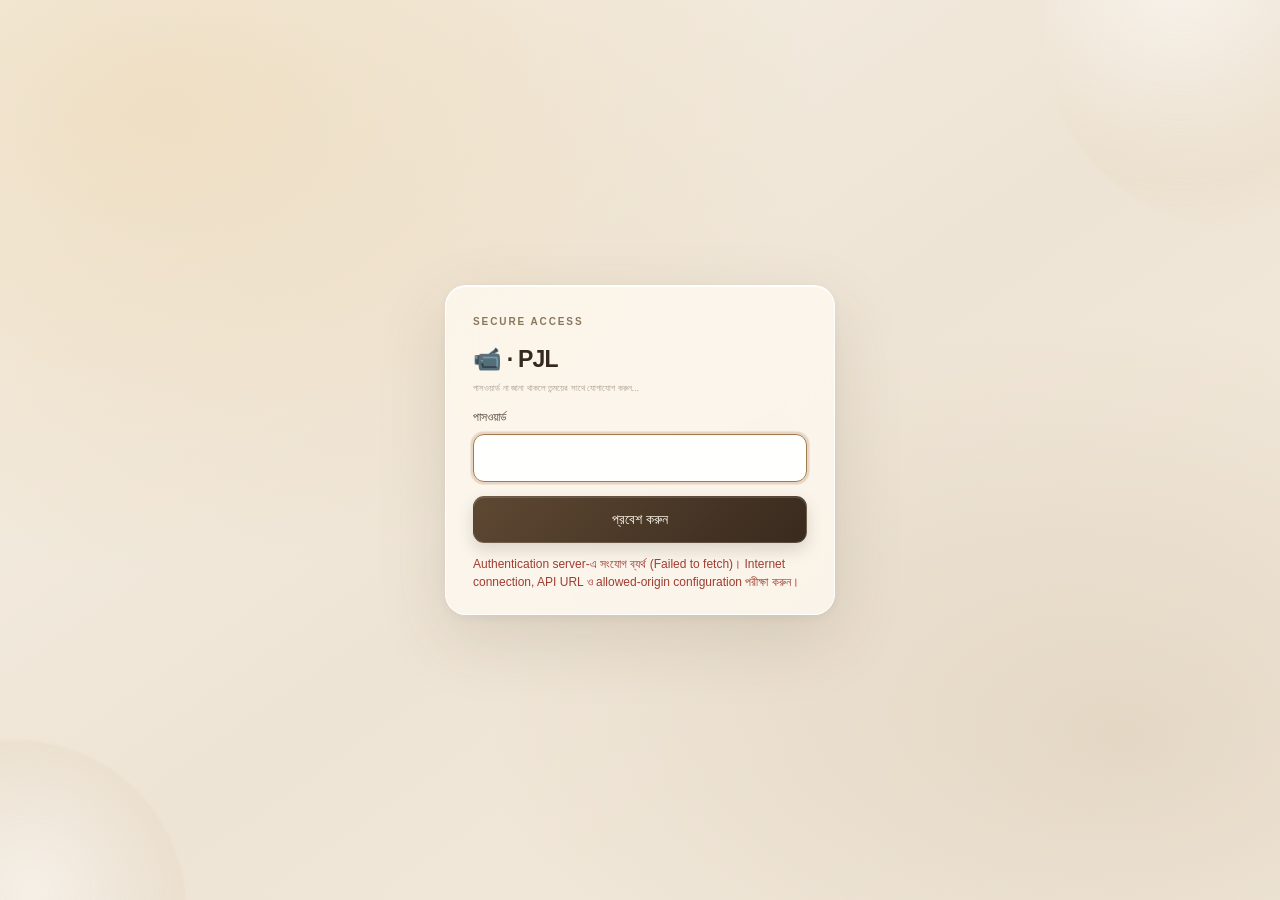
<file: index.html>
<!doctype html>
<html lang="bn">
<head>
<meta charset="utf-8">
<meta name="viewport" content="width=device-width,initial-scale=1,viewport-fit=cover">
<meta name="theme-color" content="#101828">
<script src="api-config.js?v=20261013-connection-check-1"></script>
<script src="api-client.js?v=20261013-connection-check-1"></script>
<script src="auth.js?v=20261013-connection-check-1"></script>
<meta name="description" content="CCTV - PJL duty roster">
<title>Duty Roster • CCTV - PJL</title>
<link rel="icon" type="image/svg+xml" href="favicon.svg">
<link rel="stylesheet" href="style.css?v=20261124-responsive-skeleton-2">
</head>
<body data-required-role="site">
<div class="app">
  <header class="topbar">
    <a class="brand" href="index.html" aria-label="CCTV PJL Duty Roster">
      <span class="brand-mark">C</span>
      <span class="brand-copy"><strong>CCTV · PJL</strong></span>
    </a>
    <div class="top-actions">
      <span class="status-live"><i></i> LIVE BOARD</span>
      <button class="icon-btn" id="theme" aria-label="ইঙ্ক মোডে পরিবর্তন" title="Ink Mode">☀</button>
      <a class="admin-link" href="admin.html">Admin ↗</a>
    </div>
  </header>

  <main>
    <section class="intro">
      <div>
        <button class="today-jump" id="todayJump" type="button" aria-label="আজকের রোস্টারে যান">লোড হচ্ছে…</button>
        <div class="month-history" aria-label="রোস্টার মাস পরিবর্তন">
          <button id="prevMonth" type="button" aria-label="পূর্ব মাস">‹</button>
          <span id="viewMonth">—</span>
          <button id="currentMonth" type="button" aria-label="বর্তমান মাস">›</button>
        </div>
      </div>
      <div class="intro-meta">
        <span>UPDATED</span>
        <b id="updated">—</b>
      </div>
    </section>

    <section class="board">
      <div class="board-head">
        <div>
          <h2 id="duty-roster-title"><span aria-hidden="true">|</span> ডিউটি রোস্টার</h2>
        </div>
        <div id="legend" class="legend"></div>
      </div>
      <div class="roster-wrap" id="roster"></div>
    </section>

    <section class="next-duty" aria-label="পরবর্তী ডিউটি">
      <div id="next-duty" class="next-duty-list"></div>
    </section>
  </main>
<footer class="site-footer" aria-label="Project note">
  <div class="footer-fun">Just a fun little project made out of curiosity for the crew—<br>still under construction.</div>
</footer>
</div>
<div id="toast" class="toast"></div>

<script>
let DATA=null;
let PREVIOUS_MONTH_DATA=null;
let rosterRefreshInFlight=false;
let VIEW_MODE='current';
let CURRENT_MONTH_KEY='';
const $=id=>document.getElementById(id);
const esc=s=>String(s??'').replace(/[&<>"']/g,m=>({'&':'&amp;','<':'&lt;','>':'&gt;','"':'&quot;',"'":'&#39;'}[m]));
const dhakaClockFormatter=new Intl.DateTimeFormat('en-GB',{
  timeZone:'Asia/Dhaka',
  hour:'2-digit',
  minute:'2-digit',
  second:'2-digit',
  hour12:false
});
const dhakaDateTimeFormatter=new Intl.DateTimeFormat('en-CA',{
  timeZone:'Asia/Dhaka',
  year:'numeric',
  month:'2-digit',
  day:'2-digit',
  hour:'2-digit',
  minute:'2-digit',
  second:'2-digit',
  hour12:false
});
const dhakaDateFormatter=new Intl.DateTimeFormat('en-CA',{
  timeZone:'Asia/Dhaka',
  year:'numeric',
  month:'2-digit',
  day:'2-digit'
});
const today=()=>dhakaDateFormatter.format(new Date());
const timeLabel=d=>{
  if(!d) return '—';
  const date=new Date(d);
  if(Number.isNaN(date.getTime())) return '—';
  return date.toLocaleString('bn-BD',{timeZone:'Asia/Dhaka',dateStyle:'medium',timeStyle:'short'});
};

function applyTheme(){
  const inkMode=localStorage.getItem('roster-display-mode')==='ink';
  document.body.classList.toggle('ink-mode',inkMode);
  $('theme').textContent=inkMode?'☀':'☀';
  $('theme').setAttribute('aria-label',inkMode?'লাইট মোডে পরিবর্তন':'ইঙ্ক মোডে পরিবর্তন');
  $('theme').setAttribute('title',inkMode?'Light Mode':'Ink Mode');
}

function toast(m,e=false){
  const t=$('toast');
  t.textContent=m;
  t.className='toast show'+(e?' err':'');
  setTimeout(()=>t.className='toast',2800);
}

async function fetchSchedule(url,mode='current'){
  const r=await window.RosterAPI.request(url+(url.includes('?')?'&':'?')+'v='+Date.now());
  if(!r.ok){
    const err=new Error(r.status===404?'NOT_FOUND':'LOAD_FAILED');
    err.status=r.status;
    throw err;
  }
  DATA=await r.json();
  VIEW_MODE=mode;
  CURRENT_MONTH_KEY=(DATA.days?.[0]?.isoDate||'').slice(0,7);
  document.body.classList.toggle('archive-view',VIEW_MODE==='archive');
  render();
  updateMonthHistoryUI();
}

function monthKeyFromDate(date){
  return date.getUTCFullYear()+'-'+String(date.getUTCMonth()+1).padStart(2,'0');
}
function monthLabel(key){
  if(!/^\d{4}-\d{2}$/.test(key)) return '—';
  const [y,m]=key.split('-').map(Number);
  return new Intl.DateTimeFormat('bn-BD',{month:'long'}).format(new Date(Date.UTC(y,m-1,1)));
}
function previousMonthKey(key){
  if(!/^\d{4}-\d{2}$/.test(key)) return '';
  const [y,m]=key.split('-').map(Number);
  return monthKeyFromDate(new Date(Date.UTC(y,m-2,1)));
}
function updateMonthHistoryUI(){
  const label=$('viewMonth');
  const prev=$('prevMonth');
  const current=$('currentMonth');
  if(!label||!prev||!current) return;
  label.textContent=monthLabel(CURRENT_MONTH_KEY)||'—';
  const prevKey=previousMonthKey(CURRENT_MONTH_KEY);
  prev.disabled=!prevKey;
  current.hidden=VIEW_MODE==='current';
}

async function load(){
  const auth = await window.RosterAuthReady();
  if (!auth?.authenticated) return;
  const loadingStartedAt=performance.now();
  try{
    await fetchSchedule('/api/roster','current');
    const previousKey = previousMonthKey(CURRENT_MONTH_KEY);
    if (previousKey) {
      try {
        const response = await window.RosterAPI.request('/api/archive?month=' + encodeURIComponent(previousKey));
        if (response.ok) {
          const previous = await response.json();
          if ((previous.days?.[0]?.isoDate || '').slice(0,7) === previousKey) {
            PREVIOUS_MONTH_DATA = previous;
            render();
          }
        }
      } catch {}
    }
  }catch{
    toast('রোস্টার লোড করা যায়নি',true);
  }finally{
    // Keep the initial skeleton on screen long enough to be perceived.
    const remaining=420-(performance.now()-loadingStartedAt);
    if(remaining>0) await new Promise(resolve=>setTimeout(resolve,remaining));
  }
}

async function refreshCurrentSchedule() {
  if (!DATA || VIEW_MODE !== 'current' || rosterScrolling || rosterRefreshInFlight) return;
  rosterRefreshInFlight = true;
  const requestedMonth = CURRENT_MONTH_KEY;
  try {
    const response = await window.RosterAPI.request('/api/roster?v=' + Date.now(), { cache: 'no-store' });
    if (!response.ok) return;
    const latest = await response.json();
    if (VIEW_MODE !== 'current' || CURRENT_MONTH_KEY !== requestedMonth) return;

    const nextMonth = (latest.days?.[0]?.isoDate || '').slice(0, 7);
    const changed = latest.updatedAt !== DATA.updatedAt || JSON.stringify(latest) !== JSON.stringify(DATA);
    if (changed) {
      DATA = latest;
      CURRENT_MONTH_KEY = nextMonth;
      if (nextMonth !== requestedMonth) {
        PREVIOUS_MONTH_DATA = null;
        const previousKey = previousMonthKey(nextMonth);
        if (previousKey) {
          try {
            const archiveResponse = await window.RosterAPI.request('/api/archive?month=' + encodeURIComponent(previousKey));
            if (archiveResponse.ok) {
              const previous = await archiveResponse.json();
              if ((previous.days?.[0]?.isoDate || '').slice(0, 7) === previousKey) {
                PREVIOUS_MONTH_DATA = previous;
              }
            }
          } catch {}
        }
      }
      updateMonthHistoryUI();
    }
    render();
  } catch {
    // Keep the last valid roster visible during transient network failures.
  } finally {
    rosterRefreshInFlight = false;
  }
}

function updateDateProgress(){
  const btn=$('todayJump');
  if(!btn) return;

  const parts=dhakaClockFormatter.formatToParts(new Date());

  const get=k=>Number(parts.find(x=>x.type===k)?.value||0);
  let hour=get('hour');
  if(hour===24) hour=0;

  const elapsed=(hour*3600)+(get('minute')*60)+get('second');
  const remaining=86400-elapsed;
  const percent=Math.max(0,Math.min(100,(remaining/86400)*100));

  btn.style.setProperty('--day-remaining',percent.toFixed(4)+'%');
}

function render(){

  const days=DATA.days||[];
  const people=DATA.employees||[];
  const types=DATA.shiftTypes||{};
  const now=today();
  const cols=Math.max(days.length,1);
  const gridStyle='grid-template-columns:repeat('+cols+',minmax(78px,1fr));';

  const todayDateObj=new Date(now+'T12:00:00');
  const todayLabel=todayDateObj.toLocaleDateString('en-US',{day:'2-digit',month:'short',weekday:'short'}).replace(',', ' ·').toUpperCase();
  $('todayJump').textContent=VIEW_MODE==='current'?todayLabel:(DATA.month||monthLabel(CURRENT_MONTH_KEY));
  $('todayJump').dataset.iso=now;
  $('todayJump').disabled=VIEW_MODE==='archive';
  if(VIEW_MODE==='current') updateDateProgress();
  $('updated').textContent=timeLabel(DATA.updatedAt);

  const dhakaHour=Number(dhakaClockFormatter.formatToParts(new Date()).find(p=>p.type==='hour')?.value||0);
  const activeShift=dhakaHour>=6&&dhakaHour<14?'A':dhakaHour>=14&&dhakaHour<22?'B':'C';
  const todayRosterIndex=days.findIndex(d=>d.isoDate===now);
  const todayShiftStates=['A','B','C'].map(code=>
    todayRosterIndex>=0 && people.some(person=>person.shifts?.[todayRosterIndex]===code)
  );
  const todayShiftPattern=todayShiftStates.map(active=>active?'■':'□').join('');
  const todayShiftLabel=todayRosterIndex>=0
    ? 'আজকের শিফট A, B, C: '+todayShiftStates.map((active,i)=>['A','B','C'][i]+' '+(active?'ডিউটি আছে':'ডিউটি নেই')).join(', ')
    : 'আজকের তারিখের তথ্য এই ভিউতে নেই';
  $('legend').innerHTML=Object.entries(types).map(([k,v])=>{
    const note=(v.note||'').replace(/–/g,' - ');
    const active=k===activeShift?' active-shift':'';
    const tone=' shift-'+String(k).toLowerCase();
    return '<span class="'+(active+tone).trim()+'"><i style="--c:'+esc(v.color||'#64748b')+'"></i><b>'+esc(k)+'</b><small><strong class="legend-dash">·</strong>'+esc(note)+'</small></span>';
  }).join('')+
  '<div class="today-duty-indicator" role="img" aria-label="'+esc(todayShiftLabel)+'" title="'+esc(todayShiftLabel)+'"'+(todayRosterIndex<0?' hidden':'')+'>'+
    todayShiftStates.map(active=>'<i class="'+(active?'is-covered':'is-empty')+'" aria-hidden="true"></i>').join('')+
  '</div>';

  const head=days.map(d=>{
    const isToday=d.isoDate===now;
    const dateObj=new Date(d.isoDate+'T12:00:00');
    const dayNo=dateObj.getDay();
    const weekStart=dayNo===5;
    const weekEnd=dayNo===4;
    return '<div class="day-head '+(isToday?'is-today ':'')+(weekStart?'week-start ':'')+(weekEnd?'week-end':'')+'" data-iso="'+esc(d.isoDate)+'">'+
      '<span>'+esc(d.weekday||'')+'</span>'+
      '<strong>'+esc(d.date||'')+'</strong>'+
      (d.isoDate.slice(0,7)!==days[0]?.isoDate?.slice(0,7)?'<small class="month-spillover-label">'+esc(monthLabel(d.isoDate.slice(0,7)))+'</small>':'')+
      (isToday?'<em>আজ</em>':'')+
    '</div>';
  }).join('');

  // Cache the live-clock calculation once per render instead of once per employee.
  // This keeps the roster output identical while reducing repeated Intl/date work.
  const dhakaNow=new Date();
  const dhakaParts=dhakaDateTimeFormatter.formatToParts(dhakaNow);
  const part=k=>dhakaParts.find(x=>x.type===k)?.value||'00';
  const liveDate=part('year')+'-'+part('month')+'-'+part('day');
  const liveMinutes=Number(part('hour'))*60+Number(part('minute'));
  const todayIndex=VIEW_MODE==='current'?days.findIndex(d=>d.isoDate===liveDate):-1;

  const shiftStartMinutes={A:360,B:840,C:1320};
  const toUtcMs=(isoDate,minutes)=>{
    const [y,m,d]=isoDate.split('-').map(Number);
    const base=Date.UTC(y,m-1,d,0,0,0);
    return base+(minutes-360)*60000;
  };
  const addDays=(isoDate,n)=>{
    const [y,m,d]=isoDate.split('-').map(Number);
    const dt=new Date(Date.UTC(y,m-1,d+n,12,0,0));
    return dt.toISOString().slice(0,10);
  };
  const occurrence=(index,code)=>{
    if(index<0||index>=days.length||!['A','B','C'].includes(code)) return null;
    const date=days[index].isoDate;
    const startMs=toUtcMs(date,shiftStartMinutes[code]);
    const endMs=startMs+8*60*60000;
    return {index,code,date,startMs,endMs,endDate:addDays(date,code==='C'?1:0)};
  };
  const nowMs=toUtcMs(liveDate,liveMinutes);

  const rows=people.map((p,personIndex)=>{
    const cells=days.map((d,di)=>{
      const code=p.shifts?.[di]||'—';
      const type=types[code]||{};
      const isToday=d.isoDate===now;
      const dateObj=new Date(d.isoDate+'T12:00:00');
      const dayNo=dateObj.getDay();
      const weekStart=dayNo===5;
      const weekEnd=dayNo===4;
      return '<div class="shift-cell '+(isToday?'is-today ':'')+(weekStart?'week-start ':'')+(weekEnd?'week-end':'')+'">'+
        '<span class="shift shift-'+String(code).toLowerCase()+'" style="--c:'+esc(type.color||'#64748b')+'">'+
          '<b>'+esc(code)+'</b>'+
        '</span>'+
      '</div>';
    }).join('');

    const assigned=[];
    for(let i=0;i<days.length;i++){
      const code=p.shifts?.[i];
      if(['A','B','C'].includes(code)) assigned.push(occurrence(i,code));
    }

    // The first day of a month can still be covered by the previous
    // month's final C shift (22:00–06:00). Use the saved prior archive
    // when available so the overnight duty is not incorrectly shown as OFF.
    if (todayIndex === 0 && PREVIOUS_MONTH_DATA?.days?.length) {
      const yesterday = addDays(liveDate, -1);
      const previousDayIndex = PREVIOUS_MONTH_DATA.days.findIndex(day => day.isoDate === yesterday);
      const previousEmployees = PREVIOUS_MONTH_DATA.employees || [];
      const indexedEmployee = previousEmployees[personIndex];
      const sameName = previousEmployees.filter(employee => employee?.name === p.name);
      const previousEmployee = indexedEmployee?.name === p.name
        ? indexedEmployee
        : (sameName.length === 1 ? sameName[0] : null);
      const previousCode = previousEmployee?.shifts?.[previousDayIndex];
      if (previousDayIndex >= 0 && previousCode === 'C') {
        const startMs = toUtcMs(yesterday, shiftStartMinutes.C);
        assigned.unshift({
          index: -1,
          code: 'C',
          date: yesterday,
          startMs,
          endMs: startMs + 8 * 60 * 60000,
          endDate: liveDate
        });
      }
    }

    let active=null;
    for(const occ of assigned){
      if(nowMs>=occ.startMs&&nowMs<occ.endMs){
        active=occ;
        break;
      }
    }

    let previous=null,next=null;
    if(active){
      const pos=assigned.indexOf(active);
      previous=pos>0?assigned[pos-1]:null;
      next=pos>=0&&pos<assigned.length-1?assigned[pos+1]:null;
    }else{
      for(const occ of assigned){
        if(occ.startMs>nowMs){next=occ;break;}
      }
      for(let i=assigned.length-1;i>=0;i--){
        if(assigned[i].endMs<=nowMs){previous=assigned[i];break;}
      }
    }

    let status='OFF', statusText='OFF', displayCode='OFF';

    // Active shift always takes priority. If the previous assigned shift
    // ends exactly when this one starts, this is a 16-hour double duty.
    if(active){
      const isDouble=previous&&previous.endMs===active.startMs;
      status='ON DUTY';
      statusText=isDouble
        ? 'ON DUTY (DOUBLE DUTY) - '+previous.code+' → '+active.code
        : 'ON DUTY - '+active.code;
      displayCode=active.code;
    }else{
      const currentCode=todayIndex>=0 ? (p.shifts?.[todayIndex]||'OFF') : 'OFF';
      const todayOccurrence=
        todayIndex>=0&&['A','B','C'].includes(currentCode)
          ? occurrence(todayIndex,currentCode)
          : null;

      // A future shift assigned for TODAY is UPCOMING until it starts.
      // The 4-hour rule is not used for this case.
      if(todayOccurrence&&nowMs<todayOccurrence.startMs){
        status='UPCOMING';
        statusText='UPCOMING - '+todayOccurrence.code;
        displayCode=todayOccurrence.code;
      }else{
        // If today's assigned shift has ended and the next assigned shift
        // is tomorrow, show that next shift as UPCOMING immediately.
        const isAssignedToday=['A','B','C'].includes(currentCode);
        const tomorrowIso=addDays(liveDate,1);
        const nextIsTomorrow=next&&next.date===tomorrowIso;
        const isNoShiftDay=currentCode==='OFF'||currentCode==='L';
        const hoursUntilNext=next?(next.startMs-nowMs)/(60*60000):Infinity;

        if(isAssignedToday&&nextIsTomorrow){
          status='UPCOMING';
          statusText='UPCOMING - '+next.code;
          displayCode=next.code;
        }else if(isNoShiftDay&&next&&hoursUntilNext>0&&hoursUntilNext<=4){
          status='UPCOMING';
          statusText='UPCOMING - '+next.code;
          displayCode=next.code;
        }else if(currentCode==='L'){
          status='OFF';
          statusText='LEAVE';
          displayCode='L';
        }else{
          // A normal gap between assigned shifts remains OFF by default.
          status='OFF';
          statusText='OFF';
          displayCode='OFF';
        }
      }
    }
    const displayType=types[displayCode]||{};
    const statusColor=displayType.color||types.OFF?.color||'#64748b';
    const statusHtml=VIEW_MODE==='archive'
      ? '<span class="duty-status archive-status"><b>পূর্ব মাস</b></span>'
      : '<span class="duty-status status-'+status.toLowerCase().replace(/\s+/g,'-')+(status==='ON DUTY'?' is-active':'')+'" style="--status-color:'+esc(statusColor)+'"><b>'+esc(statusText)+'</b></span>';

    return '<div class="person-row">'+
      '<div class="person"><div class="person-name"><strong>'+esc(p.name)+'</strong>'+(status==='ON DUTY'?'<i class="name-active-dot" style="--status-color:'+esc(statusColor)+'" aria-hidden="true"></i>':'')+'</div>'+statusHtml+'</div>'+
      '<div class="days" style="'+gridStyle+'">'+cells+'</div>'+
    '</div>';
  }).join('');

  // Keep the loading skeleton visible until the roster DOM is ready.
  // The staggered class is added only once, so the 30-second live refresh
  // does not replay the entrance animation.
  const firstRosterRender=!$('roster').classList.contains('staggered-in');
  $('roster').innerHTML=
    '<div class="day-grid">'+
      '<div class="person-head" aria-label="CCTV">📹</div>'+
      '<div class="days" style="'+gridStyle+'">'+head+'</div>'+
    '</div>'+rows;

  if(firstRosterRender){
    requestAnimationFrame(()=>requestAnimationFrame(()=>{
      $('roster').classList.add('staggered-in');
    }));
  }

  const nextInfo=people.map(p=>{
    const shifts=p.shifts||[];
    const current=todayIndex>=0 ? (shifts[todayIndex]||'OFF') : 'OFF';
    const workCodes=['A','B','C'];
    let nextShiftChange=null;
    let nextOff=null;

    // Keep every future day in the timeline. Shift change = first future
    // work shift whose code differs from today's/current work shift.
    // OFF is independently reported and is never skipped for its own date.
    for(let i=Math.max(todayIndex+1,0);i<days.length;i++){
      const code=shifts[i]||'OFF';

      if(!nextOff && (code==='OFF'||code==='L')){
        nextOff={day:days[i],code};
      }

      if(!nextShiftChange && workCodes.includes(code)){
        const from=workCodes.includes(current)?current:null;
        if(from && code!==from){
          nextShiftChange={day:days[i],from,to:code};
        }
      }

      if(nextShiftChange&&nextOff) break;
    }

    const dateLabel=entry=>{
      if(!entry) return '—';
      const d=new Date(entry.day.isoDate+'T12:00:00');
      const date=d.toLocaleDateString('bn-BD',{day:'numeric',month:'long'});
      const weekday=entry.day.weekday||d.toLocaleDateString('bn-BD',{weekday:'long'});
      return date+' · '+weekday;
    };

    return '<div class="next-duty-row">'+
      '<strong class="next-duty-name">'+esc(p.name)+'</strong>'+
      '<span class="next-duty-item next-duty-change-item">'+
        '<small>শিফট পরিবর্তন</small>'+
        '<b class="next-duty-change">'+(nextShiftChange?esc(nextShiftChange.from)+' → '+esc(nextShiftChange.to):'—')+'</b>'+
        '<em class="next-duty-date">'+(nextShiftChange?esc(dateLabel(nextShiftChange)):'পরিবর্তন নেই')+'</em>'+
      '</span>'+
      '<span class="next-duty-item next-duty-off-item">'+
        '<small>'+(nextOff&&nextOff.code==='L'?'LEAVE':'OFF')+'</small>'+
        '<b class="next-duty-off">'+(nextOff?esc(dateLabel(nextOff)):'—')+'</b>'+
      '</span>'+
    '</div>';
  }).join('');

  $('next-duty').innerHTML=VIEW_MODE==='archive'?'':nextInfo;
}

$('theme').onclick=()=>{
  const button=$('theme');
  button.classList.remove('theme-clicked');
  void button.offsetWidth;
  button.classList.add('theme-clicked');
  setTimeout(()=>button.classList.remove('theme-clicked'),620);
  const rect=button.getBoundingClientRect();
  const x=((rect.left+rect.width/2)/window.innerWidth)*100;
  const y=((rect.top+rect.height/2)/window.innerHeight)*100;
  const goingInk=!document.body.classList.contains('ink-mode');

  document.body.style.setProperty('--theme-x',x+'%');
  document.body.style.setProperty('--theme-y',y+'%');
  document.body.classList.remove('theme-to-ink','theme-to-light');
  void document.body.offsetWidth;
  document.body.classList.add(goingInk?'theme-to-ink':'theme-to-light');

  localStorage.setItem('roster-display-mode',goingInk?'ink':'light');
  applyTheme();

  setTimeout(()=>{
    document.body.classList.remove('theme-to-ink','theme-to-light');
  },760);
};

applyTheme();

$('todayJump').onclick=()=>{
  const iso=$('todayJump')?.dataset.iso||today();
  const target=$('roster')?.querySelector('.day-head[data-iso="'+iso+'"]');
  if(target){
    const wrap=$('roster');
    const targetCenter=target.offsetLeft+(target.offsetWidth/2);
    const desired=Math.max(0,targetCenter-(wrap.clientWidth/2));
    const start=wrap.scrollLeft;
    const distance=desired-start;
    const reduceMotion=window.matchMedia('(prefers-reduced-motion: reduce)').matches;
    const duration=reduceMotion?0:Math.min(420,Math.max(180,Math.abs(distance)*0.45));
    if(duration===0){wrap.scrollLeft=desired;target.classList.add('today-jump-focus');setTimeout(()=>target.classList.remove('today-jump-focus'),700);return;}
    const startTime=performance.now();
    const ease=t=>1-Math.pow(1-t,3);
    const animate=now=>{
      const p=Math.min(1,(now-startTime)/duration);
      wrap.scrollLeft=start+(distance*ease(p));
      if(p<1) requestAnimationFrame(animate);
    };
    requestAnimationFrame(animate);
    target.classList.add('today-jump-focus');
    setTimeout(()=>target.classList.remove('today-jump-focus'),1200);
  }
};

$('prevMonth').onclick=async()=>{
  const key=previousMonthKey(CURRENT_MONTH_KEY);
  if(!key) return;
  try{
    await fetchSchedule('/api/archive?month='+encodeURIComponent(key),'archive');
  }catch(err){
    toast(err?.status===404
      ? monthLabel(key)+' মাসের সংরক্ষিত রোস্টার নেই'
      : monthLabel(key)+' মাসের রোস্টার লোড করা যাচ্ছে না',true);
  }
};
$('currentMonth').onclick=async()=>{
  try{
    await fetchSchedule('/api/roster','current');
  }catch(err){
    toast(err?.status===404
      ? 'বর্তমান মাসের রোস্টার পাওয়া যাচ্ছে না'
      : 'বর্তমান রোস্টার লোড করা যাচ্ছে না',true);
  }
};

load();
// Recalculate live duty status as shift boundaries are crossed.
let rosterScrolling=false,rosterScrollTimer=0;
const rosterEl=$('roster');
if(rosterEl){
  rosterEl.addEventListener('scroll',()=>{
    rosterScrolling=true;
    clearTimeout(rosterScrollTimer);
    rosterScrollTimer=setTimeout(()=>{rosterScrolling=false},200);
  },{passive:true});
}
setInterval(()=>{ updateDateProgress(); },1000);
setInterval(()=>{ refreshCurrentSchedule(); },30000);

(function(){
  const wrap=$('roster');
  if(!wrap) return;

  // Native touch scrolling is intentionally left untouched for zero-lag swipes.
  // Mouse users still get click-and-drag scrolling on desktop.
  if(!window.matchMedia('(pointer:fine)').matches) return;

  let dragging=false;
  let startX=0;
  let startScroll=0;

  const stop=e=>{
    if(!dragging) return;
    dragging=false;
    wrap.classList.remove('is-dragging');
    if(e?.pointerId!=null){
      try{wrap.releasePointerCapture(e.pointerId)}catch{}
    }
  };

  wrap.addEventListener('pointerdown',e=>{
    if(e.pointerType!=='mouse' || e.button!==0) return;
    dragging=true;
    startX=e.clientX;
    startScroll=wrap.scrollLeft;
    wrap.classList.add('is-dragging');
    try{wrap.setPointerCapture(e.pointerId)}catch{}
  });

  wrap.addEventListener('pointermove',e=>{
    if(!dragging) return;
    wrap.scrollLeft=startScroll-(e.clientX-startX);
    e.preventDefault();
  },{passive:false});

  wrap.addEventListener('pointerup',stop);
  wrap.addEventListener('pointercancel',stop);
  wrap.addEventListener('lostpointercapture',stop);
})();
</script>


<script>
/* Desktop — mouse wheel scrolls the roster horizontally */
(function(){
  const wrap=document.getElementById('roster');
  if(!wrap || !window.matchMedia('(min-width:901px) and (pointer:fine)').matches) return;
  let wheelTarget=wrap.scrollLeft;
  let wheelFrame=0;
  let wheelActive=false;

  const clampScroll=x=>Math.max(0,Math.min(wrap.scrollWidth-wrap.clientWidth,x));

  const stopWheelFrame=()=>{
    wheelFrame=0;
    wheelActive=false;
  };

  const animateWheel=()=>{
    wheelFrame=0;
    const current=wrap.scrollLeft;
    const distance=wheelTarget-current;

    if(Math.abs(distance)<0.35){
      wrap.scrollLeft=wheelTarget;
      stopWheelFrame();
      return;
    }

    // Use a responsive ease: fast for small corrections, still smooth for
    // larger wheel gestures. This avoids the "rubber-band"/laggy feeling.
    const ratio=Math.min(1,Math.abs(distance)/220);
    const ease=0.30+(ratio*0.08);
    wrap.scrollLeft=current+(distance*ease);
    wheelFrame=requestAnimationFrame(animateWheel);
  };

  wrap.addEventListener('scroll',()=>{
    if(!wheelActive && !wheelFrame){
      wheelTarget=wrap.scrollLeft;
    }
  },{passive:true});

  wrap.addEventListener('wheel',e=>{
    if(Math.abs(e.deltaY)<=Math.abs(e.deltaX)) return;
    if(wrap.scrollWidth<=wrap.clientWidth) return;

    // Respect the user's input direction while smoothing high-frequency wheel events.
    // Normalize different wheel hardware (mouse wheel / trackpad)
    // without allowing a single event to jump too far.
    const unit=e.deltaMode===1?16:(e.deltaMode===2?wrap.clientWidth:1);
    const delta=Math.max(-120,Math.min(120,e.deltaY*unit));
    wheelTarget=clampScroll(wheelTarget+delta);

    wheelActive=true;
    if(!wheelFrame) wheelFrame=requestAnimationFrame(animateWheel);
    e.preventDefault();
  },{passive:false});
})();
</script>
</body>
</html>
</file>
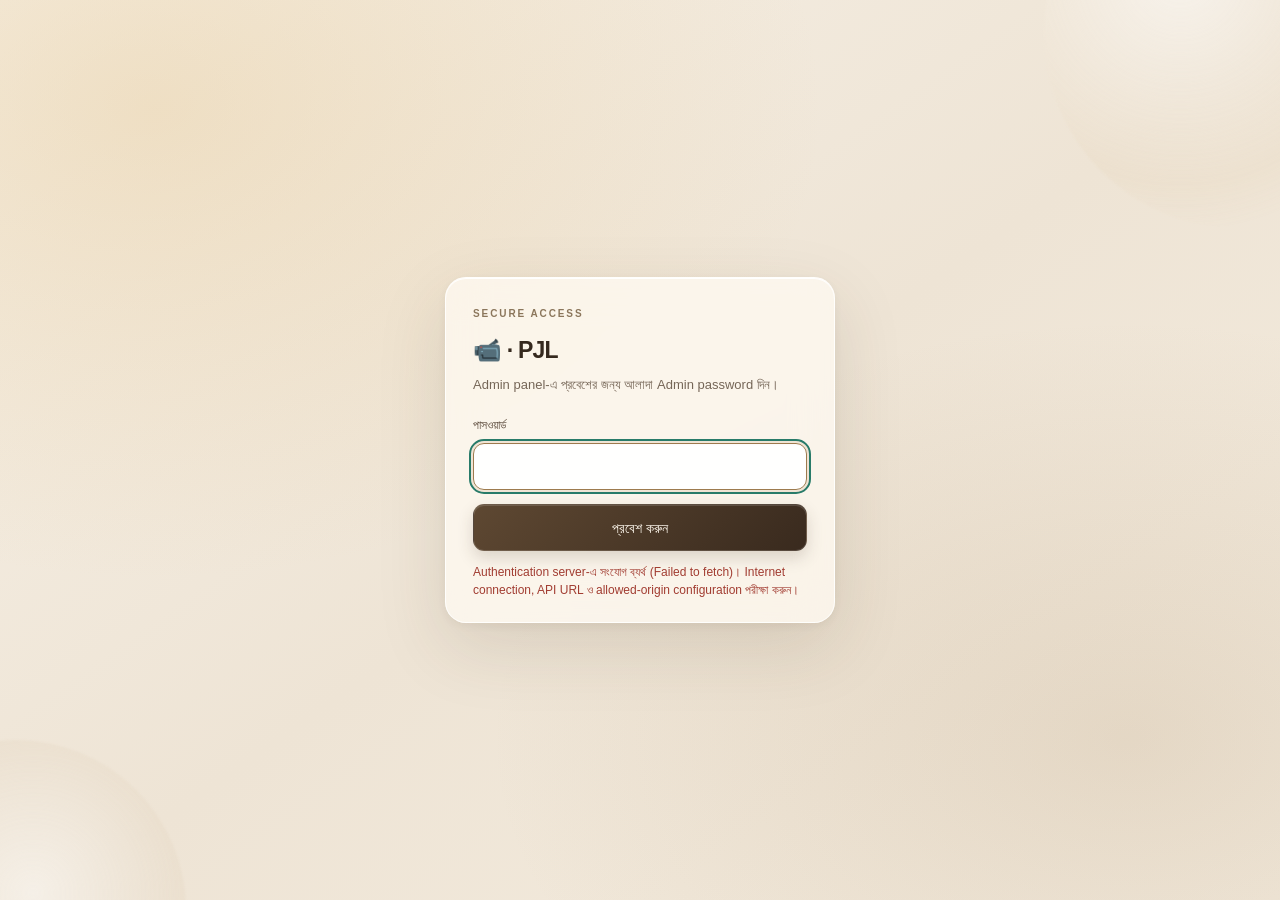
<file: admin.html>
<!doctype html>
<html lang="bn">
<head>
  <meta charset="utf-8">
  <meta name="viewport" content="width=device-width,initial-scale=1">
  <meta name="theme-color" content="#0e2c2d">
  <meta name="description" content="CCTV duty roster administration panel">
  <script src="api-config.js"></script>
  <script src="api-client.js"></script>
  <script src="auth.js?v=20261012-glass-login-2"></script>
  <title>এডমিন • ডিউটি রোস্টার</title>
  <link rel="icon" type="image/svg+xml" href="favicon.svg">
  <link rel="stylesheet" href="style.css?v=20261124-original-dark-bg-2">
<style>
/* ADMIN DESIGN SYSTEM — scoped; public roster styles remain untouched */
body.admin-page{--adm-bg:#f5f7f8;--adm-surface:#fff;--adm-soft:#f0f3f5;--adm-line:#e1e6e9;--adm-ink:#202a31;--adm-muted:#687780;--adm-accent:#287b69;--adm-shadow:0 8px 28px rgba(24,39,46,.055);background:var(--adm-bg);color:var(--adm-ink);font-family:inherit}
body.admin-page.ink-mode{--adm-bg:#151b20;--adm-surface:#20282e;--adm-soft:#283239;--adm-line:#37434a;--adm-ink:#edf2f3;--adm-muted:#a8b5bb;--adm-accent:#83c9b3;--adm-shadow:0 10px 30px rgba(0,0,0,.2);color:var(--adm-ink)}
body.admin-page .app{min-height:100vh;display:flex;flex-direction:column}
body.admin-page .topbar{position:sticky;top:0;z-index:40;backdrop-filter:blur(14px);-webkit-backdrop-filter:blur(14px);border-bottom:1px solid var(--adm-line)}
body.admin-page main.page-shell{width:min(1160px,calc(100% - 32px))!important;max-width:1160px!important;margin:16px auto 22px!important;padding:0!important;flex:1 0 auto!important;align-self:center!important}
body.admin-page .panel,body.admin-page .admin-note{max-width:none;border:1px solid var(--adm-line);border-radius:14px;box-shadow:var(--adm-shadow)}
body.admin-page .panel{margin:0 0 12px;padding:clamp(14px,1.7vw,20px);background:var(--adm-surface)}
body.admin-page .admin-note{margin:0 0 12px;padding:11px 14px;background:var(--adm-soft);color:var(--adm-muted);font-size:12px;line-height:1.55}
body.admin-page .section-head{align-items:center;gap:12px;margin:0 0 11px}
body.admin-page .section-head h2{margin:2px 0 0;font-size:clamp(16px,1.6vw,19px);font-weight:650;letter-spacing:-.02em;color:var(--adm-ink)}
body.admin-page .eyebrow{font-size:9px;letter-spacing:.13em;color:var(--adm-muted)}
body.admin-page .muted{margin:6px 0 10px;color:var(--adm-muted);font-size:11px;line-height:1.55}
body.admin-page .form-grid{grid-template-columns:minmax(220px,1.5fr) minmax(180px,1fr);gap:10px;margin:0 0 9px}
body.admin-page .form-grid label{gap:5px;color:var(--adm-muted);font-size:11px;font-weight:600}
body.admin-page input{font-family:inherit}
body.admin-page .form-grid input{min-height:38px;padding:7px 10px;border:1px solid var(--adm-line);border-radius:8px;background:var(--adm-soft);color:var(--adm-ink);font-size:13px}
body.admin-page button{font-family:inherit}
body.admin-page button:focus-visible,body.admin-page input:focus-visible{outline:2px solid var(--adm-accent);outline-offset:2px}
body.admin-page button:disabled{opacity:.5;cursor:not-allowed;transform:none}
body.admin-page .actions{display:flex;gap:7px}
body.admin-page .actions button,body.admin-page .form-row button{min-height:36px;padding:7px 12px;border:1px solid var(--adm-line);border-radius:8px;background:var(--adm-soft);color:var(--adm-ink);font-size:11px;font-weight:650}
body.admin-page #save{background:var(--adm-accent);border-color:var(--adm-accent);color:#fff;min-width:150px}
body.admin-page .grid-scroll{max-height:min(66vh,720px);overflow:auto;border:1px solid var(--adm-line);border-radius:10px;background:var(--adm-surface);overscroll-behavior:contain;scrollbar-gutter:stable}
body.admin-page #editor{width:max-content;min-width:100%;table-layout:fixed;border-collapse:separate;border-spacing:0;font-family:inherit;font-size:12px;line-height:1.25}
body.admin-page #editor th,body.admin-page #editor td{padding:5px 3px;border-bottom:1px solid var(--adm-line);border-right:1px solid var(--adm-line);text-align:center;background:var(--adm-surface)}
body.admin-page #editor thead th{position:sticky;top:0;z-index:3;background:var(--adm-soft);box-shadow:0 1px 0 var(--adm-line)}
/* Employee-name column scrolls normally; only the date header stays vertically sticky. */
body.admin-page #editor thead th:first-child{position:sticky;top:0;z-index:3;width:116px;min-width:116px;max-width:116px;background:var(--adm-soft);text-align:left}
body.admin-page #editor tbody th{position:static;left:auto;z-index:auto;width:116px;min-width:116px;max-width:116px;background:var(--adm-surface);text-align:left}
body.admin-page #editor thead th:not(:first-child),body.admin-page #editor tbody td{width:58px;min-width:58px;max-width:58px}
body.admin-page #editor thead th input,body.admin-page #editor thead th small input{display:block;width:100%;min-width:0;box-sizing:border-box;margin:0 auto 3px;padding:3px 2px;border:1px solid var(--adm-line);border-radius:5px;background:var(--adm-surface);color:var(--adm-ink);font:500 11px/1.2 inherit;text-align:center}
body.admin-page #editor thead th small input{font-size:9px;font-weight:400}
body.admin-page #editor tbody th input{width:100%;min-width:0;box-sizing:border-box;min-height:30px;padding:4px 6px;border:1px solid transparent;border-radius:5px;background:transparent;color:var(--adm-ink);font:500 12px/1.25 inherit}
body.admin-page #editor tbody th input:focus{border-color:var(--adm-line);background:var(--adm-surface)}
body.admin-page #editor .edit{display:inline-flex;align-items:center;justify-content:center;width:42px;min-width:42px;min-height:34px;padding:4px 3px;border:1px solid var(--adm-line);border-radius:7px;background:var(--adm-soft);color:var(--adm-ink);font:600 12px/1.15 inherit;transition:background .14s,border-color .14s}
body.admin-page #editor .edit:hover{border-color:var(--adm-accent);transform:translateY(-1px)}
body.admin-page #editor .remove{min-height:19px;margin:2px auto 0;padding:1px 5px;border:0;border-radius:5px;background:transparent;color:var(--adm-muted);font:500 9px/1.2 inherit}
body.admin-page #editor .remove:hover{background:var(--adm-soft);color:var(--adm-ink)}
body.admin-page .editor-meta{display:flex;align-items:center;justify-content:space-between;gap:10px;min-height:36px;margin-top:9px;padding:6px 9px;border:1px solid var(--adm-line);border-radius:8px;background:var(--adm-soft)}
body.admin-page .change-status{font-size:10px;font-weight:700;color:#16834b}
body.admin-page .change-status.dirty{color:#bd781b}
body.admin-page .quiet{border:0;background:transparent;color:var(--adm-muted);font-size:10px;font-weight:700;cursor:pointer}
body.admin-page .change-summary{margin-top:7px;padding:9px 11px;border:1px solid rgba(189,120,27,.25);border-radius:8px;background:rgba(189,120,27,.08);color:var(--adm-ink);font-size:10px;line-height:1.5}
body.admin-page .change-summary ul{margin:5px 0 0;padding-left:18px}
body.admin-page .form-row{display:flex;flex-wrap:wrap;gap:8px;margin-top:11px}
body.admin-page #status.status{display:inline-block;padding:4px 8px;border:1px solid #86c99d;border-radius:99px;background:#e4f5e9;color:#176b37;font-size:9px;font-weight:800}
body.admin-page #toast{z-index:1000;max-width:min(92vw,520px);text-align:center;line-height:1.5}
body.admin-page footer{width:min(1160px,calc(100% - 32px))!important;max-width:1160px!important;margin:auto auto 0!important;padding:8px 0 13px}
body.admin-page .view-tools{display:flex;align-items:center;justify-content:space-between;gap:8px;margin:0 0 8px}
body.admin-page .view-switch,body.admin-page .week-nav{display:flex;align-items:center;gap:5px}
body.admin-page .view-switch button,body.admin-page .week-nav button{min-height:30px;padding:5px 10px;border:1px solid var(--adm-line);border-radius:7px;background:var(--adm-soft);color:var(--adm-muted);font:600 10px inherit}
body.admin-page .view-switch button[aria-pressed=true]{background:var(--adm-ink);border-color:var(--adm-ink);color:var(--adm-surface)}
body.admin-page .week-nav{font-size:10px;color:var(--adm-muted)}
body.admin-page .week-nav button{min-width:30px;padding:4px 8px}
body.admin-page .picker-scrim{position:fixed;inset:0;z-index:998;background:rgba(9,17,21,.42);opacity:0;animation:admFade .16s ease forwards}
body.admin-page .picker{position:fixed;z-index:999;display:grid;grid-template-columns:repeat(5,minmax(0,1fr));gap:7px;width:min(360px,calc(100vw - 24px));padding:12px;border:1px solid var(--adm-line);border-radius:13px;background:var(--adm-surface);box-shadow:0 16px 45px rgba(0,0,0,.2);font-family:inherit}
body.admin-page .picker-head{grid-column:1/-1;display:flex;align-items:center;justify-content:space-between;gap:10px;padding:1px 2px 7px;color:var(--adm-ink);font-size:12px;font-weight:650}
body.admin-page .picker-close{border:0;background:transparent;color:var(--adm-muted);font-size:20px;line-height:1;cursor:pointer}
body.admin-page .picker .shift-option{display:flex;min-width:0;min-height:52px;flex-direction:column;align-items:center;justify-content:center;gap:3px;padding:5px 2px;border:1px solid var(--adm-line);border-radius:9px;background:var(--adm-soft);color:var(--adm-ink);cursor:pointer}
body.admin-page .picker .shift-option strong{font-size:15px;font-weight:700;line-height:1}
body.admin-page .picker .shift-option small{font-size:8px;color:inherit;opacity:.8;white-space:nowrap}
body.admin-page .picker .shift-option.selected{outline:2px solid var(--adm-accent);outline-offset:-2px}
body.admin-page .picker .shift-a{background:#f7e6c8;color:#704516;border-color:#d6a85d}
body.admin-page .picker .shift-b{background:#f4dfd5;color:#793c28;border-color:#ca8a70}
body.admin-page .picker .shift-c{background:#dce8ec;color:#29444e;border-color:#8aaab5}
body.admin-page .picker .shift-off{background:#eeecd9;color:#5c5735;border-color:#c7bd84}
body.admin-page .picker .shift-l{background:#f5dfe4;color:#85283d;border-color:#d58b9b}
body.admin-page.ink-mode #status.status{background:#263c31;color:#a8e4ba;border-color:#426f51}
body.admin-page.ink-mode .picker .shift-a{background:#5b482e;color:#f5d79d}
body.admin-page.ink-mode .picker .shift-b{background:#563a31;color:#f2c0aa}
body.admin-page.ink-mode .picker .shift-c{background:#30444b;color:#d5e9ef}
body.admin-page.ink-mode .picker .shift-off{background:#4b4935;color:#eee5b5}
body.admin-page.ink-mode .picker .shift-l{background:#542f3a;color:#f4c0cb}
@keyframes admFade{to{opacity:1}}
@media(max-width:700px){
 body.admin-page main.page-shell{width:calc(100% - 20px)!important;margin:9px auto 14px!important}
 body.admin-page .topbar{padding-left:12px;padding-right:12px}
 body.admin-page .panel{margin-bottom:9px;padding:11px 10px;border-radius:12px}
 body.admin-page .admin-note{margin-bottom:9px;padding:9px 11px}
 body.admin-page .section-head{gap:7px;margin-bottom:8px}
 body.admin-page .section-head h2{font-size:16px}
 body.admin-page .form-grid{grid-template-columns:1fr 1fr;gap:7px}
 body.admin-page .form-grid input{min-height:35px;font-size:12px}
 body.admin-page .grid-scroll{max-height:58vh;-webkit-overflow-scrolling:touch}
 body.admin-page #editor{min-width:max-content}
 body.admin-page #editor thead th:first-child,body.admin-page #editor tbody th{width:108px;min-width:108px;max-width:108px}
 body.admin-page #editor thead th:not(:first-child),body.admin-page #editor tbody td{width:54px;min-width:54px;max-width:54px}
 body.admin-page #editor .edit{width:40px;min-width:40px;min-height:32px}
 body.admin-page .section-head .actions{gap:5px}
 body.admin-page .section-head .actions button{min-height:32px;padding:5px 8px;font-size:10px}
 body.admin-page .view-tools{margin-bottom:7px}
 body.admin-page .picker{left:10px!important;right:10px!important;bottom:max(10px,env(safe-area-inset-bottom))!important;top:auto!important;width:auto;grid-template-columns:repeat(5,minmax(0,1fr));padding:12px 10px calc(12px + env(safe-area-inset-bottom));border-radius:17px 17px 12px 12px;animation:admSheet .2s cubic-bezier(.2,.8,.2,1) both}
 body.admin-page .picker .shift-option{min-height:58px}
 body.admin-page .picker-head{padding-bottom:8px}
 body.admin-page .editor-meta{min-height:33px;padding:5px 7px}
 body.admin-page .form-row{display:grid;grid-template-columns:1fr 1fr;gap:6px;margin-top:8px}
 body.admin-page .form-row button{min-height:35px;padding:6px 8px;font-size:10px}
 body.admin-page #save{grid-column:1/-1}
 body.admin-page footer{width:calc(100% - 20px)!important;padding:6px 0 max(12px,env(safe-area-inset-bottom))}
}
@keyframes admSheet{from{transform:translateY(22px);opacity:.7}to{transform:translateY(0);opacity:1}}
@media(max-width:380px){body.admin-page .form-grid{grid-template-columns:1fr}body.admin-page .section-head h2{font-size:15px}}
@media(prefers-reduced-motion:reduce){body.admin-page *,body.admin-page *:before,body.admin-page *:after{scroll-behavior:auto!important;transition-duration:.01ms!important;animation-duration:.01ms!important}}

/* Readability pass: larger date headers, employee names and roster cells. */
body.admin-page #editor thead th:not(:first-child){width:76px;min-width:76px;max-width:76px;padding:10px 5px}
body.admin-page #editor thead th input{min-height:34px;margin-bottom:5px;padding:5px 3px;font-family:inherit;font-size:15px;font-weight:700;line-height:1.25}
body.admin-page #editor thead th small input{min-height:27px;font-size:11px;font-weight:600}
body.admin-page #editor tbody th{width:142px;min-width:142px;max-width:142px;padding:9px 7px}
body.admin-page #editor tbody th input{min-height:38px;padding:6px 7px;font-family:inherit;font-size:15px;font-weight:650;line-height:1.3}
body.admin-page #editor th,body.admin-page #editor td{padding-top:8px;padding-bottom:8px}
body.admin-page #editor tbody td{width:76px;min-width:76px;max-width:76px}
body.admin-page #editor .edit{width:52px;min-width:52px;min-height:40px;font-family:inherit;font-size:14px;font-weight:700}
@media(max-width:700px){
 body.admin-page #editor thead th:first-child,body.admin-page #editor tbody th{width:126px;min-width:126px;max-width:126px}
 body.admin-page #editor thead th:not(:first-child),body.admin-page #editor tbody td{width:70px;min-width:70px;max-width:70px}
 body.admin-page #editor thead th:not(:first-child){padding:9px 4px}
 body.admin-page #editor thead th input{min-height:33px;font-size:14px}
 body.admin-page #editor thead th small input{min-height:26px;font-size:10px}
 body.admin-page #editor tbody th{padding:8px 5px}
 body.admin-page #editor tbody th input{min-height:38px;font-size:14px}
 body.admin-page #editor .edit{width:50px;min-width:50px;min-height:40px;font-size:13px}
}

/* Compact all admin chrome while preserving the roster shift grid and picker sizes. */
body.admin-page .admin-note{margin-bottom:8px;padding:7px 10px;font-size:10px;line-height:1.4;border-radius:9px}
body.admin-page main.page-shell{margin-top:11px!important;margin-bottom:14px!important}
body.admin-page .panel{margin-bottom:8px;padding:11px 13px;border-radius:11px}
body.admin-page .section-head{gap:8px;margin-bottom:7px}
body.admin-page .section-head h2{font-size:15px;line-height:1.25}
body.admin-page .eyebrow{font-size:8px;letter-spacing:.1em}
body.admin-page .muted{margin:4px 0 7px;font-size:10px;line-height:1.4}
body.admin-page .form-grid{gap:7px;margin-bottom:7px}
body.admin-page .form-grid label{gap:3px;font-size:10px}
body.admin-page .form-grid input{min-height:32px;padding:5px 8px;font-size:11px;border-radius:7px}
body.admin-page .actions{gap:5px}
body.admin-page .actions button,body.admin-page .form-row button{min-height:31px;padding:5px 9px;font-size:10px;border-radius:7px}
body.admin-page #save{min-width:118px}
body.admin-page .view-tools{gap:6px;margin-bottom:6px}
body.admin-page .view-switch,body.admin-page .week-nav{gap:4px}
body.admin-page .view-switch button,body.admin-page .week-nav button{min-height:27px;padding:4px 8px;font-size:9px;border-radius:6px}
body.admin-page .week-nav{font-size:9px}
body.admin-page .week-nav button{min-width:26px}
body.admin-page .editor-meta{min-height:30px;margin-top:7px;padding:4px 7px;border-radius:7px}
body.admin-page .change-status,body.admin-page .quiet{font-size:9px}
body.admin-page .change-summary{margin-top:5px;padding:7px 9px;font-size:9px;line-height:1.4}
body.admin-page .change-summary ul{margin:3px 0 0;padding-left:16px}
body.admin-page .form-row{gap:6px;margin-top:7px}
body.admin-page #status.status{padding:3px 6px;font-size:8px}
body.admin-page footer{padding:6px 0 9px;font-size:10px}
body.admin-page .topbar .brand strong{font-size:14px}
body.admin-page .topbar .brand small{font-size:9px}
body.admin-page .topbar .icon-btn,body.admin-page .topbar .back{font-size:10px}
@media(max-width:700px){
 body.admin-page main.page-shell{margin-top:7px!important;margin-bottom:10px!important}
 body.admin-page .panel{margin-bottom:7px;padding:9px 9px;border-radius:10px}
 body.admin-page .admin-note{margin-bottom:7px;padding:6px 8px;font-size:9px}
 body.admin-page .section-head{gap:6px;margin-bottom:6px}
 body.admin-page .section-head h2{font-size:14px}
 body.admin-page .muted{margin:3px 0 6px;font-size:9px;line-height:1.35}
 body.admin-page .form-grid{gap:6px;margin-bottom:6px}
 body.admin-page .form-grid label{font-size:9px}
 body.admin-page .form-grid input{min-height:30px;padding:4px 7px;font-size:11px}
 body.admin-page .section-head .actions{gap:4px}
 body.admin-page .section-head .actions button{min-height:29px;padding:4px 7px;font-size:9px}
 body.admin-page .view-tools{margin-bottom:5px}
 body.admin-page .view-switch button,body.admin-page .week-nav button{min-height:25px;padding:3px 7px;font-size:9px}
 body.admin-page .editor-meta{min-height:28px;padding:4px 6px}
 body.admin-page .change-status,body.admin-page .quiet{font-size:8px}
 body.admin-page .change-summary{padding:6px 8px;font-size:8px}
 body.admin-page .form-row{gap:5px;margin-top:6px}
 body.admin-page .form-row button{min-height:31px;padding:4px 7px;font-size:9px}
 body.admin-page #save{min-width:0}
 body.admin-page footer{padding:5px 0 max(9px,env(safe-area-inset-bottom));font-size:9px}
}

/* Security panel: compact two-line layout (heading/status + description). */
body.admin-page .page-shell > .panel:first-of-type{padding:8px 12px;margin-bottom:8px}
body.admin-page .page-shell > .panel:first-of-type .section-head{display:flex;align-items:center;justify-content:space-between;gap:8px;margin:0}
body.admin-page .page-shell > .panel:first-of-type .section-head>div{display:flex;align-items:baseline;flex-wrap:wrap;gap:5px;min-width:0}
body.admin-page .page-shell > .panel:first-of-type .eyebrow{font-size:8px;line-height:1}
body.admin-page .page-shell > .panel:first-of-type .section-head h2{margin:0;font-size:13px;line-height:1.2}
body.admin-page .page-shell > .panel:first-of-type #status{flex:0 0 auto;white-space:nowrap;padding:3px 7px;font-size:8px}
body.admin-page .page-shell > .panel:first-of-type .muted{margin:4px 0 0;font-size:9px;line-height:1.35}
@media(max-width:520px){
 body.admin-page .page-shell > .panel:first-of-type{padding:7px 9px}
 body.admin-page .page-shell > .panel:first-of-type .section-head{gap:5px}
 body.admin-page .page-shell > .panel:first-of-type .section-head h2{font-size:12px}
 body.admin-page .page-shell > .panel:first-of-type #status{font-size:7px;padding:3px 5px}
 body.admin-page .page-shell > .panel:first-of-type .muted{font-size:8px;line-height:1.3}
}


/* Balanced compact security strip: one heading row and one detail row. */
body.admin-page .security-panel{padding:8px 12px!important;margin:0 0 8px!important;border-radius:10px}
body.admin-page .security-panel .section-head{display:flex!important;align-items:center!important;justify-content:space-between!important;gap:10px!important;margin:0!important}
body.admin-page .security-panel .section-head>div{display:flex;align-items:baseline;gap:7px;min-width:0}
body.admin-page .security-panel .eyebrow{font-size:8px;line-height:1;letter-spacing:.1em;white-space:nowrap}
body.admin-page .security-panel .section-head h2{margin:0!important;font-size:13px!important;line-height:1.2;white-space:nowrap}
body.admin-page .security-panel #status{flex:0 0 auto;white-space:nowrap;padding:3px 7px!important;font-size:8px!important;line-height:1.2}
body.admin-page .security-panel .muted{margin:5px 0 0!important;font-size:9px!important;line-height:1.3!important}
@media(max-width:520px){
 body.admin-page .security-panel{padding:7px 9px!important}
 body.admin-page .security-panel .section-head{gap:6px!important}
 body.admin-page .security-panel .section-head>div{gap:5px}
 body.admin-page .security-panel .section-head h2{font-size:12px!important}
 body.admin-page .security-panel #status{padding:3px 5px!important;font-size:7px!important}
 body.admin-page .security-panel .muted{margin-top:4px!important;font-size:8px!important;line-height:1.25!important}
}


/* Compact, balanced editor controls — leave the roster shift grid untouched. */
body.admin-page .editor-panel{padding:10px 12px!important;margin-bottom:9px!important}
body.admin-page .editor-panel>.section-head{display:flex;align-items:center;justify-content:space-between;gap:8px;margin:0 0 7px!important}
body.admin-page .editor-panel>.section-head>div:first-child{display:flex;align-items:baseline;gap:7px;min-width:0}
body.admin-page .editor-panel>.section-head .eyebrow{font-size:8px;line-height:1;white-space:nowrap}
body.admin-page .editor-panel>.section-head h2{margin:0!important;font-size:13px!important;line-height:1.2;white-space:nowrap}
body.admin-page .editor-panel .actions{gap:5px;flex:0 0 auto}
body.admin-page .editor-panel .actions button{min-height:28px;padding:4px 8px;font-size:10px;border-radius:7px}
body.admin-page .editor-panel .form-grid{display:grid;grid-template-columns:minmax(0,1.15fr) minmax(0,.85fr);gap:8px;margin:0 0 7px!important}
body.admin-page .editor-panel .form-grid label{display:flex;flex-direction:row;align-items:center;gap:7px;min-width:0;font-size:10px;line-height:1.2;white-space:nowrap}
body.admin-page .editor-panel .form-grid input{flex:1 1 auto;min-width:0;width:100%;min-height:30px;height:30px;padding:4px 8px;font-size:12px;border-radius:7px}
body.admin-page .editor-panel .view-tools{margin:0 0 5px!important;min-height:28px}
body.admin-page .editor-panel .view-switch,body.admin-page .editor-panel .week-nav{gap:4px}
body.admin-page .editor-panel .view-switch button,body.admin-page .editor-panel .week-nav button{min-height:27px;padding:3px 8px;font-size:10px;border-radius:6px}
body.admin-page .editor-panel .week-nav button{min-width:27px}
body.admin-page .editor-panel .week-nav{font-size:10px}
body.admin-page .editor-panel>p.muted{margin:0 0 6px!important;font-size:9px!important;line-height:1.3!important}
@media(max-width:520px){
 body.admin-page .editor-panel{padding:8px 9px!important}
 body.admin-page .editor-panel>.section-head{gap:5px;margin-bottom:6px!important}
 body.admin-page .editor-panel>.section-head>div:first-child{gap:5px}
 body.admin-page .editor-panel>.section-head h2{font-size:12px!important}
 body.admin-page .editor-panel .actions{gap:4px}
 body.admin-page .editor-panel .actions button{min-height:26px;padding:3px 7px;font-size:9px}
 body.admin-page .editor-panel .form-grid{grid-template-columns:minmax(0,1fr) minmax(0,1fr);gap:6px;margin-bottom:6px!important}
 body.admin-page .editor-panel .form-grid label{display:flex;flex-direction:column;align-items:stretch;gap:3px;font-size:9px}
 body.admin-page .editor-panel .form-grid input{min-height:29px;height:29px;padding:3px 6px;font-size:11px}
 body.admin-page .editor-panel .view-tools{margin-bottom:4px!important}
 body.admin-page .editor-panel .view-switch button,body.admin-page .editor-panel .week-nav button{min-height:26px;padding:3px 7px}
 body.admin-page .editor-panel>p.muted{font-size:8px!important;line-height:1.25!important}
}

/* Balance the camera marker with the enlarged date and shift controls. */
body.admin-page #editor thead th:first-child{
  text-align:center!important;
  vertical-align:middle!important;
  padding:8px 4px!important;
  font-family:"Apple Color Emoji","Segoe UI Emoji","Noto Color Emoji",sans-serif!important;
  font-size:28px!important;
  font-weight:400!important;
  line-height:1.2!important;
}
@media(max-width:700px){
  body.admin-page #editor thead th:first-child{
    font-size:26px!important;
    padding:7px 3px!important;
  }
}


/* Unified soft shift palette for grid cells and the shift picker. */
body.admin-page #editor .edit{border:1px solid!important;font-weight:750!important;transition:background-color .16s ease,border-color .16s ease,box-shadow .16s ease,transform .16s ease!important}
body.admin-page #editor .edit.shift-a,body.admin-page .picker .shift-option.shift-a{background:#E5F2E8!important;color:#28613B!important;border-color:#C6DFC9!important}
body.admin-page #editor .edit.shift-b,body.admin-page .picker .shift-option.shift-b{background:#FFF1D6!important;color:#805414!important;border-color:#F0D9A8!important}
body.admin-page #editor .edit.shift-c,body.admin-page .picker .shift-option.shift-c{background:#E4EFF8!important;color:#285477!important;border-color:#C6DCEC!important}
body.admin-page #editor .edit.shift-off,body.admin-page .picker .shift-option.shift-off{background:#ECEDEF!important;color:#555B63!important;border-color:#D9DCE0!important}
body.admin-page #editor .edit.shift-l,body.admin-page .picker .shift-option.shift-l{background:#F4E8F2!important;color:#75476D!important;border-color:#E5D1E1!important}
body.admin-page #editor .edit:hover{filter:brightness(.975);box-shadow:0 2px 7px rgba(25,40,48,.09);transform:translateY(-1px)}
body.admin-page .picker .shift-option{border:1px solid!important;transition:filter .16s ease,box-shadow .16s ease,transform .16s ease!important}
body.admin-page .picker .shift-option:hover{filter:brightness(.975);transform:translateY(-1px)}
body.admin-page .picker .shift-option.selected{outline:2px solid var(--adm-accent)!important;outline-offset:1px;box-shadow:0 0 0 3px color-mix(in srgb,var(--adm-accent) 13%,transparent)}
body.admin-page.ink-mode #editor .edit.shift-a,body.admin-page.ink-mode .picker .shift-option.shift-a{background:#294536!important;color:#C5E8D0!important;border-color:#456C53!important}
body.admin-page.ink-mode #editor .edit.shift-b,body.admin-page.ink-mode .picker .shift-option.shift-b{background:#4A3B25!important;color:#F3D89D!important;border-color:#78613A!important}
body.admin-page.ink-mode #editor .edit.shift-c,body.admin-page.ink-mode .picker .shift-option.shift-c{background:#263F52!important;color:#C7E1F4!important;border-color:#42647C!important}
body.admin-page.ink-mode #editor .edit.shift-off,body.admin-page.ink-mode .picker .shift-option.shift-off{background:#343B40!important;color:#D3D9DD!important;border-color:#505B62!important}
body.admin-page.ink-mode #editor .edit.shift-l,body.admin-page.ink-mode .picker .shift-option.shift-l{background:#493447!important;color:#EBCBE5!important;border-color:#70516B!important}
@media(prefers-reduced-motion:reduce){body.admin-page #editor .edit,body.admin-page .picker .shift-option{transition:none!important}}


/* Final visual polish: clearer hierarchy, calmer surfaces, and visible save state. */
body.admin-page .topbar{
  min-height:58px;
  padding-top:8px;
  padding-bottom:8px;
  background:color-mix(in srgb,var(--adm-surface) 88%,transparent);
}
body.admin-page .topbar .brand{gap:10px;min-width:0}
body.admin-page .topbar .brand-icon{
  display:grid;place-items:center;width:32px;height:32px;flex:0 0 32px;
  border:1px solid var(--adm-line);border-radius:10px;
  background:var(--adm-soft);color:var(--adm-accent);font-size:17px;
}
body.admin-page .topbar .brand strong{font-size:14px;letter-spacing:-.02em}
body.admin-page .topbar .brand small{display:block;margin-top:2px;color:var(--adm-muted);letter-spacing:.02em}
body.admin-page .top-actions{display:flex;align-items:center;gap:7px}
body.admin-page .top-actions .icon-btn,
body.admin-page .top-actions .back{
  min-height:32px;display:inline-flex;align-items:center;justify-content:center;
  border:1px solid var(--adm-line);border-radius:8px;background:var(--adm-surface);
  color:var(--adm-ink);text-decoration:none;padding:5px 10px;
}
body.admin-page .top-actions .icon-btn{width:34px;padding:0;font-size:15px}
body.admin-page .admin-note{
  border-left:3px solid var(--adm-accent);
  color:var(--adm-ink);
}
body.admin-page .security-panel{
  background:linear-gradient(110deg,var(--adm-surface),var(--adm-soft));
}
body.admin-page .security-panel #status{
  display:inline-flex;align-items:center;gap:5px;
  border-radius:7px!important;font-size:9px!important;font-weight:750;
}
body.admin-page .security-panel #status:before{
  content:"";width:6px;height:6px;border-radius:50%;background:currentColor;opacity:.8;
}
body.admin-page .editor-panel>.section-head h2{letter-spacing:-.025em}
body.admin-page .editor-panel .form-grid input{
  transition:border-color .15s ease,box-shadow .15s ease,background .15s ease;
}
body.admin-page .editor-panel .form-grid input:focus{
  border-color:var(--adm-accent);outline:0;
  box-shadow:0 0 0 3px color-mix(in srgb,var(--adm-accent) 13%,transparent);
}
body.admin-page .view-switch button,
body.admin-page .week-nav button,
body.admin-page .actions button,
body.admin-page .form-row button{
  transition:background .15s ease,border-color .15s ease,color .15s ease,transform .15s ease,box-shadow .15s ease;
}
body.admin-page .actions button:hover,
body.admin-page .form-row button:not(:disabled):hover,
body.admin-page .week-nav button:hover,
body.admin-page .view-switch button:not([aria-pressed=true]):hover{
  border-color:var(--adm-accent);transform:translateY(-1px);
}
body.admin-page .editor-meta{
  gap:8px;
  background:var(--adm-soft);
}
body.admin-page .change-status{display:inline-flex;align-items:center;gap:5px}
body.admin-page .change-status.clean{color:var(--adm-muted)}
body.admin-page .change-status.dirty{color:#a96612}
body.admin-page.ink-mode .change-status.dirty{color:#efbd70}
body.admin-page #save{
  box-shadow:0 2px 7px color-mix(in srgb,var(--adm-accent) 18%,transparent);
}
body.admin-page.has-unsaved-changes #save{
  box-shadow:0 0 0 3px color-mix(in srgb,var(--adm-accent) 17%,transparent),0 4px 12px color-mix(in srgb,var(--adm-accent) 20%,transparent);
}
body.admin-page.has-unsaved-changes .editor-meta{
  border-color:color-mix(in srgb,#bd781b 42%,var(--adm-line));
}
body.admin-page .change-summary{
  border-color:color-mix(in srgb,#bd781b 28%,var(--adm-line));
}
body.admin-page #editor tbody tr:hover th,
body.admin-page #editor tbody tr:hover td{
  background:color-mix(in srgb,var(--adm-soft) 62%,var(--adm-surface));
}
body.admin-page #editor tbody tr:hover .edit{filter:brightness(.985)}
body.admin-page footer{
  display:flex;align-items:center;justify-content:space-between;gap:12px;
  color:var(--adm-muted);font-size:10px;
}
body.admin-page footer a{color:var(--adm-accent);text-decoration:none;font-weight:650}
body.admin-page footer a:hover{text-decoration:underline}
@media(max-width:520px){
  body.admin-page .topbar{min-height:52px}
  body.admin-page .topbar .brand-icon{width:29px;height:29px;flex-basis:29px}
  body.admin-page .top-actions .back{padding:5px 7px;font-size:9px}
  body.admin-page .security-panel #status{font-size:8px!important}
  body.admin-page footer{align-items:flex-start;font-size:9px}
}
@media(prefers-reduced-motion:reduce){
  body.admin-page .top-actions *,
  body.admin-page .actions *,
  body.admin-page .form-row *,
  body.admin-page .view-switch *,
  body.admin-page .week-nav *{transition:none!important}
}


/* Final interaction polish: shift picker, table rhythm, and mobile touch targets. */
body.admin-page .picker{
  isolation:isolate;
  border-color:color-mix(in srgb,var(--adm-line) 78%,var(--adm-accent));
  box-shadow:0 18px 52px rgba(0,0,0,.24),0 2px 8px rgba(0,0,0,.08);
}
body.admin-page .picker-scrim{
  background:rgba(8,16,20,.48);
  -webkit-backdrop-filter:blur(2px);
  backdrop-filter:blur(2px);
}
body.admin-page .picker-head{
  min-height:30px;
  line-height:1.35;
}
body.admin-page .picker .shift-option{
  min-height:56px;
  -webkit-tap-highlight-color:transparent;
  touch-action:manipulation;
}
body.admin-page .picker .shift-option:active{
  transform:scale(.97);
}
body.admin-page .picker .shift-option:focus-visible{
  outline:2px solid var(--adm-accent)!important;
  outline-offset:2px;
}
body.admin-page .picker .shift-option.selected{
  border-width:2px!important;
  outline:2px solid var(--adm-accent)!important;
  outline-offset:1px;
  box-shadow:0 0 0 4px color-mix(in srgb,var(--adm-accent) 12%,transparent);
}
body.admin-page .picker-close{
  display:grid;
  place-items:center;
  width:32px;
  height:32px;
  flex:0 0 32px;
  border:1px solid var(--adm-line);
  border-radius:8px;
  background:var(--adm-soft);
  font-size:21px;
  transition:background .14s ease,border-color .14s ease;
}
body.admin-page .picker-close:hover{
  border-color:var(--adm-accent);
  background:var(--adm-soft);
}
body.admin-page #editor{
  border-top:1px solid var(--adm-line);
}
body.admin-page #editor thead th{
  vertical-align:middle;
  line-height:1.3;
}
body.admin-page #editor tbody th,
body.admin-page #editor tbody td{
  transition:background-color .12s ease;
}
body.admin-page #editor tbody th input{
  text-overflow:ellipsis;
}
body.admin-page #editor .edit{
  -webkit-tap-highlight-color:transparent;
  touch-action:manipulation;
}
body.admin-page #editor .edit:active{
  transform:scale(.96);
}
body.admin-page .grid-scroll{
  scrollbar-width:thin;
  scrollbar-color:var(--adm-line) transparent;
}
body.admin-page .grid-scroll::-webkit-scrollbar{
  width:8px;
  height:8px;
}
body.admin-page .grid-scroll::-webkit-scrollbar-thumb{
  border:2px solid transparent;
  border-radius:99px;
  background:var(--adm-line);
  background-clip:padding-box;
}
body.admin-page .top-actions .icon-btn,
body.admin-page .top-actions .back,
body.admin-page .actions button,
body.admin-page .form-row button,
body.admin-page .view-switch button,
body.admin-page .week-nav button{
  -webkit-tap-highlight-color:transparent;
  touch-action:manipulation;
}
body.admin-page .top-actions .icon-btn:active,
body.admin-page .top-actions .back:active,
body.admin-page .actions button:active,
body.admin-page .form-row button:not(:disabled):active,
body.admin-page .view-switch button:active,
body.admin-page .week-nav button:active{
  transform:translateY(1px);
}
body.admin-page.ink-mode .security-panel{
  background:linear-gradient(110deg,var(--adm-surface),color-mix(in srgb,var(--adm-soft) 88%,var(--adm-accent)));
}
body.admin-page.ink-mode #save{
  color:#14251f;
}
@media(max-width:700px){
  body.admin-page .picker .shift-option{min-height:60px}
  body.admin-page .picker-head{font-size:11px}
  body.admin-page #editor tbody th input{overflow:hidden;text-overflow:ellipsis}
  body.admin-page .grid-scroll{scrollbar-width:thin}
}
@media(max-width:360px){
  body.admin-page .picker{gap:5px;padding-left:8px;padding-right:8px}
  body.admin-page .picker .shift-option{min-height:54px}
  body.admin-page .picker .shift-option small{font-size:7px}
  body.admin-page .topbar .brand{gap:7px}
  body.admin-page .top-actions{gap:5px}
  body.admin-page .top-actions .back{font-size:8px;padding-inline:6px}
}
@media(hover:hover) and (pointer:fine){
  body.admin-page #editor tbody tr:hover th,
  body.admin-page #editor tbody tr:hover td{
    background:color-mix(in srgb,var(--adm-soft) 68%,var(--adm-surface));
  }
}
@media(prefers-reduced-motion:reduce){
  body.admin-page .picker .shift-option,
  body.admin-page .picker-close,
  body.admin-page #editor tbody th,
  body.admin-page #editor tbody td{transition:none!important}
}


/* DARK MODE CONTRAST PASS — admin only.
   Keep the existing page canvas unchanged; replace near-black UI surfaces,
   soften borders/shadows, and preserve the established shift-color system. */
body.admin-page.ink-mode{
  --adm-bg:#151b20;
  --adm-surface:#2B3B46;
  --adm-soft:#354B57;
  --adm-line:#5B707C;
  --adm-ink:#F2F6F7;
  --adm-muted:#C2CFD4;
  --adm-accent:#9ADCC7;
  --adm-shadow:0 9px 26px rgba(23,43,54,.22);
  color:var(--adm-ink);
}
body.admin-page.ink-mode .topbar{
  background:rgba(43,59,70,.97)!important;
  border-bottom-color:#5B707C!important;
  box-shadow:0 4px 16px rgba(23,43,54,.20)!important;
}
body.admin-page.ink-mode .panel,
body.admin-page.ink-mode .grid-scroll{
  background:#2B3B46!important;
  border-color:#5B707C!important;
  box-shadow:0 8px 22px rgba(23,43,54,.18)!important;
}
body.admin-page.ink-mode .admin-note,
body.admin-page.ink-mode .editor-meta,
body.admin-page.ink-mode .change-summary{
  background:#354B57!important;
  border-color:#5B707C!important;
}
body.admin-page.ink-mode .security-panel{
  background:linear-gradient(115deg,#2B3B46 0%,#354B57 100%)!important;
}
body.admin-page.ink-mode .brand strong,
body.admin-page.ink-mode .section-head h2,
body.admin-page.ink-mode .panel,
body.admin-page.ink-mode .grid-scroll th,
body.admin-page.ink-mode .grid-scroll td,
body.admin-page.ink-mode footer,
body.admin-page.ink-mode footer a{
  color:#F2F6F7!important;
  text-shadow:none!important;
}
body.admin-page.ink-mode .brand small,
body.admin-page.ink-mode .eyebrow,
body.admin-page.ink-mode .muted,
body.admin-page.ink-mode .form-grid label,
body.admin-page.ink-mode .quiet,
body.admin-page.ink-mode .change-summary{
  color:#C2CFD4!important;
}
body.admin-page.ink-mode input,
body.admin-page.ink-mode select,
body.admin-page.ink-mode textarea,
body.admin-page.ink-mode #editor thead th input,
body.admin-page.ink-mode #editor tbody th input{
  background:#354B57!important;
  border-color:#607783!important;
  color:#F2F6F7!important;
  caret-color:#9ADCC7;
}
body.admin-page.ink-mode input::placeholder,
body.admin-page.ink-mode textarea::placeholder{
  color:#C2CFD4!important;
  opacity:1!important;
}
body.admin-page.ink-mode .back,
body.admin-page.ink-mode .icon-btn,
body.admin-page.ink-mode .actions button,
body.admin-page.ink-mode .form-row button:not(.primary),
body.admin-page.ink-mode .view-switch button,
body.admin-page.ink-mode .week-nav button,
body.admin-page.ink-mode #editor .edit:not(.shift-a):not(.shift-b):not(.shift-c):not(.shift-off):not(.shift-l){
  background:#405762!important;
  border-color:#6A818D!important;
  color:#F2F6F7!important;
}
body.admin-page.ink-mode .view-switch button[aria-pressed="true"]{
  background:#547E78!important;
  border-color:#8BCBB7!important;
  color:#FFFFFF!important;
}
body.admin-page.ink-mode .brand-icon{
  background:#405762!important;
  border-color:#6A818D!important;
  color:#A9E8D4!important;
}
body.admin-page.ink-mode #save,
body.admin-page.ink-mode .primary{
  background:#9ADCC7!important;
  border-color:#9ADCC7!important;
  color:#193B34!important;
  box-shadow:0 3px 10px rgba(68,139,117,.18)!important;
}
body.admin-page.ink-mode #status.status{
  background:#355B50!important;
  border-color:#6FAE98!important;
  color:#E1F7EE!important;
}
body.admin-page.ink-mode .change-status.clean{color:#A9E4C7!important;}
body.admin-page.ink-mode .change-status.dirty{color:#FFD18A!important;}
body.admin-page.ink-mode .remove{color:#F2B0B5!important;}
body.admin-page.ink-mode .picker,
body.admin-page.ink-mode .picker-popover{
  background:#2B3B46!important;
  border-color:#607783!important;
  color:#F2F6F7!important;
  box-shadow:0 14px 34px rgba(23,43,54,.28)!important;
}
body.admin-page.ink-mode .picker-scrim{
  background:rgba(25,46,57,.48)!important;
}
body.admin-page.ink-mode #toast{
  background:#405762!important;
  border:1px solid #6A818D!important;
  color:#F2F6F7!important;
  box-shadow:0 8px 24px rgba(23,43,54,.24)!important;
}
body.admin-page.ink-mode button:focus-visible,
body.admin-page.ink-mode input:focus-visible,
body.admin-page.ink-mode select:focus-visible,
body.admin-page.ink-mode textarea:focus-visible{
  outline:2px solid #A9E8D4!important;
  outline-offset:2px!important;
}
body.admin-page.ink-mode .grid-scroll{
  scrollbar-color:#718A95 #354B57!important;
}
@media(hover:hover) and (pointer:fine){
  body.admin-page.ink-mode #editor tbody tr:hover th,
  body.admin-page.ink-mode #editor tbody tr:hover td{
    background:#3A505C!important;
  }
}
@media(prefers-reduced-motion:reduce){
  body.admin-page.ink-mode *,
  body.admin-page.ink-mode *::before,
  body.admin-page.ink-mode *::after{transition-duration:0.01ms!important;}
}


/* Final cascade isolation: public-page Ink rules must not repaint the admin UI. */
html body.admin-page.ink-mode{
  background:#151b20!important;
  color:#F2F6F7!important;
  background-image:none!important;
}
html body.admin-page.ink-mode .app,
html body.admin-page.ink-mode main.page-shell{
  background:#151b20!important;
  color:#F2F6F7!important;
}
html body.admin-page.ink-mode .topbar{
  background:#2B3B46!important;
  color:#F2F6F7!important;
  border-bottom:1px solid #5B707C!important;
  box-shadow:0 4px 16px rgba(23,43,54,.20)!important;
  backdrop-filter:blur(12px)!important;
  -webkit-backdrop-filter:blur(12px)!important;
}
html body.admin-page.ink-mode .topbar .brand > div strong,
html body.admin-page.ink-mode .topbar .brand strong{
  color:#F2F6F7!important;
}
html body.admin-page.ink-mode .topbar .brand > div small{
  color:#C2CFD4!important;
}
html body.admin-page.ink-mode .icon-btn#theme,
html body.admin-page.ink-mode .topbar .icon-btn,
html body.admin-page.ink-mode .back,
html body.admin-page.ink-mode .admin-link{
  background:#405762!important;
  color:#F2F6F7!important;
  border:1px solid #6A818D!important;
  border-radius:8px!important;
  box-shadow:none!important;
}
html body.admin-page.ink-mode .icon-btn#theme{
  color:#A9E8D4!important;
}
html body.admin-page.ink-mode .panel,
html body.admin-page.ink-mode .admin-note,
html body.admin-page.ink-mode .grid-scroll,
html body.admin-page.ink-mode .picker{
  background-color:#2B3B46!important;
  color:#F2F6F7!important;
  border-color:#5B707C!important;
}
html body.admin-page.ink-mode .panel *,
html body.admin-page.ink-mode .admin-note *,
html body.admin-page.ink-mode footer,
html body.admin-page.ink-mode footer *{
  text-shadow:none!important;
}
html body.admin-page.ink-mode .brand-icon{
  background:#405762!important;
  color:#A9E8D4!important;
  border-color:#6A818D!important;
}
html body.admin-page.ink-mode .security-panel{
  background:linear-gradient(115deg,#2B3B46 0%,#354B57 100%)!important;
}


/* MAIN SITE INK MODE — shared warm charcoal palette and theme interaction */
html body.admin-page{
  transition:background-color .28s ease,color .28s ease;
}
html body.admin-page.ink-mode{
  --adm-bg:#4B4641;
  --adm-surface:#625C56;
  --adm-soft:#59534D;
  --adm-line:#7A726A;
  --adm-ink:#FFF6EF;
  --adm-muted:#D8CBC1;
  --adm-accent:#C97B70;
  --adm-shadow:0 12px 32px rgba(40,28,23,.20);
  background:#4B4641!important;
  background-image:none!important;
  color:#FFF6EF!important;
}
html body.admin-page.ink-mode .app,
html body.admin-page.ink-mode main.page-shell{
  background:transparent!important;
  color:#FFF6EF!important;
}
html body.admin-page.ink-mode .topbar{
  background:#59534D!important;
  color:#FFF8F2!important;
  border-bottom:1px solid #7A726A!important;
  box-shadow:0 5px 18px rgba(40,28,23,.22)!important;
}
html body.admin-page.ink-mode .brand strong,
html body.admin-page.ink-mode .topbar .brand strong{
  color:#FFF8F2!important;
}
html body.admin-page.ink-mode .brand small,
html body.admin-page.ink-mode .topbar .brand small{
  color:#D8CBC1!important;
}
html body.admin-page.ink-mode .brand-icon,
html body.admin-page.ink-mode .icon-btn,
html body.admin-page.ink-mode .back,
html body.admin-page.ink-mode .admin-link{
  background:#6B645D!important;
  color:#F8EEE7!important;
  border-color:#80776F!important;
  box-shadow:none!important;
}
html body.admin-page.ink-mode .brand-icon{
  color:#F3C5B8!important;
}
html body.admin-page.ink-mode .panel,
html body.admin-page.ink-mode .grid-scroll,
html body.admin-page.ink-mode .picker,
html body.admin-page.ink-mode .picker-popover{
  background:#625C56!important;
  color:#FFF6EF!important;
  border-color:#7D756D!important;
  box-shadow:0 12px 30px rgba(40,28,23,.18)!important;
}
html body.admin-page.ink-mode .admin-note,
html body.admin-page.ink-mode .editor-meta,
html body.admin-page.ink-mode .change-summary{
  background:#59534D!important;
  color:#D8CBC1!important;
  border-color:#7A726A!important;
}
html body.admin-page.ink-mode .security-panel{
  background:linear-gradient(115deg,#625C56 0%,#59534D 100%)!important;
}
html body.admin-page.ink-mode .section-head h2,
html body.admin-page.ink-mode .panel,
html body.admin-page.ink-mode .grid-scroll th,
html body.admin-page.ink-mode .grid-scroll td,
html body.admin-page.ink-mode footer,
html body.admin-page.ink-mode footer a{
  color:#FFF6EF!important;
  text-shadow:none!important;
}
html body.admin-page.ink-mode .eyebrow,
html body.admin-page.ink-mode .muted,
html body.admin-page.ink-mode .quiet,
html body.admin-page.ink-mode .form-grid label,
html body.admin-page.ink-mode .brand small,
html body.admin-page.ink-mode .change-summary{
  color:#D8CBC1!important;
}
html body.admin-page.ink-mode input,
html body.admin-page.ink-mode select,
html body.admin-page.ink-mode textarea,
html body.admin-page.ink-mode #editor thead th input,
html body.admin-page.ink-mode #editor tbody th input{
  background:#59534D!important;
  color:#FFF6EF!important;
  border-color:#8E837A!important;
  caret-color:#F3B5A8;
}
html body.admin-page.ink-mode input::placeholder,
html body.admin-page.ink-mode textarea::placeholder{
  color:#D8CBC1!important;
  opacity:1!important;
}
html body.admin-page.ink-mode .grid-scroll th{
  background:#59534D!important;
  color:#FFF6EF!important;
}
html body.admin-page.ink-mode .back,
html body.admin-page.ink-mode .icon-btn,
html body.admin-page.ink-mode .actions button,
html body.admin-page.ink-mode .form-row button:not(.primary),
html body.admin-page.ink-mode .view-switch button,
html body.admin-page.ink-mode .week-nav button,
html body.admin-page.ink-mode #editor .edit:not(.shift-a):not(.shift-b):not(.shift-c):not(.shift-off):not(.shift-l){
  background:#6B645D!important;
  border-color:#80776F!important;
  color:#F8EEE7!important;
}
html body.admin-page.ink-mode .view-switch button[aria-pressed="true"]{
  background:#8A625B!important;
  border-color:#C97B70!important;
  color:#FFF8F2!important;
}
html body.admin-page.ink-mode #save,
html body.admin-page.ink-mode .primary{
  background:#C97B70!important;
  border-color:#D99589!important;
  color:#FFFFFF!important;
  box-shadow:0 3px 12px rgba(201,123,112,.20)!important;
}
html body.admin-page.ink-mode #status.status{
  background:#4F6253!important;
  border-color:#819B83!important;
  color:#EAF5E8!important;
}
html body.admin-page.ink-mode .change-status.clean{color:#C7E4C5!important}
html body.admin-page.ink-mode .change-status.dirty{color:#FFD2A8!important}
html body.admin-page.ink-mode .remove{color:#F2B0B5!important}
html body.admin-page.ink-mode .picker-scrim{
  background:rgba(40,28,23,.52)!important;
}
html body.admin-page.ink-mode #toast{
  background:#6B645D!important;
  border:1px solid #80776F!important;
  color:#FFF6EF!important;
  box-shadow:0 8px 24px rgba(40,28,23,.24)!important;
}
html body.admin-page.ink-mode button:focus-visible,
html body.admin-page.ink-mode input:focus-visible,
html body.admin-page.ink-mode select:focus-visible,
html body.admin-page.ink-mode textarea:focus-visible{
  outline:2px solid #E5A69A!important;
  outline-offset:2px!important;
}
html body.admin-page.ink-mode .grid-scroll{
  scrollbar-color:#8E837A #59534D!important;
}
html body.admin-page.ink-mode .topbar,
html body.admin-page.ink-mode .panel,
html body.admin-page.ink-mode .admin-note,
html body.admin-page.ink-mode .grid-scroll,
html body.admin-page.ink-mode input,
html body.admin-page.ink-mode select,
html body.admin-page.ink-mode textarea,
html body.admin-page.ink-mode button{
  transition:background-color .24s ease,border-color .24s ease,color .24s ease,box-shadow .24s ease;
}
html body.admin-page #theme{
  position:relative;
  overflow:visible;
  transition:transform .12s ease,box-shadow .12s ease,background-color .24s ease,color .24s ease;
}
html body.admin-page #theme.theme-clicked{
  transform:scale(1.06);
  box-shadow:0 0 0 1px rgba(201,123,112,.10),0 0 15px rgba(201,123,112,.18),0 4px 12px rgba(70,48,40,.10);
}
html body.admin-page #theme.theme-clicked::before{
  content:"";
  position:absolute;
  inset:-5px;
  border:1px solid rgba(201,123,112,.30);
  border-radius:7px;
  animation:adminThemeRipple .62s ease-out both;
  pointer-events:none;
}
@keyframes adminThemeRipple{
  0%{opacity:.75;transform:scale(.72)}
  100%{opacity:0;transform:scale(1.72)}
}
@media(hover:hover) and (pointer:fine){
  html body.admin-page.ink-mode .panel:hover{
    border-color:#92857C!important;
  }
}
@media(prefers-reduced-motion:reduce){
  html body.admin-page,
  html body.admin-page *{
    transition-duration:.01ms!important;
    animation-duration:.01ms!important;
  }
}


/* Highest-priority alignment with the main site's warm Ink controls */
html body.admin-page.ink-mode .topbar .icon-btn#theme{
  background:#6B645D!important;
  color:#F8EEE7!important;
  border:1px solid #80776F!important;
}
html body.admin-page.ink-mode main.page-shell section.panel,
html body.admin-page.ink-mode main.page-shell .grid-scroll,
html body.admin-page.ink-mode main.page-shell section.admin-note{
  background-color:#625C56!important;
  color:#FFF6EF!important;
  border-color:#7D756D!important;
}
html body.admin-page.ink-mode main.page-shell section.admin-note,
html body.admin-page.ink-mode main.page-shell .editor-meta,
html body.admin-page.ink-mode main.page-shell .change-summary{
  background-color:#59534D!important;
  color:#D8CBC1!important;
}
html body.admin-page.ink-mode .security-panel{
  background:linear-gradient(115deg,#625C56 0%,#59534D 100%)!important;
}
html body.admin-page.ink-mode .topbar .brand-icon{
  background:#6B645D!important;
  color:#F3C5B8!important;
  border-color:#80776F!important;
}


/* Warm Ink Mode — lighter, softer and higher-contrast finish */
html body.admin-page.ink-mode{
  --adm-bg:#5A544E;
  --adm-surface:#706861;
  --adm-soft:#665F58;
  --adm-line:#95877D;
  --adm-ink:#FFF8F2;
  --adm-muted:#F1E8E1;
  --adm-accent:#D58C80;
  --adm-shadow:0 12px 30px rgba(38,27,22,.16);
  background:#5A544E!important;
  color:#FFF8F2!important;
}
html body.admin-page.ink-mode .topbar{
  background:#665F58!important;
  border-color:#95877D!important;
  box-shadow:0 5px 18px rgba(38,27,22,.16)!important;
}
html body.admin-page.ink-mode .panel,
html body.admin-page.ink-mode main.page-shell section.panel,
html body.admin-page.ink-mode .grid-scroll,
html body.admin-page.ink-mode .picker,
html body.admin-page.ink-mode .picker-popover{
  background-color:#706861!important;
  color:#FFF8F2!important;
  border-color:#95877D!important;
  box-shadow:0 10px 26px rgba(38,27,22,.14)!important;
}
html body.admin-page.ink-mode .admin-note,
html body.admin-page.ink-mode main.page-shell section.admin-note,
html body.admin-page.ink-mode .editor-meta,
html body.admin-page.ink-mode .change-summary{
  background-color:#665F58!important;
  color:#F1E8E1!important;
  border-color:#95877D!important;
}
html body.admin-page.ink-mode .security-panel{
  background:linear-gradient(120deg,#706861 0%,#665F58 100%)!important;
}
html body.admin-page.ink-mode .brand-icon,
html body.admin-page.ink-mode .topbar .brand-icon,
html body.admin-page.ink-mode .icon-btn,
html body.admin-page.ink-mode .topbar .icon-btn#theme,
html body.admin-page.ink-mode .back,
html body.admin-page.ink-mode .admin-link,
html body.admin-page.ink-mode .actions button,
html body.admin-page.ink-mode .form-row button:not(.primary),
html body.admin-page.ink-mode .view-switch button,
html body.admin-page.ink-mode .week-nav button,
html body.admin-page.ink-mode #editor .edit:not(.shift-a):not(.shift-b):not(.shift-c):not(.shift-off):not(.shift-l){
  background:#756D65!important;
  color:#FFF8F2!important;
  border-color:#A09287!important;
}
html body.admin-page.ink-mode .brand-icon,
html body.admin-page.ink-mode .topbar .brand-icon{
  color:#FFE0D6!important;
}
html body.admin-page.ink-mode .brand strong,
html body.admin-page.ink-mode .topbar .brand strong,
html body.admin-page.ink-mode .section-head h2,
html body.admin-page.ink-mode .panel,
html body.admin-page.ink-mode .grid-scroll th,
html body.admin-page.ink-mode .grid-scroll td,
html body.admin-page.ink-mode footer,
html body.admin-page.ink-mode footer a{
  color:#FFF8F2!important;
  text-shadow:none!important;
}
html body.admin-page.ink-mode .brand small,
html body.admin-page.ink-mode .eyebrow,
html body.admin-page.ink-mode .muted,
html body.admin-page.ink-mode .quiet,
html body.admin-page.ink-mode .form-grid label,
html body.admin-page.ink-mode .change-summary{
  color:#F1E8E1!important;
}
html body.admin-page.ink-mode input,
html body.admin-page.ink-mode select,
html body.admin-page.ink-mode textarea,
html body.admin-page.ink-mode #editor thead th input,
html body.admin-page.ink-mode #editor tbody th input{
  background:#665F58!important;
  color:#FFF8F2!important;
  border-color:#A09287!important;
  caret-color:#FFD1C5;
}
html body.admin-page.ink-mode input::placeholder,
html body.admin-page.ink-mode textarea::placeholder{
  color:#F1E8E1!important;
  opacity:1!important;
}
html body.admin-page.ink-mode .grid-scroll th{
  background:#665F58!important;
  color:#FFF8F2!important;
}
html body.admin-page.ink-mode .view-switch button[aria-pressed="true"]{
  background:#A66F66!important;
  border-color:#E4A69A!important;
  color:#FFFFFF!important;
}
html body.admin-page.ink-mode #save,
html body.admin-page.ink-mode .primary{
  background:#D58C80!important;
  border-color:#E7A99D!important;
  color:#2C211D!important;
  box-shadow:0 3px 12px rgba(213,140,128,.18)!important;
}
html body.admin-page.ink-mode #status.status{
  background:#60745F!important;
  border-color:#A3B99B!important;
  color:#F2FAEF!important;
}
html body.admin-page.ink-mode .change-status.clean{color:#D6F0D1!important}
html body.admin-page.ink-mode .change-status.dirty{color:#FFE0B8!important}
html body.admin-page.ink-mode .remove{color:#FFD0D2!important}
html body.admin-page.ink-mode .picker-scrim{
  background:rgba(38,27,22,.46)!important;
}
html body.admin-page.ink-mode #toast{
  background:#756D65!important;
  border-color:#A09287!important;
  color:#FFF8F2!important;
  box-shadow:0 8px 24px rgba(38,27,22,.18)!important;
}
html body.admin-page.ink-mode button:focus-visible,
html body.admin-page.ink-mode input:focus-visible,
html body.admin-page.ink-mode select:focus-visible,
html body.admin-page.ink-mode textarea:focus-visible{
  outline:2px solid #FFD0C3!important;
  outline-offset:2px!important;
}
html body.admin-page.ink-mode .grid-scroll{
  scrollbar-color:#A09287 #665F58!important;
}
html body.admin-page.ink-mode .topbar,
html body.admin-page.ink-mode .panel,
html body.admin-page.ink-mode .admin-note,
html body.admin-page.ink-mode .grid-scroll,
html body.admin-page.ink-mode input,
html body.admin-page.ink-mode select,
html body.admin-page.ink-mode textarea,
html body.admin-page.ink-mode button{
  transition:background-color .24s ease,border-color .24s ease,color .24s ease,box-shadow .24s ease;
}


/* Unified shift palette — same colors in public roster, admin grid and picker. */
html body.admin-page #editor .edit.shift-a,html body.admin-page .picker .shift-option.shift-a{background:#F6B6AD!important;color:#17202A!important;border-color:#E39B91!important}
html body.admin-page #editor .edit.shift-b,html body.admin-page .picker .shift-option.shift-b{background:#F8DE7E!important;color:#17202A!important;border-color:#D6B94F!important}
html body.admin-page #editor .edit.shift-c,html body.admin-page .picker .shift-option.shift-c{background:#A9D8E9!important;color:#17202A!important;border-color:#7BB8CF!important}
html body.admin-page #editor .edit.shift-off,html body.admin-page .picker .shift-option.shift-off{background:#B7E4C7!important;color:#17202A!important;border-color:#8FD0A4!important}
html body.admin-page #editor .edit.shift-l,html body.admin-page .picker .shift-option.shift-l{background:#D8C8EA!important;color:#17202A!important;border-color:#B9A8D2!important}
html body.admin-page.ink-mode #editor .edit.shift-a,html body.admin-page.ink-mode .picker .shift-option.shift-a,
html body.admin-page.ink-mode #editor .edit.shift-b,html body.admin-page.ink-mode .picker .shift-option.shift-b,
html body.admin-page.ink-mode #editor .edit.shift-c,html body.admin-page.ink-mode .picker .shift-option.shift-c,
html body.admin-page.ink-mode #editor .edit.shift-off,html body.admin-page.ink-mode .picker .shift-option.shift-off,
html body.admin-page.ink-mode #editor .edit.shift-l,html body.admin-page.ink-mode .picker .shift-option.shift-l{color:#17202A!important}


/* Ink Mode uses the exact same shift swatches as Light Mode and the public board. */
html body.admin-page.ink-mode #editor .edit.shift-a,html body.admin-page.ink-mode .picker .shift-option.shift-a{background:#F6B6AD!important;color:#17202A!important;border-color:#E39B91!important}
html body.admin-page.ink-mode #editor .edit.shift-b,html body.admin-page.ink-mode .picker .shift-option.shift-b{background:#F8DE7E!important;color:#17202A!important;border-color:#D6B94F!important}
html body.admin-page.ink-mode #editor .edit.shift-c,html body.admin-page.ink-mode .picker .shift-option.shift-c{background:#A9D8E9!important;color:#17202A!important;border-color:#7BB8CF!important}
html body.admin-page.ink-mode #editor .edit.shift-off,html body.admin-page.ink-mode .picker .shift-option.shift-off{background:#B7E4C7!important;color:#17202A!important;border-color:#8FD0A4!important}
html body.admin-page.ink-mode #editor .edit.shift-l,html body.admin-page.ink-mode .picker .shift-option.shift-l{background:#D8C8EA!important;color:#17202A!important;border-color:#B9A8D2!important}



/* ADMIN EDITOR SKELETON — mirrors the real employee/date/shift table. */
body.admin-page .grid-scroll{position:relative}
body.admin-page .grid-scroll.is-loading{
  min-height:min(58vh,380px);
  overflow:hidden;
  background:var(--adm-surface);
}
body.admin-page .grid-scroll.is-loading #editor{visibility:hidden}
body.admin-page .editor-skeleton{
  position:absolute;
  inset:0 auto auto 0;
  z-index:2;
  display:none;
  grid-template-columns:116px repeat(31,58px);
  grid-template-rows:72px repeat(6,48px);
  width:max-content;
  min-width:100%;
  overflow:hidden;
  background:var(--adm-surface);
  pointer-events:none;
}
body.admin-page .grid-scroll.is-loading .editor-skeleton{display:grid}
body.admin-page .editor-skeleton-cell{
  position:relative;
  display:flex;
  align-items:center;
  justify-content:center;
  min-width:0;
  box-sizing:border-box;
  border-right:1px solid var(--adm-line);
  border-bottom:1px solid var(--adm-line);
  background:var(--adm-surface);
}
body.admin-page .editor-skeleton-cell.is-head{background:var(--adm-soft)}
body.admin-page .editor-skeleton-cell.is-name{justify-content:flex-start;padding:0 12px}
body.admin-page .admin-skeleton-mark,
body.admin-page .admin-skeleton-date,
body.admin-page .admin-skeleton-weekday,
body.admin-page .admin-skeleton-name,
body.admin-page .admin-skeleton-shift{
  display:block;
  flex:none;
  border-radius:5px;
  background:color-mix(in srgb,var(--adm-muted) 23%,transparent);
}
body.admin-page .admin-skeleton-mark{width:25px;height:25px;border-radius:7px;opacity:.72}
body.admin-page .admin-skeleton-date{width:34px;height:12px;margin:0 auto 7px}
body.admin-page .admin-skeleton-weekday{width:23px;height:7px;margin:0 auto}
body.admin-page .admin-skeleton-name{width:68%;max-width:104px;height:12px}
body.admin-page .admin-skeleton-shift{width:50px;height:34px;border-radius:7px;opacity:.78}
body.admin-page .editor-skeleton::after{
  content:"";
  position:absolute;
  inset:0;
  z-index:3;
  pointer-events:none;
  background:linear-gradient(105deg,transparent 34%,rgba(255,255,255,.42) 50%,transparent 66%);
  background-size:220% 100%;
  animation:adminEditorShimmer 2.35s ease-in-out infinite;
}
@keyframes adminEditorShimmer{
  from{background-position:110% 0}
  to{background-position:-110% 0}
}
body.admin-page.ink-mode .editor-skeleton{background:#706861!important}
body.admin-page.ink-mode .editor-skeleton-cell{
  background:#706861!important;
  border-color:#7D756D!important;
}
body.admin-page.ink-mode .editor-skeleton-cell.is-head{background:#665F58!important}
body.admin-page.ink-mode .admin-skeleton-mark,
body.admin-page.ink-mode .admin-skeleton-date,
body.admin-page.ink-mode .admin-skeleton-weekday,
body.admin-page.ink-mode .admin-skeleton-name,
body.admin-page.ink-mode .admin-skeleton-shift{
  background:rgba(255,248,242,.24)!important;
}
body.admin-page.ink-mode .editor-skeleton::after{
  background-image:linear-gradient(105deg,transparent 34%,rgba(255,248,242,.16) 50%,transparent 66%);
}
@media(max-width:700px){
  body.admin-page .grid-scroll.is-loading{min-height:min(52vh,360px)}
  body.admin-page .editor-skeleton{
    grid-template-columns:116px repeat(31,58px);
    grid-template-rows:72px repeat(6,48px);
  }
  body.admin-page .admin-skeleton-shift{width:42px;height:30px}
  body.admin-page .admin-skeleton-name{max-width:92px}
}
@media(prefers-reduced-motion:reduce){
  body.admin-page .editor-skeleton::after{animation:none!important}
}
</style></head>
<body class="admin-page" data-required-role="admin">
  <div class="app">
    <header class="topbar">
      <div class="brand" aria-label="রোস্টার এডমিন">
        <span class="brand-icon">⚙</span>
        <div>
          <strong>রোস্টার এডমিন</strong>
          <small>CCTV - PJL • ব্যবস্থাপনা</small>
        </div>
      </div>
      <div class="top-actions">
        <button class="icon-btn" id="theme" type="button" aria-label="থিম পরিবর্তন" title="Ink Mode">☾</button>
        <a class="back" href="index.html">লাইভ রোস্টার</a>
      </div>
    </header>

    <main class="page-shell">
      <section class="admin-note">
        পরিবর্তনগুলো আগে এখানে দেখা যাবে। নিশ্চিত হলে <b>নিরাপদে Save</b> চাপুন।
      </section>

      <section class="panel security-panel">
        <div class="section-head">
          <div><span class="eyebrow">SECURITY</span><h2>নিরাপদ Admin সংযোগ</h2></div>
          <span id="status" class="status connected">Admin access যাচাইকৃত</span>
        </div>
        <p class="muted">Admin সেশন সক্রিয় থাকলেই রোস্টার সম্পাদনা ও সংরক্ষণ করা যাবে।</p>
      </section>

      <section class="panel editor-panel">
        <div class="section-head">
          <div>
            <span class="eyebrow">EDITOR</span>
            <h2 id="monthHead">রোস্টার সম্পাদনা</h2>
          </div>
          <div class="actions">
            <button id="addDay" type="button">+ তারিখ</button>
            <button id="addEmp" type="button">+ কর্মী</button>
          </div>
        </div>

        <div class="form-grid">
          <label>রোস্টারের শিরোনাম<input id="month" maxlength="80"></label>
          <label>মাস ও সাল<input id="monthPicker" type="month"></label>
        </div>

        <div class="view-tools" aria-label="রোস্টার ভিউ নিয়ন্ত্রণ">
          <div class="view-switch"><button type="button" id="monthView" aria-pressed="true">Month</button><button type="button" id="weekView" aria-pressed="false">Week</button></div>
          <div class="week-nav" id="weekNav" hidden><button type="button" id="prevWeek" aria-label="আগের সপ্তাহ">‹</button><span id="weekLabel">দিন ১–৭</span><button type="button" id="nextWeek" aria-label="পরের সপ্তাহ">›</button></div>
        </div>
        <p class="muted">মাস ও সাল নির্বাচন করলে শিরোনাম স্বয়ংক্রিয়ভাবে আপডেট হবে। নিচের টেবিল থেকে প্রতিটি তারিখ ও দিন পরিবর্তন করুন।</p>

        <div class="grid-scroll" id="editorScroll">
          <div class="editor-skeleton" id="editorSkeleton" aria-hidden="true"></div>
          <table id="editor" aria-label="ডিউটি রোস্টার সম্পাদনা"></table>
        </div>

        <div class="editor-meta"><span id="changeStatus" class="change-status clean">● কোনো পরিবর্তন নেই</span><button id="clearChanges" class="quiet" type="button" disabled>পরিবর্তন বাতিল</button></div><div id="changeSummary" class="change-summary" hidden></div>
        <div class="form-row">
          <button class="primary" id="save">✓ নিরাপদে Save</button>
          <button id="download">JSON Download</button>
        </div>
      </section>
    </main>

    <footer>
      <a href="index.html">← লাইভ রোস্টার</a>
      <span>পরিবর্তনগুলো private storage-এ সংরক্ষিত হয়</span>
    </footer>
  </div>

  <div id="toast" class="toast" role="status" aria-live="polite" aria-atomic="true"></div>

  <script>
    let S = null;
    let cleanSnapshot = '';
    let dirty = false;
    let saving = false;
    let editorView = 'month';
    let weekStart = 0;
    let pickerReturnFocus = null;
    const archivePending = new Map();
    const $ = id => document.getElementById(id);

    const esc = s => String(s ?? '').replace(/[&<>"']/g, m => ({ '&': '&amp;', '<': '&lt;', '>': '&gt;', '"': '&quot;', "'": '&#39;' }[m]));

    let toastTimer=0;
    function toast(message,error=false){const t=$('toast');t.textContent=message;t.className='toast show'+(error?' err':'');clearTimeout(toastTimer);toastTimer=setTimeout(()=>{t.className='toast';},3500);}
    function applyTheme(){let inkMode=false;try{inkMode=localStorage.getItem('roster-display-mode')==='ink';}catch{}
      document.body.classList.toggle('ink-mode',inkMode);$('theme').textContent=inkMode?'☀':'☾';
      $('theme').setAttribute('aria-label',inkMode?'লাইট মোডে যান':'ইঙ্ক মোডে যান');$('theme').setAttribute('title',inkMode?'Light Mode':'Ink Mode');$('theme').setAttribute('aria-pressed',String(inkMode));
    }
    function syncMonth() {
      const value = $('monthPicker').value;
      if (!value || !S) return;
      const [year, month] = value.split('-').map(Number);
      const monthName = new Intl.DateTimeFormat('bn-BD', { month: 'long', year: 'numeric' }).format(new Date(Date.UTC(year, month - 1, 1)));
      const weekdays = ['রবিবার','সোমবার','মঙ্গলবার','বুধবার','বৃহস্পতিবার','শুক্রবার','শনিবার'];
      const toBangla = n => String(n).replace(/0/g,'০').replace(/1/g,'১').replace(/2/g,'২').replace(/3/g,'৩').replace(/4/g,'৪').replace(/5/g,'৫').replace(/6/g,'৬').replace(/7/g,'৭').replace(/8/g,'৮').replace(/9/g,'৯');
      const daysInMonth = new Date(Date.UTC(year, month, 0)).getUTCDate();
      const lastWeekday = new Date(Date.UTC(year, month - 1, daysInMonth)).getUTCDay();
      // Extend the month through Thursday so the final Friday–Thursday
      // operational week is never cut off by a calendar-month boundary.
      const spilloverDays = (4 - lastWeekday + 7) % 7;
      const totalRosterDays = daysInMonth + spilloverDays;
      const oldDays = Array.isArray(S.days) ? S.days : [];
      const oldEmployees = Array.isArray(S.employees) ? S.employees : [];

      // When changing the editor to another month, keep an untouched snapshot
      // of the month that is about to leave the live schedule. It will be
      // written to archive/ only when Save is pressed.
      const oldKey = oldDays[0]?.isoDate?.slice(0,7) || '';
      const newKey = value;
      if (oldKey && newKey && oldKey !== newKey) {
        if (archivePending.has(newKey)) {
          $('monthPicker').value = oldKey;
          toast('এই মাসের অসম্পূর্ণ পরিবর্তন আগে Save করুন।', true);
          return;
        }
        if (!archivePending.has(oldKey)) {
          archivePending.set(oldKey, JSON.parse(JSON.stringify(S)));
        }
      }

      // Preserve shifts by actual ISO date and employee row identity.
      // Names are editable and may not be unique, so they must not be used as keys.
      const oldShiftByDate = oldEmployees.map(emp => {
        const map = new Map();
        oldDays.forEach((d, i) => {
          const code = Array.isArray(emp.shifts) ? emp.shifts[i] : null;
          if (d?.isoDate && code) map.set(d.isoDate, code);
        });
        return map;
      });

      S.month = monthName;
      S.days = Array.from({length:totalRosterDays}, (_,i) => {
        const day = i + 1;
        const isoDate = year + '-' + String(month).padStart(2,'0') + '-' + String(day).padStart(2,'0');
        const date = new Date(Date.UTC(year, month - 1, day));
        return {
          date: toBangla(day),
          weekday: weekdays[date.getUTCDay()],
          isoDate
        };
      });

      oldEmployees.forEach((emp, ei) => {
        const byDate = oldShiftByDate[ei] || new Map();
        emp.shifts = S.days.map(d => byDate.get(d.isoDate) || 'OFF');
      });

      $('month').value = monthName;
      $('monthHead').textContent = monthName;
      render();
      markDirty();
      toast(spilloverDays
        ? daysInMonth + ' দিনের মাস + পরবর্তী মাসের ' + spilloverDays + ' দিন যুক্ত হয়েছে'
        : 'মাস ও সাল অনুযায়ী সম্পূর্ণ সপ্তাহের রোস্টার আপডেট হয়েছে');
    }

    function setPicker() {
      const match = String(S.month || '').match(/(\d{4})/);
      if (!match) return;
      const year = Number(match[1]);
      const months = ['জানুয়ারি', 'ফেব্রুয়ারি', 'মার্চ', 'এপ্রিল', 'মে', 'জুন', 'জুলাই', 'আগস্ট', 'সেপ্টেম্বর', 'অক্টোবর', 'নভেম্বর', 'ডিসেম্বর'];
      const monthIndex = months.findIndex(x => String(S.month).includes(x));
      if (monthIndex >= 0) {
        $('monthPicker').value = `${year}-${String(monthIndex + 1).padStart(2, '0')}`;
      }
    }

    function setEditorLoading(active) {
      const scroll = $('editorScroll');
      const skeleton = $('editorSkeleton');
      if (!scroll || !skeleton) return;
      if (!active) {
        scroll.classList.remove('is-loading');
        skeleton.replaceChildren();
        return;
      }
      const cells = [];
      for (let row = 0; row < 7; row++) {
        for (let col = 0; col < 32; col++) {
          let detail = '';
          if (row === 0 && col === 0) {
            detail = '<i class="admin-skeleton-mark"></i>';
          } else if (row === 0) {
            detail = '<i class="admin-skeleton-date"></i><i class="admin-skeleton-weekday"></i>';
          } else if (col === 0) {
            detail = '<i class="admin-skeleton-name"></i>';
          } else {
            detail = '<i class="admin-skeleton-shift"></i>';
          }
          cells.push('<div class="admin-skeleton-cell '+(row===0?'is-head':'')+' '+(col===0?'is-name':'')+'">'+detail+'</div>');
        }
      }
      skeleton.innerHTML = cells.join('');
      scroll.classList.add('is-loading');
    }

    async function load() {
      const auth = await window.RosterAuthReady();
      if (!auth?.authenticated || auth.role !== 'admin') return;
      setEditorLoading(true);
      const loadingStartedAt=performance.now();
      try {
        const r = await window.RosterAPI.request('/api/roster?v=' + Date.now(), { cache: 'no-store' });
        if (!r.ok) throw new Error('roster load failed');
        S = await r.json();
        $('month').value = S.month || '';
        $('monthHead').textContent = S.month || 'রোস্টার সম্পাদনা';
        render();
        setPicker();
        cleanSnapshot=snapshot(); dirty=false; updateChangeUI();
      } catch {
        toast('নিরাপদ সার্ভার থেকে রোস্টার লোড হয়নি', true);
      } finally {
        // Avoid a one-frame flash when the API responds from a warm cache.
        const remaining=420-(performance.now()-loadingStartedAt);
        if(remaining>0) await new Promise(resolve=>setTimeout(resolve,remaining));
        setEditorLoading(false);
      }
    }

    function snapshot(){return JSON.stringify(S);}
    function diffChanges(){
      if(!cleanSnapshot)return [];
      let before;
      try{before=JSON.parse(cleanSnapshot)}catch{return []}
      const out=[];
      if(before.month!==S.month) out.push('রোস্টার: '+(before.month||'—')+' → '+(S.month||'—'));
      const beforeDays=Array.isArray(before.days)?before.days:[], currentDays=Array.isArray(S.days)?S.days:[];
      const maxDays=Math.max(beforeDays.length,currentDays.length);
      for(let i=0;i<maxDays;i++){
        const a=beforeDays[i], b=currentDays[i];
        if(!a&&b) out.push('নতুন তারিখ: '+(b.date||i+1));
        else if(a&&!b) out.push('তারিখ বাদ: '+(a.date||i+1));
        else if(a&&b){
          if(a.date!==b.date) out.push('তারিখ '+(b.date||i+1)+': '+(a.date||'—')+' → '+(b.date||'—'));
          if(a.weekday!==b.weekday) out.push('দিন '+(b.date||i+1)+': '+(a.weekday||'—')+' → '+(b.weekday||'—'));
          if(a.isoDate!==b.isoDate) out.push('ISO তারিখ '+(b.date||i+1)+': '+(a.isoDate||'—')+' → '+(b.isoDate||'—'));
        }
      }
      const beforeEmployees=Array.isArray(before.employees)?before.employees:[], currentEmployees=Array.isArray(S.employees)?S.employees:[];
      const maxEmp=Math.max(beforeEmployees.length,currentEmployees.length);
      for(let ei=0;ei<maxEmp;ei++){
        const e=currentEmployees[ei], old=beforeEmployees[ei];
        if(!old&&e){out.push('নতুন কর্মী: '+(e.name||'নামহীন'));continue}
        if(old&&!e){out.push('কর্মী বাদ: '+(old.name||'নামহীন'));continue}
        if(!e||!old) continue;
        if(e.name!==old.name) out.push('কর্মী: '+(old.name||'নামহীন')+' → '+(e.name||'নামহীন'));
        const shifts=Array.isArray(e.shifts)?e.shifts:[], oldShifts=Array.isArray(old.shifts)?old.shifts:[];
        const maxShift=Math.max(shifts.length,oldShifts.length,currentDays.length);
        for(let di=0;di<maxShift;di++){
          const code=shifts[di], oldCode=oldShifts[di];
          if(code!==oldCode) out.push((e.name||'কর্মী')+' • '+(currentDays[di]?.date||beforeDays[di]?.date||di+1)+' তারিখ: '+(oldCode||'—')+' → '+(code||'—'));
        }
      }
      const beforeTypes=before.shiftTypes||{}, currentTypes=S.shiftTypes||{};
      [...new Set([...Object.keys(beforeTypes),...Object.keys(currentTypes)])].forEach(code=>{
        const a=beforeTypes[code], b=currentTypes[code];
        if(!a&&b) out.push('শিফট ধরন যোগ: '+code);
        else if(a&&!b) out.push('শিফট ধরন বাদ: '+code);
        else if(JSON.stringify(a)!==JSON.stringify(b)) out.push('শিফট ধরন পরিবর্তন: '+code);
      });
      return out;
    }
    function markDirty(){dirty=snapshot()!==cleanSnapshot;updateChangeUI()}
    function updateChangeUI(){const el=$('changeStatus'),summary=$('changeSummary');if(!el||!summary)return;const changes=diffChanges();document.body.classList.toggle('has-unsaved-changes',dirty);el.textContent=dirty?`● ${changes.length||1}টি পরিবর্তন করা হয়েছে`:'● কোনো পরিবর্তন নেই';el.className='change-status '+(dirty?'dirty':'clean');$('clearChanges').disabled=!dirty;if(!dirty){summary.hidden=true;summary.innerHTML='';return}summary.hidden=false;summary.innerHTML='<strong>Save করার আগে পরিবর্তনগুলো:</strong><ul>'+changes.slice(0,12).map(x=>'<li>'+esc(x)+'</li>').join('')+(changes.length>12?'<li>আরও '+(changes.length-12)+'টি পরিবর্তন…</li>':'')+'</ul>'}

    function render() {
      $('monthHead').textContent = S.month || 'রোস্টার সম্পাদনা'; $('month').value = S.month || '';
      const total=S.days.length;
      const weekStartIndex = index => {
        let i=Math.max(0,Math.min(Number(index)||0,total-1));
        while(i>0 && S.days[i]?.weekday!=='শুক্রবার') i--;
        return i;
      };
      const nextWeekStart = index => {
        for(let i=index+1;i<total;i++) if(S.days[i]?.weekday==='শুক্রবার') return i;
        return total;
      };
      const start=editorView==='week'&&total?weekStartIndex(weekStart):0;
      const end=editorView==='week'?nextWeekStart(start):total;
      const visibleDays=S.days.map((day,index)=>({day,index})).slice(start,end);
      const h = '<tr><th scope="col" aria-label="কর্মী" title="কর্মী">📹</th>' + visibleDays.map(({day:d,index:i}) => '<th scope="col"><input aria-label="তারিখ '+(i+1)+'" value="'+esc(d.date)+'" data-day="'+i+'"><small><input aria-label="সপ্তাহের দিন '+(i+1)+'" value="'+esc(d.weekday)+'" data-wd="'+i+'" readonly title="তারিখ অনুযায়ী স্বয়ংক্রিয়"></small></th>').join('') + '</tr>';
      const b = S.employees.map((emp,ei) => '<tr><th scope="row"><input aria-label="কর্মী '+(ei+1)+'-এর নাম" value="'+esc(emp.name)+'" data-name="'+ei+'" maxlength="80"></th>' + visibleDays.map(({day, index:di}) => '<td><button type="button" class="edit shift-'+String(emp.shifts[di]||'').toLowerCase()+'" data-ei="'+ei+'" data-di="'+di+'" aria-label="'+esc(emp.name)+': '+esc(day.date||di+1)+' তারিখের শিফট '+esc(emp.shifts[di])+'">'+esc(emp.shifts[di])+'</button></td>').join('') + '</tr>').join('');
      $('editor').innerHTML = '<thead>'+h+'</thead><tbody>'+b+'</tbody>';
      $('monthView').setAttribute('aria-pressed',String(editorView==='month'));
      $('weekView').setAttribute('aria-pressed',String(editorView==='week'));
      $('weekNav').hidden=editorView!=='week';
      if(editorView==='week'&&total){
        const toBangla=n=>String(n).replace(/[0-9]/g,d=>'০১২৩৪৫৬৭৮৯'[Number(d)]);
        $('weekLabel').textContent=toBangla(S.days[start].date)+'–'+toBangla(S.days[end-1].date)+' তারিখ';
        $('prevWeek').disabled=start===0;
        $('nextWeek').disabled=end>=total;
      }
    }
    // One delegated listener pair replaces per-cell handlers on large rosters.
    $('editor').addEventListener('change', e => {
      const dayInput=e.target.closest('[data-day]');
      if(dayInput){
        const index=Number(dayInput.dataset.day),day=S.days[index],entered=String(dayInput.value||'').trim();
        const digits=entered.replace(/[০-৯]/g,digit=>'0123456789'['০১২৩৪৫৬৭৮৯'.indexOf(digit)]);
        if(!digits||digits.length>2||!/^\d+$/.test(digits)){toast('তারিখ ১ থেকে ৩১-এর মধ্যে লিখুন।',true);render();return;}
        const dayNumber=Number(digits);if(dayNumber<1||dayNumber>31){toast('তারিখ ১ থেকে ৩১-এর মধ্যে লিখুন।',true);render();return;}
        const selectedMonth=$('monthPicker').value,baseIso=day?.isoDate||(selectedMonth?selectedMonth+'-01':'');
        if(baseIso.length!==10){toast('তারিখ পরিবর্তনের আগে মাস ও সাল নির্বাচন করুন।',true);render();return;}
        const yearMonth=baseIso.slice(0,7),isoDate=yearMonth+'-'+String(dayNumber).padStart(2,'0'),dateObject=new Date(isoDate+'T00:00:00.000Z');
        if(!Number.isFinite(dateObject.getTime())||dateObject.toISOString().slice(0,10)!==isoDate){toast('এই মাসে এমন কোনো তারিখ নেই।',true);render();return;}
        if(S.days.some((item,itemIndex)=>itemIndex!==index&&item.isoDate===isoDate)){toast('এই তারিখটি রোস্টারে আগে থেকেই আছে।',true);render();return;}
        if((index>0&&isoDate<=S.days[index-1].isoDate)||(index<S.days.length-1&&isoDate>=S.days[index+1].isoDate)){toast('তারিখগুলো ধারাবাহিক ক্রমে রাখতে হবে।',true);render();return;}
        const weekdays=['রবিবার','সোমবার','মঙ্গলবার','বুধবার','বৃহস্পতিবার','শুক্রবার','শনিবার'];day.date=entered;day.isoDate=isoDate;day.weekday=weekdays[dateObject.getUTCDay()];markDirty();render();return;
      }
      const nameInput=e.target.closest('[data-name]');if(nameInput){S.employees[Number(nameInput.dataset.name)].name=nameInput.value;markDirty();}
    });
    $('editor').addEventListener('click',e=>{
      const button=e.target.closest('button');if(!button||!e.currentTarget.contains(button))return;
      if(button.hasAttribute('data-rmemp')){S.employees.splice(Number(button.dataset.rmemp),1);markDirty();render();return;}
      if(button.classList.contains('edit'))pick(button);
    });
    function closePicker(){
      document.querySelector('.picker')?.remove();
      document.querySelector('.picker-scrim')?.remove();
      document.removeEventListener('keydown',pickerKeydown);
      document.removeEventListener('pointerdown',outsidePicker);
      if(pickerReturnFocus?.isConnected) pickerReturnFocus.focus();
      pickerReturnFocus=null;
    }
    function pickerKeydown(e){if(e.key==='Escape'){e.preventDefault();closePicker();}}
    function outsidePicker(e){const p=document.querySelector('.picker');if(p&&!p.contains(e.target)&&!e.target.closest('.edit'))closePicker();}
    function pick(btn){
      closePicker();
      const ei=Number(btn.dataset.ei),di=Number(btn.dataset.di),current=S.employees[ei].shifts[di];
      const mobile=innerWidth<=600;
      pickerReturnFocus=btn;
      const scrim=document.createElement('div');scrim.className='picker-scrim';scrim.addEventListener('click',closePicker);
      const p=document.createElement('div');p.className='picker';p.setAttribute('role','dialog');p.setAttribute('aria-modal',String(mobile));p.setAttribute('aria-label','শিফট নির্বাচন');
      const head=document.createElement('div');head.className='picker-head';
      const caption=document.createElement('span');caption.textContent=S.employees[ei].name+' · '+S.days[di].date+' · শিফট নির্বাচন';
      const close=document.createElement('button');close.type='button';close.className='picker-close';close.setAttribute('aria-label','বন্ধ করুন');close.textContent='×';close.addEventListener('click',closePicker);
      head.append(caption,close);p.appendChild(head);
      Object.entries(S.shiftTypes).forEach(([code,v])=>{
        const option=document.createElement('button');option.type='button';
        option.className='shift-option shift-'+code.toLowerCase()+(code===current?' selected':'');
        option.setAttribute('aria-pressed',String(code===current));
        option.innerHTML='<strong>'+esc(code)+'</strong><small>'+esc(v.label)+'</small>';
        option.addEventListener('click',()=>{if(S.employees[ei].shifts[di]!==code){S.employees[ei].shifts[di]=code;markDirty();}closePicker();render();});
        p.appendChild(option);
      });
      document.body.append(scrim,p);
      if(!mobile){const r=btn.getBoundingClientRect();p.style.left=Math.max(10,Math.min(r.left,innerWidth-p.offsetWidth-10))+'px';p.style.top=Math.min(r.bottom+6,innerHeight-p.offsetHeight-10)+'px';}
      document.addEventListener('keydown',pickerKeydown);
      requestAnimationFrame(()=>{document.addEventListener('pointerdown',outsidePicker);(p.querySelector('.selected')||p.querySelector('.shift-option'))?.focus();});
    }
    function getWeekStartIndex(index){
      if(!S?.days?.length) return 0;
      let i=Math.max(0,Math.min(Number(index)||0,S.days.length-1));
      while(i>0 && S.days[i]?.weekday!=='শুক্রবার') i--;
      return i;
    }
    function getPreviousWeekStart(index){
      if(!S?.days?.length || index<=0) return 0;
      let i=index-1;
      while(i>0 && S.days[i]?.weekday!=='শুক্রবার') i--;
      return i;
    }
    function getNextWeekStart(index){
      if(!S?.days?.length) return 0;
      for(let i=index+1;i<S.days.length;i++) if(S.days[i]?.weekday==='শুক্রবার') return i;
      return index;
    }
    $('monthView').addEventListener('click',()=>{editorView='month';render();});
    $('weekView').addEventListener('click',()=>{editorView='week';weekStart=getWeekStartIndex(weekStart);render();});
    $('prevWeek').addEventListener('click',()=>{weekStart=getPreviousWeekStart(getWeekStartIndex(weekStart));render();});
    $('nextWeek').addEventListener('click',()=>{weekStart=getNextWeekStart(getWeekStartIndex(weekStart));render();});


    $('month').onchange=e=>{S.month=e.target.value;$('monthHead').textContent=S.month;markDirty()};
    $('clearChanges').onclick=()=>{if(!dirty)return;if(!confirm('সব অসম্পূর্ণ পরিবর্তন বাতিল করবেন?'))return;S=JSON.parse(cleanSnapshot);archivePending.clear();render();markDirty();toast('পরিবর্তন বাতিল হয়েছে')};
    $('monthPicker').onchange = syncMonth;

    $('addDay').onclick = () => {
      if (S.days.length >= 37) {
        toast('একটি মাসের রোস্টারে সর্বোচ্চ ৩৭টি তারিখ (পরবর্তী মাসের বৃহস্পতিবারসহ) রাখা যাবে।', true);
        return;
      }
      const lastIso = [...S.days].reverse().find(d => {
        const value = d?.isoDate || '';
        return value.length === 10 && value[4] === '-' && value[7] === '-' &&
          [...value].every((char, index) => index === 4 || index === 7 || (char >= '0' && char <= '9'));
      })?.isoDate;
      let nextDate;
      if (lastIso) {
        const [y, m, d] = lastIso.split('-').map(Number);
        nextDate = new Date(Date.UTC(y, m - 1, d + 1));
      } else if ($('monthPicker').value) {
        const [y, m] = $('monthPicker').value.split('-').map(Number);
        nextDate = new Date(Date.UTC(y, m - 1, S.days.length + 1));
      } else {
        toast('নতুন তারিখ তৈরির আগে মাস ও সাল নির্বাচন করুন।', true);
        return;
      }
      if (!Number.isFinite(nextDate.getTime())) {
        toast('নতুন তারিখ তৈরি করা যায়নি। মাস ও সাল যাচাই করুন।', true);
        return;
      }
      const isoDate = nextDate.toISOString().slice(0, 10);
      const rosterMonth = S.days[0]?.isoDate?.slice(0, 7) || $('monthPicker').value;
      if (!rosterMonth || isoDate.slice(0, 7) !== rosterMonth) {
        toast('নির্বাচিত মাসের বাইরে নতুন তারিখ যোগ করা যাবে না।', true);
        return;
      }
      const toBangla = n => String(n).replace(/[0-9]/g, d => '০১২৩৪৫৬৭৮৯'[Number(d)]);
      const weekdays = ['রবিবার','সোমবার','মঙ্গলবার','বুধবার','বৃহস্পতিবার','শুক্রবার','শনিবার'];
      S.days.push({
        date: toBangla(nextDate.getUTCDate()),
        weekday: weekdays[nextDate.getUTCDay()],
        isoDate
      });
      S.employees.forEach(emp => emp.shifts.push('OFF'));
      markDirty(); render();
    };

    $('addEmp').onclick = () => {
      if (S.employees.length >= 100) {
        toast('একটি রোস্টারে সর্বোচ্চ ১০০ জন কর্মী রাখা যাবে।', true);
        return;
      }
      let suffix = 1;
      let name = 'নতুন কর্মী';
      const existing = new Set(S.employees.map(emp => String(emp.name || '').trim().toLocaleLowerCase()));
      while (existing.has(name.toLocaleLowerCase())) {
        suffix++;
        name = 'নতুন কর্মী ' + suffix;
      }
      S.employees.push({ name, shifts: S.days.map(() => 'OFF') });
      markDirty(); render();
    };

    $('download').onclick = () => {
      S.month = $('month').value;
      const a = document.createElement('a');
      a.href = URL.createObjectURL(new Blob([JSON.stringify(S, null, 2)], { type: 'application/json' }));
      a.download = 'schedule.json';
      a.click();
      setTimeout(() => URL.revokeObjectURL(a.href), 1000);
    };

    function stableStringify(value) {
      if (Array.isArray(value)) return '[' + value.map(stableStringify).join(',') + ']';
      if (value && typeof value === 'object') {
        return '{' + Object.keys(value).sort().map(key => JSON.stringify(key) + ':' + stableStringify(value[key])).join(',') + '}';
      }
      return JSON.stringify(value);
    }

    async function archiveIfNeeded() {
      for (const [month, data] of [...archivePending.entries()]) {
        const archiveUrl = '/api/archive?month=' + encodeURIComponent(month);
        const existingResponse = await window.RosterAPI.request(archiveUrl, { cache: 'no-store' });
        if (existingResponse.ok) {
          const existing = await existingResponse.json().catch(() => null);
          if (stableStringify(existing) !== stableStringify(data)) {
            throw new Error('ARCHIVE_EXISTS');
          }
          archivePending.delete(month);
          continue;
        }
        if (existingResponse.status !== 404) {
          throw new Error('ARCHIVE_CHECK_FAILED');
        }

        const r = await window.RosterAPI.request('/api/admin/archive', {
          method: 'POST',
          credentials: 'same-origin',
          headers: { 'Content-Type': 'application/json' },
          body: JSON.stringify({ month, data })
        });
        const result = await r.json().catch(() => ({}));
        if (!r.ok) {
          // Another admin tab may have archived the same month after our check.
          if (r.status === 409 || result.error === 'ARCHIVE_EXISTS') {
            const verify = await window.RosterAPI.request(archiveUrl, { cache: 'no-store' });
            const saved = verify.ok ? await verify.json().catch(() => null) : null;
            if (stableStringify(saved) !== stableStringify(data)) {
              throw new Error('ARCHIVE_EXISTS');
            }
          } else {
            throw new Error(result.error || 'archive save failed');
          }
        }
        archivePending.delete(month);
      }
    }

    $('save').onclick = async () => {
      if(saving||!S)return;S.month=$('month').value.trim();
      const names=S.employees.map(emp=>String(emp.name||'').trim()),normalizedNames=names.map(name=>name.toLocaleLowerCase());
      if(!S.month||S.month.length>80){toast('রোস্টারের শিরোনাম ১–৮০ অক্ষরের মধ্যে হতে হবে।',true);return;}
      if(!Array.isArray(S.days)||S.days.length<1||S.days.length>37){toast('রোস্টারে ১ থেকে ৩৭টি তারিখ থাকতে হবে।',true);return;}
      if(S.employees.length>100){toast('একটি রোস্টারে সর্বোচ্চ ১০০ জন কর্মী রাখা যাবে।',true);return;}
      if(names.some(name=>!name||name.length>80)){toast('প্রতিটি কর্মীর নাম ১–৮০ অক্ষরের মধ্যে হতে হবে।',true);return;}
      if(new Set(normalizedNames).size!==normalizedNames.length){toast('প্রতিটি কর্মীর নাম আলাদা হতে হবে।',true);return;}
      const rosterMonth=S.days[0]?.isoDate?.slice(0,7),seenDates=new Set();let previousDate='';
      const invalidDates=!rosterMonth||S.days.some(day=>{const iso=String(day?.isoDate||'');
        if(!/^\d{4}-\d{2}-\d{2}$/.test(iso)||seenDates.has(iso)||(previousDate&&iso<=previousDate))return true;
        const parsed=new Date(iso+'T00:00:00.000Z');if(!Number.isFinite(parsed.getTime())||parsed.toISOString().slice(0,10)!==iso)return true;
        const [ry,rm]=rosterMonth.split('-').map(Number);
        const nextMonthDate=new Date(Date.UTC(ry,rm,1));
        const nextMonth=nextMonthDate.getUTCFullYear()+'-'+String(nextMonthDate.getUTCMonth()+1).padStart(2,'0');
        const dateMonth=iso.slice(0,7);
        if(dateMonth!==rosterMonth&&dateMonth!==nextMonth)return true;
        seenDates.add(iso);previousDate=iso;return false;});
      const lastRosterDate=S.days[S.days.length-1]?.isoDate;
      const lastRosterWeekday=lastRosterDate?new Date(lastRosterDate+'T00:00:00.000Z').getUTCDay():-1;
      const hasNextMonthDays=S.days.some(day=>day.isoDate?.slice(0,7)!==rosterMonth);
      if(invalidDates||(hasNextMonthDays&&lastRosterWeekday!==4)){toast('তারিখগুলো যাচাই করুন: রোস্টার এক মাস এবং প্রয়োজনে পরবর্তী মাসের বৃহস্পতিবার পর্যন্ত হতে পারবে।',true);return;}
      const allowedShifts=new Set(Object.keys(S.shiftTypes||{}));
      if(S.employees.some(emp=>!Array.isArray(emp.shifts)||emp.shifts.length!==S.days.length||emp.shifts.some(code=>!allowedShifts.has(code)))){toast('এক বা একাধিক কর্মীর Shift ডেটা অসম্পূর্ণ বা অবৈধ।',true);return;}
      saving=true;const saveButton=$('save');saveButton.disabled=true;saveButton.textContent='সংরক্ষণ হচ্ছে…';S.updatedAt=new Date().toISOString();
      try{
        await archiveIfNeeded();
        const r=await window.RosterAPI.request('/api/admin/save',{method:'POST',credentials:'same-origin',headers:{'Content-Type':'application/json'},body:JSON.stringify({data:S,expectedUpdatedAt:cleanSnapshot?(JSON.parse(cleanSnapshot).updatedAt||null):null})});
        const result=await r.json().catch(()=>({}));if(!r.ok)throw new Error(result.error||'save failed');
        cleanSnapshot=snapshot();dirty=false;updateChangeUI();toast('রোস্টার নিরাপদ স্টোরেজে সংরক্ষিত');
      }catch(error){
        if(error.message==='ARCHIVE_EXISTS')toast('এই মাসের archive-এ ভিন্ন ডেটা আছে। সেটি যাচাই না করে Save বন্ধ রাখা হয়েছে।',true);
        else if(error.message==='ARCHIVE_CHECK_FAILED')toast('Archive যাচাই করা যায়নি। সংযোগ ঠিক করে আবার চেষ্টা করুন।',true);
        else if(error.message==='WRITE_CONFLICT')toast('অন্য Admin সেশন থেকে রোস্টার বদলেছে। আপনার পরিবর্তন JSON Download করে বর্তমান রোস্টার reload করুন।',true);
        else if(error.message==='SAVE_FAILED')toast('Save করা যায়নি। সংযোগ যাচাই করে আবার চেষ্টা করুন।',true);
        else toast('Save করা যায়নি। Session বা server configuration পরীক্ষা করুন।',true);
      }finally{saving=false;saveButton.disabled=false;saveButton.textContent='✓ নিরাপদে Save';}
    };
    $('theme').onclick = () => {
      const button=$('theme');
      button.classList.remove('theme-clicked');
      void button.offsetWidth;
      button.classList.add('theme-clicked');
      setTimeout(()=>button.classList.remove('theme-clicked'),620);
      try{localStorage.setItem('roster-display-mode',document.body.classList.contains('ink-mode')?'light':'ink');}catch{}
      applyTheme();
    };

    applyTheme();
    load();
  </script>
<script>
/* One-time recovery helper: import the existing public September archive into private KV. */
(async function(){
  const shell=document.querySelector('.page-shell');
  if(!shell || !window.RosterAPI) return;
  const auth = await window.RosterAuthReady();
  if (!auth?.authenticated || auth.role !== 'admin') return;
  try {
    const check=await window.RosterAPI.request('/api/archive?month=2026-09',{cache:'no-store'});
    if(check.ok || check.status!==404) return;
    const box=document.createElement('section');
    box.className='panel';
    box.style.marginBottom='16px';
    box.innerHTML='<div class="section-head"><div><span class="eyebrow">ONE-TIME RECOVERY</span><h2>সেপ্টেম্বর ২০২৬ আর্কাইভ সংরক্ষণ</h2></div></div><p style="color:var(--muted);font-size:13px;line-height:1.6">বর্তমান প্রকাশ্য archive ফাইল থেকে সেপ্টেম্বরের রোস্টার নিরাপদ KV-তে কপি করবে। বর্তমান অক্টোবর রোস্টার বদলাবে না। কাজ সফল হওয়ার পর প্রকাশ্য archive ফাইল সরানো যাবে।</p><button id="importSeptemberArchive" class="primary" type="button">সেপ্টেম্বরের ডেটা নিরাপদে সংরক্ষণ</button><p id="archiveImportStatus" role="status" style="margin-top:8px;font-size:12px"></p>';
    shell.insertBefore(box,shell.firstChild);
    const button=box.querySelector('#importSeptemberArchive');
    const status=box.querySelector('#archiveImportStatus');
    button.addEventListener('click',async()=>{
      button.disabled=true; status.textContent='ডেটা কপি হচ্ছে…';
      try {
        const source=await fetch('archive/2026-09.json?recovery='+Date.now(),{cache:'no-store'});
        if(!source.ok) throw new Error('সেপ্টেম্বরের পুরোনো ফাইল পাওয়া যায়নি');
        const data=await source.json();
        const saved=await window.RosterAPI.request('/api/admin/archive',{
          method:'POST',headers:{'Content-Type':'application/json'},cache:'no-store',
          body:JSON.stringify({month:'2026-09',data})
        });
        const result=await saved.json().catch(()=>({}));
        if(!saved.ok) throw new Error(result.error==='ARCHIVE_EXISTS'?'সেপ্টেম্বরের আর্কাইভ আগে থেকেই সংরক্ষিত আছে':(result.error||'সংরক্ষণ করা যায়নি'));
        status.textContent='সেপ্টেম্বরের রোস্টার নিরাপদে সংরক্ষিত হয়েছে। এখন সাইটে গিয়ে সেপ্টেম্বর মাস খুলে যাচাই করো।';
        button.textContent='সংরক্ষণ সম্পন্ন'; 
      } catch(error) {
        status.textContent=error.message||'সংরক্ষণ করা যায়নি।';
        button.disabled=false;
      }
    });
  } catch {}
})();
</script>
</body>
</html>
</file>
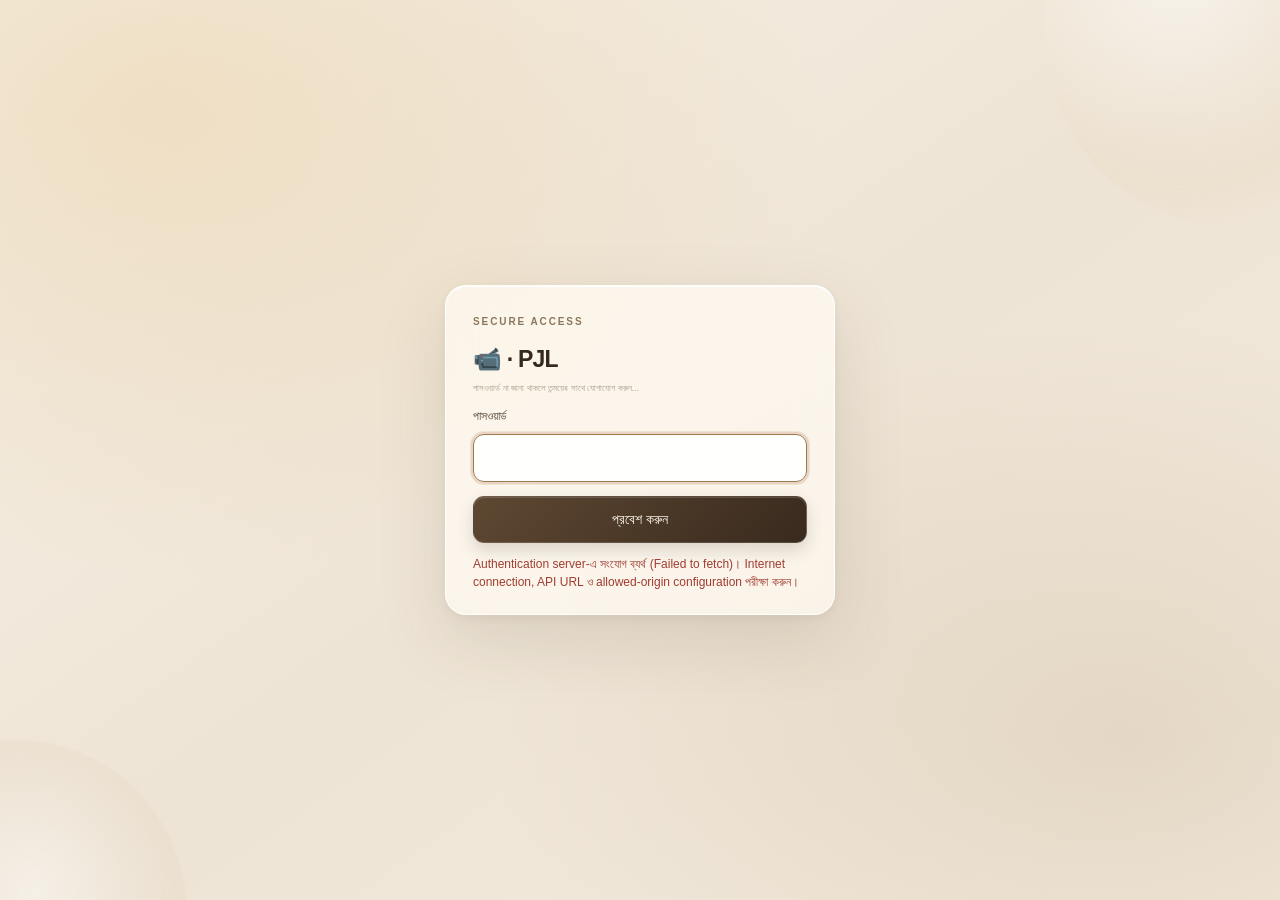
<file: app.html>
<!doctype html>
<html lang="bn">
<head>
<meta charset="utf-8">
<meta name="viewport" content="width=device-width,initial-scale=1,viewport-fit=cover">
<meta name="theme-color" content="#101828">
<meta name="description" content="CCTV - PJL duty roster">
<link rel="manifest" href="manifest.json">
<link rel="icon" type="image/svg+xml" href="favicon.svg">
<title>CCTV Roster</title>
<style>
html,body{margin:0;width:100%;height:100%;overflow:hidden;background:#101828}
iframe{display:block;width:100%;height:100%;border:0}
</style>
</head>
<body>
<iframe src="index.html" title="CCTV Duty Roster"></iframe>
<script src="pwa-register.js" defer></script>
</body>
</html>
</file>
<file: style.css>
/* Mina Regular — self-hosted in this repository */
@font-face{
  font-family:"Mina";
  font-style:normal;
  font-weight:400;
  font-display:swap;
  src:url("./fonts/Mina-Regular.woff2") format("woff2");
  /* Keep a system fallback ready if the webfont is unavailable. */
  unicode-range:U+0000-00FF,U+0980-09FF;
}
:root{
--bg:#F3F6F8;
   --panel:#ffffff;
   --panel-soft:#f8fafb;
   --ink:#17202a;
   --muted:#74808b;
   --line:#e4e8ec;
   --line-strong:#d4dbe1;
   --navy:#101828;
   --accent:#60a5fa;
   --accent-ink:#0b1b2e;
   --shadow:0 12px 35px rgba(16,24,40,.07);
}

 *{
box-sizing:border-box
}

 html{
font-family:"Mina",sans-serif
}

 body{
margin:0;background:radial-gradient(circle at 15% 10%,rgba(147,197,253,.20),transparent 28%),radial-gradient(circle at 85% 18%,rgba(134,239,172,.16),transparent 25%),radial-gradient(circle at 50% 90%,rgba(252,165,165,.13),transparent 30%),var(--bg);color:var(--ink);line-height:1.45
}

 button,input,select{
font:inherit
}

 a{
text-decoration:none;color:inherit
}

 button,a{
touch-action:manipulation
}

 .app{
min-height:100vh
}

 main{
max-width:1280px;margin:0 auto;padding:20px 24px 28px
}

 .intro{
display:flex;align-items:flex-end;justify-content:space-between;gap:30px;margin-bottom:20px
}

 .kicker{
display:block;color:#85919c;font-size:9px;font-weight:950;letter-spacing:.18em
}

 .intro h1{
margin:5px 0 0;font-size:clamp(24px,2.4vw,30px);line-height:1.05;letter-spacing:-.035em;font-weight:900
}

 .intro p{
margin:9px 0 0;color:var(--muted);font-size:13px;font-weight:600
}

 .intro-meta{
text-align:right;padding-bottom:3px
}
.intro-meta span{
display:block;color:#9aa5ae;font-size:8px;font-weight:900;letter-spacing:.15em
}
.intro-meta b{
display:block;margin-top:3px;font-size:11px;color:var(--muted);font-weight:800
}

 .board{
background:rgba(255,255,255,.62);border:1px solid rgba(255,255,255,.78);border-radius:20px;box-shadow:0 20px 55px rgba(31,41,55,.12),inset 0 1px 0 rgba(255,255,255,.9);overflow:hidden;backdrop-filter:blur(24px) saturate(145%);-webkit-backdrop-filter:blur(24px) saturate(145%);position:relative
}

 .board-head{
min-height:72px;padding:14px 18px;display:flex;align-items:center;justify-content:space-between;gap:20px;border-bottom:1px solid rgba(255,255,255,.65);background:rgba(255,255,255,.2);backdrop-filter:blur(18px);-webkit-backdrop-filter:blur(18px)
}

 .legend{
display:flex;
align-items:center;
justify-content:flex-end;
gap:6px !important;
flex-wrap:wrap;
margin-top:8px !important;
}

 .legend span{
display:inline-flex;
align-items:center;
gap:4px !important;
padding:3px 7px !important;
border:1px solid rgba(255,255,255,.72);
border-radius:999px;
background:rgba(255,255,255,.42);
box-shadow:inset 0 1px 0 rgba(255,255,255,.85),0 4px 12px rgba(31,41,55,.05);
font-size:9px;
color:var(--muted);
backdrop-filter:blur(12px);
-webkit-backdrop-filter:blur(12px);
min-height:0 !important;
line-height:1 !important;
}

 .legend i{
width:6px !important;
height:6px !important;
border-radius:50%;
background:var(--c);
display:inline-block;
flex:0 0 6px !important;
}
.legend b{
color:var(--ink);
font-size:8px !important;
font-weight:900;
line-height:1 !important;
}
.legend small{
font-size:7px !important;
color:#8b96a0;
line-height:1 !important;
}

 .roster-wrap{
overflow-x:auto;
overflow-y:hidden;
border:0 !important;
border-radius:0 !important;
}
.day-grid,.person-row{
display:grid;grid-template-columns:126px minmax(760px,1fr);min-width:900px
}
.day-grid{
background:var(--panel-soft);border-bottom:1px solid var(--line)
}

 .person-head{
display:flex;
align-items:center;
justify-content:center;
padding:0 16px;
color:#8b96a0;
font-size:26px;
line-height:1;
border-right:1px solid var(--line);
text-shadow:0 2px 5px rgba(16,24,40,.12);
font-family:"Segoe UI Emoji","Apple Color Emoji","Noto Color Emoji",sans-serif;
}

 .days{
display:grid;grid-template-columns:repeat(7,minmax(104px,1fr))
}
.day-head{
min-height:68px;padding:10px 8px;display:flex;align-items:center;justify-content:center;flex-direction:column;position:relative;border-right:1px solid var(--line);gap:1px
}
.day-head:last-child{
border-right:0
}
.day-head span{
font-size:11px;color:#8a959f;font-weight:400
}
.day-head strong{
font-size:22px;line-height:1.1;letter-spacing:-.03em;font-weight:400
}
.day-head em{
position:absolute;top:7px;right:7px;font-style:normal;font-size:7px;font-weight:950;color:#4c7119;background:#e7f7c9;border-radius:99px;padding:2px 5px
}
.day-head.is-today{
background:#fbfff3
}

 .person-row{
min-height:74px;border-bottom:1px solid var(--line)
}
.person-row:last-child{
border-bottom:0
}
.person{
display:flex !important;
align-items:flex-start !important;
padding:0 16px;
background:var(--panel);
border-right:1px solid var(--line);
flex-direction:column !important;
justify-content:center !important;
gap:5px !important;
}
.person strong{
font-size:18px;
letter-spacing:-.02em;
font-weight:400;
display:block !important;
line-height:1.15 !important;
}

 .shift-cell{
min-height:74px;display:flex;align-items:center;justify-content:center;padding:8px 7px;border-right:1px solid var(--line);background:var(--panel)
}
.shift-cell:last-child{
border-right:0
}
.shift-cell.is-today{
background:#fbfff3
}

 .shift{
width:100%;max-width:104px;min-height:46px;padding:7px 10px;display:flex;align-items:center;justify-content:center;gap:6px;border-radius:9px;background:var(--c);color:#25313c;border:1px solid rgba(255,255,255,.35);
   border:1px solid color-mix(in srgb,var(--c) 82%,#fff);box-shadow:0 3px 8px rgba(15,23,42,.08);
   box-shadow:0 3px 8px color-mix(in srgb,var(--c) 18%,transparent)
}

 .shift b{
font-size:16px;font-weight:400;line-height:1;letter-spacing:.02em
}
.shift small{
font-size:8px;font-weight:400;opacity:.82;white-space:nowrap
}

 footer{
max-width:1280px;margin:0 auto;padding:11px 24px 18px;display:flex;flex-direction:column;align-items:center;justify-content:flex-end;gap:2px;color:#aeb6be;font-size:6px;font-weight:400;line-height:1.25;letter-spacing:.01em
}
footer .fun-footer{
opacity:.72
}
footer i{
display:inline-block;width:6px;height:6px;border-radius:50%;background:#9bdc54;margin-right:5px
}

 .toast{
position:fixed;left:50%;bottom:22px;z-index:20;transform:translate(-50%,12px);padding:9px 13px;border-radius:9px;background:#17202a;color:#fff;font-size:11px;opacity:0;pointer-events:none;transition:.2s
}
.toast.show{
opacity:1;transform:translate(-50%,0)
}
.toast.err{
background:#b42318
}

 body.ink-mode{
--bg:#4B4641;--panel:#625C56;--panel-soft:#59534D;--ink:#eef3f7;--muted:#92a0ad;--line:#263341;--line-strong:#344353;--navy:#070b11
}
body.ink-mode .board{
box-shadow:0 18px 50px rgba(0,0,0,.22)
}
body.ink-mode .day-head.is-today,body.ink-mode .shift-cell.is-today{
background:#28233a
}
body.ink-mode .day-head em{
color:#d9cfff;background:#40385a
}

 @media(max-width:900px){
main{
padding:28px 12px 14px
}
.intro{
align-items:flex-start;flex-direction:column;gap:14px;margin-bottom:16px
}
.intro-meta{
text-align:left;padding:0
}
.board-head{
align-items:flex-start;flex-direction:column;padding:14px
}
.legend{
justify-content:flex-start
}
.day-grid,.person-row{
grid-template-columns:112px minmax(760px,1fr);min-width:880px
}
.days{
grid-template-columns:repeat(7,minmax(104px,1fr))
}
.day-head{
min-height:60px
}
.person-row{
min-height:68px
}
.shift-cell{
min-height:68px
}
.shift{
max-width:90px
}
footer{
padding:9px 10px 15px;font-size:6px;font-weight:400;color:#b8c0c7;justify-content:center;text-align:center
}
footer span{
white-space:nowrap
}
footer span:last-child{
display:inline
}
}

 @media(max-width:520px){
.intro h1{
font-size:24px
}
.intro p{
font-size:11px
}
.legend{
gap:5px
}
.legend span{
padding:4px 6px;font-size:7px
}
.legend b{
font-size:7px;
font-weight:950;
color:#17202a;
}
.legend small{
font-size:6px;
font-weight:800;
color:#66727d;
}
.day-grid,.person-row{
grid-template-columns:88px minmax(546px,1fr);min-width:634px
}
.days{
grid-template-columns:repeat(7,minmax(78px,1fr))
}
.day-head{
min-height:58px;padding:8px 4px
}
.day-head span{
font-size:8px;font-weight:900;color:#5f6b76
}
.day-head strong{
font-size:16px;font-weight:950;color:#17202a
}
.day-head em{
top:5px;right:4px;font-size:6px;padding:2px 4px
}
.person{
padding:0 10px
}
.person strong{
font-size:13px;font-weight:950;color:#17202a
}
.person-row{
min-height:64px
}
.shift-cell{
min-height:64px;padding:7px 5px
}
.shift{
max-width:62px;min-height:38px;padding:6px 8px;border-radius:8px
}
.shift b{
font-size:13px;font-weight:950;color:#17202a
}
.person-head{
padding:0 8px;font-size:21px
}
footer{
font-size:5px
}
}

 .panel,.admin-note{
max-width:1120px;margin:0 auto 16px;padding:20px;background:var(--panel);border:1px solid var(--line);border-radius:18px;box-shadow:var(--shadow)
}
.admin-note{
border-left:3px solid var(--accent);font-size:12px;color:var(--muted)
}
.admin-note b{
color:var(--ink)
}
.section-head{
display:flex;align-items:center;justify-content:space-between;gap:14px;margin-bottom:16px
}
.section-head h2{
margin:3px 0 0;font-size:18px
}
.form-grid{
display:grid;grid-template-columns:repeat(4,1fr);gap:12px
}
.form-grid label,.form-row label{
display:grid;gap:5px;color:var(--muted);font-size:11px;font-weight:800
}
input{
width:100%;min-height:36px;padding:7px 9px;border:1px solid var(--line-strong);border-radius:8px;background:var(--panel-soft);color:var(--ink)
}
input:focus{
outline:2px solid rgba(200,243,107,.25);border-color:#91b94e
}
.muted{
color:var(--muted);font-size:11px
}
.actions,.form-row{
display:flex;align-items:flex-end;flex-wrap:wrap;gap:7px
}
.form-row{
margin-top:15px
}
.form-row label{
flex:1;min-width:220px
}
.primary,.actions button,.form-row button{
min-height:36px;border:1px solid var(--line-strong);border-radius:8px;padding:7px 11px;background:var(--panel-soft);color:var(--ink);cursor:pointer;font-size:11px;font-weight:800
}
.primary{
border-color:var(--accent);background:var(--accent);color:var(--accent-ink)
}
.status{
padding:4px 8px;border:1px solid var(--line);border-radius:99px;color:var(--muted);font-size:9px
}
.grid-scroll{
overflow:auto;border:1px solid var(--line);border-radius:9px
}
.grid-scroll table{
min-width:760px;border-collapse:collapse
}
.grid-scroll th,.grid-scroll td{
padding:7px;border:1px solid var(--line);text-align:center
}
.grid-scroll th{
background:var(--panel-soft);font-size:10px
}
.grid-scroll input{
min-width:62px;min-height:30px;font-size:10px
}
.edit{
border:1px solid #c8d8e1;border-radius:6px;padding:6px 10px;background:var(--panel-soft);color:var(--ink);cursor:pointer;font-weight:900
}
.remove{
display:block;margin:3px auto 0;padding:0;border:0;background:transparent;color:#c2413a;cursor:pointer;font-size:9px
}
.picker{
position:fixed;z-index:30;display:grid;gap:2px;min-width:180px;padding:5px;border:1px solid var(--line);border-radius:9px;background:var(--panel);box-shadow:var(--shadow)
}
.picker button{
padding:7px;border:0;background:transparent;color:var(--ink);text-align:left;cursor:pointer
}
.picker button:hover{
background:var(--panel-soft)
}
.picker i{
display:inline-block;width:7px;height:7px;margin-right:5px;border-radius:50%
}
@media(max-width:900px){
.form-grid{
grid-template-columns:repeat(2,1fr)
}
}
@media(max-width:600px){
.form-grid{
grid-template-columns:1fr
}
.panel,.admin-note{
padding:14px
}
}

@media(min-width:901px){
  .legend{
    gap:8px !important;
    margin-top:10px !important;
  }
  .legend span{
    gap:5px !important;
    padding:5px 9px !important;
    font-size:10px;
    min-height:22px !important;
  }
  .legend i{
    width:7px !important;
    height:7px !important;
    flex-basis:7px !important;
  }
  .legend b{
    font-size:9px !important;
  }
  .legend small{
    font-size:8px !important;
  }
}

@media(min-width:901px){

  body::before{
content:"";
    position:fixed;
    inset:0;
    z-index:0;
    pointer-events:none;
    opacity:.095;
    background-image:url("data:image/svg+xml,%3Csvg xmlns='http://www.w3.org/2000/svg' width='420' height='420' viewBox='0 0 420 420'%3E%3Cfilter id='n'%3E%3CfeTurbulence type='fractalNoise' baseFrequency='.32' numOctaves='3' stitchTiles='stitch'/%3E%3C/filter%3E%3Crect width='100%25' height='100%25' filter='url(%23n)' opacity='.95'/%3E%3C/svg%3E");
    background-size:420px 420px;
    mix-blend-mode:multiply;
}

  body.ink-mode::before{
opacity:.12;mix-blend-mode:screen
}

  .app{
position:relative;z-index:1
}
}

@media(min-width:901px){
body:not(.ink-mode) .board:hover{
box-shadow:0 24px 65px rgba(31,41,55,.14),inset 0 1px 0 rgba(255,255,255,.95)
}
body:not(.ink-mode) .day-head:hover,body:not(.ink-mode) .shift-cell:hover{
background:rgba(255,255,255,.34)
}
body.ink-mode{
background:radial-gradient(circle at 15% 10%,rgba(59,130,246,.10),transparent 28%),#4B4641
}
body.ink-mode .board{
background:rgba(17,26,36,.66);border-color:rgba(255,255,255,.10);box-shadow:0 24px 70px rgba(0,0,0,.30),inset 0 1px 0 rgba(255,255,255,.08)
}
body.ink-mode .board-head{
background:rgba(255,255,255,.04);border-bottom-color:rgba(255,255,255,.08)
}
body.ink-mode .legend span{
background:rgba(255,255,255,.05);border-color:rgba(255,255,255,.10)
}
}

@media(max-width:900px){

  html,body{
scroll-behavior:auto;overscroll-behavior-x:none
}

  body{
background:var(--bg)
}

  .board,.board-head,.legend span{
backdrop-filter:none;-webkit-backdrop-filter:none
}

  .board{
background:var(--panel);box-shadow:0 8px 22px rgba(16,24,40,.07)
}

  .board-head{
background:var(--panel);box-shadow:none
}

  .legend span{
background:var(--panel-soft);box-shadow:none
}

  .roster-wrap{
-webkit-overflow-scrolling:touch;
    overscroll-behavior-x:contain;
    scroll-behavior:auto;
    scrollbar-width:none;
    will-change:scroll-position;
    contain:layout paint;
}

  .roster-wrap::-webkit-scrollbar{
display:none
}

  .day-grid,.person-row{
will-change:transform
}

  .shift-cell,.day-head,.person{
contain:paint
}

  .toast{
transition:none
}
}

@media(max-width:520px){

  .roster-wrap{
transform:translateZ(0);-webkit-transform:translateZ(0)
}

  .day-grid,.person-row{
backface-visibility:hidden;-webkit-backface-visibility:hidden
}
}

@media(min-width:901px){

  
  body:not(.ink-mode){
background:
      radial-gradient(circle at 10% 8%,rgba(96,165,250,.24),transparent 27%),
      radial-gradient(circle at 90% 12%,rgba(239,68,68,.17),transparent 25%),
      radial-gradient(circle at 48% 88%,rgba(96,165,250,.13),transparent 30%),
      radial-gradient(circle at 78% 72%,rgba(239,68,68,.08),transparent 24%),
      #f2f5f9;
}

  body.ink-mode{
background:
      radial-gradient(circle at 12% 8%,rgba(255,214,181,.16),transparent 30%),
      radial-gradient(circle at 88% 16%,rgba(201,123,112,.10),transparent 28%),
      radial-gradient(circle at 50% 90%,rgba(255,236,214,.08),transparent 32%),
      #4B4641;
}

  .board{
background:linear-gradient(135deg,rgba(255,255,255,.72),rgba(247,250,253,.54));
    border-color:rgba(255,255,255,.88);
    box-shadow:0 26px 75px rgba(31,41,55,.15),inset 0 1px 0 rgba(255,255,255,.96),inset 1px 0 0 rgba(96,165,250,.08);
}

  .board-head{
background:linear-gradient(90deg,rgba(255,255,255,.38),rgba(96,165,250,.07),rgba(239,68,68,.06));
}

  .legend span{
background:linear-gradient(135deg,rgba(255,255,255,.55),rgba(245,248,252,.30));
    border-color:rgba(255,255,255,.88);
}

  .person-head{
background:linear-gradient(180deg,rgba(96,165,250,.06),rgba(239,68,68,.035));
}

  .day-grid{
background:linear-gradient(90deg,rgba(96,165,250,.045),rgba(255,255,255,.38),rgba(239,68,68,.035));
}

  
  .day-head.is-today,.shift-cell.is-today{
background:#f3efff;
}

  .day-head.is-today .day-head strong{
color:#3f3560;
}

  .day-head em{
color:#5b4b83;background:#eee7ff;
}

  .shift{
box-shadow:0 5px 14px color-mix(in srgb,var(--c) 24%,transparent),inset 0 1px 0 rgba(255,255,255,.42);
}

  body.ink-mode .board{
background:linear-gradient(135deg,rgba(18,28,40,.76),rgba(22,25,39,.62));
    border-color:rgba(255,255,255,.13);
    box-shadow:0 28px 80px rgba(0,0,0,.36),inset 0 1px 0 rgba(255,255,255,.10),inset 1px 0 0 rgba(59,130,246,.10);
}

  body.ink-mode .board-head{
background:linear-gradient(90deg,rgba(255,255,255,.045),rgba(59,130,246,.07),rgba(239,68,68,.055));
}

  body.ink-mode .legend span{
background:linear-gradient(135deg,rgba(255,255,255,.07),rgba(59,130,246,.035));
}

  body.ink-mode .person-head{
background:linear-gradient(180deg,rgba(59,130,246,.07),rgba(239,68,68,.04));
}
}

@media(max-width:900px){

  
  .day-head.is-today,
  .shift-cell.is-today{
background:#f3efff !important;
}

  .day-head.is-today .day-head strong{
color:#3f3560 !important;
}

  .day-head em{
color:#5b4b83 !important;background:#eee7ff !important;
}
}

@media(max-width:900px){

  
  body.ink-mode .day-head.is-today,
  body.ink-mode .shift-cell.is-today{
background:#28233a !important;
}

  body.ink-mode .day-head em{
color:#d9cfff !important;background:#40385a !important;
}
}

@media(max-width:900px){

  
  body.ink-mode .kicker,
  body.ink-mode .intro-meta span,  body.ink-mode .day-head span,
  body.ink-mode .legend small{
color:#aeb9c5
}

  body.ink-mode .intro-meta b,
  body.ink-mode .legend b,
  body.ink-mode .day-head strong,
  body.ink-mode .person strong{
color:#eef3f7
}

  body.ink-mode .day-head strong,
  body.ink-mode .person strong,
  body.ink-mode .shift b{
color:#f4f7fa
}

  body.ink-mode .day-head.is-today,
  body.ink-mode .shift-cell.is-today{
background:#28233a
}

  body.ink-mode .person,
  body.ink-mode .shift-cell{
background:var(--panel)
}

  body.ink-mode .day-grid{
background:var(--panel-soft)
}

  body.ink-mode .legend span{
color:#c4ced8;background:#1a2530;border-color:#334250
}

  body.ink-mode .legend b{
color:#f1f5f8
}

  body.ink-mode .day-head em{
color:#d9cfff;background:#40385a
}

  body.ink-mode .person-head{
color:#aeb9c5
}
}

@media(min-width:901px){

  
  .roster-wrap{
-webkit-overflow-scrolling:touch;
overscroll-behavior-x:contain;
/* Wheel input is smoothed in JS; keep scroll position updates immediate. */
scroll-behavior:auto;
scrollbar-width:thin;
contain:layout style;
transform:translateZ(0);
-webkit-transform:translateZ(0);
}

  .person-head,
  .person{
position:sticky;
    left:0;
    z-index:4;
}

  .person-head{
z-index:6;
}

  .person{
box-shadow:8px 0 14px rgba(16,24,40,.055);
}

  body.ink-mode .person{
box-shadow:8px 0 16px rgba(0,0,0,.16);
}

  .day-grid,
  .person-row{
will-change:auto;
}

  .shift-cell,
  .day-head,
  .person{
contain:layout paint;
}
}

@media(max-width:900px){

  
  .day-grid .days .day-head:nth-child(1),
  .day-grid .days .day-head:nth-child(8),
  .day-grid .days .day-head:nth-child(15),
  .day-grid .days .day-head:nth-child(22),
  .day-grid .days .day-head:nth-child(29),
  .person-row .days .shift-cell:nth-child(1),
  .person-row .days .shift-cell:nth-child(8),
  .person-row .days .shift-cell:nth-child(15),
  .person-row .days .shift-cell:nth-child(22),
  .person-row .days .shift-cell:nth-child(29){
border-left:2px solid #8a96a3;
}

  .day-grid .days .day-head:nth-child(7),
  .day-grid .days .day-head:nth-child(14),
  .day-grid .days .day-head:nth-child(21),
  .day-grid .days .day-head:nth-child(28),
  .day-grid .days .day-head:nth-child(32),
  .person-row .days .shift-cell:nth-child(7),
  .person-row .days .shift-cell:nth-child(14),
  .person-row .days .shift-cell:nth-child(21),
  .person-row .days .shift-cell:nth-child(28),
  .person-row .days .shift-cell:nth-child(32){
border-right:2px solid #8a96a3;
}

  body.ink-mode .day-grid .days .day-head:nth-child(1),
  body.ink-mode .day-grid .days .day-head:nth-child(8),
  body.ink-mode .day-grid .days .day-head:nth-child(15),
  body.ink-mode .day-grid .days .day-head:nth-child(22),
  body.ink-mode .day-grid .days .day-head:nth-child(29),
  body.ink-mode .person-row .days .shift-cell:nth-child(1),
  body.ink-mode .person-row .days .shift-cell:nth-child(8),
  body.ink-mode .person-row .days .shift-cell:nth-child(15),
  body.ink-mode .person-row .days .shift-cell:nth-child(22),
  body.ink-mode .person-row .days .shift-cell:nth-child(29){
border-left-color:#657384;
}

  body.ink-mode .day-grid .days .day-head:nth-child(7),
  body.ink-mode .day-grid .days .day-head:nth-child(14),
  body.ink-mode .day-grid .days .day-head:nth-child(21),
  body.ink-mode .day-grid .days .day-head:nth-child(28),
  body.ink-mode .day-grid .days .day-head:nth-child(32),
  body.ink-mode .person-row .days .shift-cell:nth-child(7),
  body.ink-mode .person-row .days .shift-cell:nth-child(14),
  body.ink-mode .person-row .days .shift-cell:nth-child(21),
  body.ink-mode .person-row .days .shift-cell:nth-child(28),
  body.ink-mode .person-row .days .shift-cell:nth-child(32){
border-right-color:#657384;
}
}

@media(max-width:900px){

  .day-head.week-start,
  .shift-cell.week-start{
border-left:2px solid #8a96a3 !important;
}

  .day-head.week-end,
  .shift-cell.week-end{
border-right:2px solid #8a96a3 !important;
}

  body.ink-mode .day-head.week-start,
  body.ink-mode .shift-cell.week-start{
border-left-color:#657384 !important;
}

  body.ink-mode .day-head.week-end,
  body.ink-mode .shift-cell.week-end{
border-right-color:#657384 !important;
}
}

@media(min-width:901px){

  
  .day-grid .days .day-head:nth-child(1),
  .day-grid .days .day-head:nth-child(8),
  .day-grid .days .day-head:nth-child(15),
  .day-grid .days .day-head:nth-child(22),
  .day-grid .days .day-head:nth-child(29),
  .person-row .days .shift-cell:nth-child(1),
  .person-row .days .shift-cell:nth-child(8),
  .person-row .days .shift-cell:nth-child(15),
  .person-row .days .shift-cell:nth-child(22),
  .person-row .days .shift-cell:nth-child(29),
  .day-grid .days .day-head:nth-child(7),
  .day-grid .days .day-head:nth-child(14),
  .day-grid .days .day-head:nth-child(21),
  .day-grid .days .day-head:nth-child(28),
  .day-grid .days .day-head:nth-child(32),
  .person-row .days .shift-cell:nth-child(7),
  .person-row .days .shift-cell:nth-child(14),
  .person-row .days .shift-cell:nth-child(21),
  .person-row .days .shift-cell:nth-child(28),
  .person-row .days .shift-cell:nth-child(32){
border-left:1px solid var(--line) !important;
    border-right:1px solid var(--line) !important;
}

  .day-head.week-start,
  .shift-cell.week-start{
border-left:3px solid rgba(16,24,40,.55) !important;
}

  .day-head.week-end,
  .shift-cell.week-end{
border-right:3px solid rgba(16,24,40,.55) !important;
}

  body.ink-mode .day-head.week-start,
  body.ink-mode .shift-cell.week-start{
border-left-color:rgba(255,255,255,.40) !important;
}

  body.ink-mode .day-head.week-end,
  body.ink-mode .shift-cell.week-end{
border-right-color:rgba(255,255,255,.40) !important;
}
}

@media(max-width:900px){

  .day-grid .days .day-head:nth-child(1),
  .day-grid .days .day-head:nth-child(8),
  .day-grid .days .day-head:nth-child(15),
  .day-grid .days .day-head:nth-child(22),
  .day-grid .days .day-head:nth-child(29),
  .person-row .days .shift-cell:nth-child(1),
  .person-row .days .shift-cell:nth-child(8),
  .person-row .days .shift-cell:nth-child(15),
  .person-row .days .shift-cell:nth-child(22),
  .person-row .days .shift-cell:nth-child(29),
  .day-grid .days .day-head:nth-child(7),
  .day-grid .days .day-head:nth-child(14),
  .day-grid .days .day-head:nth-child(21),
  .day-grid .days .day-head:nth-child(28),
  .day-grid .days .day-head:nth-child(32),
  .person-row .days .shift-cell:nth-child(7),
  .person-row .days .shift-cell:nth-child(14),
  .person-row .days .shift-cell:nth-child(21),
  .person-row .days .shift-cell:nth-child(28),
  .person-row .days .shift-cell:nth-child(32){
border-left:1px solid var(--line) !important;
    border-right:1px solid var(--line) !important;
}

  .day-head.week-start,
  .shift-cell.week-start{
border-left:2px solid #8a96a3 !important;
}

  .day-head.week-end,
  .shift-cell.week-end{
border-right:2px solid #8a96a3 !important;
}

  body.ink-mode .day-head.week-start,
  body.ink-mode .shift-cell.week-start{
border-left-color:#657384 !important;
}

  body.ink-mode .day-head.week-end,
  body.ink-mode .shift-cell.week-end{
border-right-color:#657384 !important;
}
}

@media(min-width:901px){

  
  .roster-wrap{
scrollbar-width:auto;scrollbar-color:#9aa6b2 #e7ebef;
}

  .roster-wrap::-webkit-scrollbar{
height:14px;
}

  .roster-wrap::-webkit-scrollbar-track{
background:#e7ebef;border-radius:10px;
}

  .roster-wrap::-webkit-scrollbar-thumb{
background:#9aa6b2;border-radius:10px;border:2px solid #e7ebef;
}

  .roster-wrap::-webkit-scrollbar-thumb:hover{
background:#788695;
}

  body.ink-mode .roster-wrap{
scrollbar-color:#667586 #1a2530;
}

  body.ink-mode .roster-wrap::-webkit-scrollbar-track{
background:#1a2530;
}

  body.ink-mode .roster-wrap::-webkit-scrollbar-thumb{
background:#667586;border-color:#1a2530;
}

  body.ink-mode .roster-wrap::-webkit-scrollbar-thumb:hover{
background:#8190a0;
}
}

.current-shift i{
width:6px !important;
height:6px !important;
border-radius:50%;
background:var(--current-color,#64748b);
box-shadow:0 0 0 3px color-mix(in srgb,var(--current-color,#64748b) 13%,transparent) !important;
flex:0 0 auto;
}

@media(min-width:901px){

  .intro h1{
font-size:34px !important;line-height:1.12 !important
}

  .intro p{
font-size:14px !important;line-height:1.55 !important
}

  .intro-meta span{
font-size:10px !important
}

  .intro-meta b{
font-size:13px !important
}


  .legend span{
font-size:12px !important
}

  .legend b{
font-size:10px !important
}

  .legend small{
font-size:9px !important
}

  .day-head strong{
font-size:17px !important;line-height:1.15 !important
}

  .day-head span{
font-size:13px !important
}

  .day-head em{
font-size:10px !important
}

  .person strong{
font-size:17px !important;line-height:1.2 !important
}

  .duty-status b{
font-size:9px !important
}

  .shift b{
font-size:18px !important;line-height:1 !important
}

  .shift small{
font-size:9px !important;line-height:1.2 !important
}

  footer,.site-footer{
font-size:10px !important
}
}

.duty-status{
display:inline-flex !important;
align-items:center !important;
width:max-content !important;
max-width:100% !important;
margin:0 !important;
padding:3px 7px !important;
border-radius:999px !important;
font-size:8px !important;
font-weight:700 !important;
line-height:1 !important;
letter-spacing:.02em !important;
white-space:nowrap !important;
opacity:.72 !important;
}

.duty-status b{
font-size:8px !important;
font-weight:700 !important;
opacity:.88 !important;
}

@media(min-width:901px){

  .person{
gap:6px !important;
}

  .person strong{
font-size:17px !important;
}

  .duty-status{
padding:4px 8px !important;
    font-size:9px !important;
}

  .duty-status b{
font-size:9px !important;
}
}

@media(max-width:900px){

  .person{
gap:4px !important;
}

  .duty-status{
padding:3px 6px !important;
    font-size:7px !important;
}

  .duty-status b{
font-size:7px !important;
}
}

.person-name{
display:inline-flex !important;
  align-items:center !important;
  gap:7px !important;
  min-width:0 !important;
}

.name-active-dot{
flex:0 0 auto !important;
display:inline-block !important;
width:5px !important;
height:5px !important;
border-radius:50% !important;
background:var(--status-color,#64748b) !important;
box-shadow:
    0 0 0 2px color-mix(in srgb,var(--status-color,#64748b) 18%,transparent),
    0 0 12px color-mix(in srgb,var(--status-color,#64748b) 92%,transparent),
    0 0 26px color-mix(in srgb,var(--status-color,#64748b) 64%,transparent),
    0 0 44px color-mix(in srgb,var(--status-color,#64748b) 42%,transparent),
    0 0 64px color-mix(in srgb,var(--status-color,#64748b) 22%,transparent) !important;
animation:activeDutyPulse 1.8s ease-in-out infinite !important;
}

@keyframes activeDutyPulse{

  0%,100%{
opacity:.76;
    transform:scale(.9);
    box-shadow:
      0 0 0 2px color-mix(in srgb,var(--status-color,#64748b) 15%,transparent),
      0 0 10px color-mix(in srgb,var(--status-color,#64748b) 78%,transparent),
      0 0 22px color-mix(in srgb,var(--status-color,#64748b) 50%,transparent),
      0 0 40px color-mix(in srgb,var(--status-color,#64748b) 32%,transparent),
      0 0 58px color-mix(in srgb,var(--status-color,#64748b) 18%,transparent);
}

  50%{
opacity:1;
    transform:scale(1.06);
    box-shadow:
      0 0 0 2px color-mix(in srgb,var(--status-color,#64748b) 22%,transparent),
      0 0 14px color-mix(in srgb,var(--status-color,#64748b) 100%,transparent),
      0 0 30px color-mix(in srgb,var(--status-color,#64748b) 70%,transparent),
      0 0 50px color-mix(in srgb,var(--status-color,#64748b) 44%,transparent),
      0 0 72px color-mix(in srgb,var(--status-color,#64748b) 24%,transparent);
}
}

@media(min-width:901px){

  .duty-status{
font-size:8px !important;
    padding:3px 7px !important;
}

  .duty-status b{
font-size:8px !important;
}
}

@media(max-width:900px){

  .duty-status{
font-size:7px !important;
    padding:3px 6px !important;
}

  .duty-status b{
font-size:7px !important;
}
}

@media(min-width:901px){

  .footer-switch{
display:none !important;
}
}

body.ink-mode .today-jump{
  background:rgba(255,255,255,.07) !important;
  border-color:rgba(255,255,255,.14) !important;
  box-shadow:inset 0 1px 0 rgba(255,255,255,.08),0 5px 16px rgba(0,0,0,.18) !important;
  color:#e2e8f0 !important;
}

body.ink-mode .today-jump:hover,
body.ink-mode .today-jump:focus-visible{
  background:rgba(255,255,255,.11) !important;
  border-color:rgba(96,165,250,.38) !important;
  color:#f1f5f9 !important;
}

@media(max-width:900px){

  .intro h1{
font-size:28px !important;line-height:1.15 !important
}

  .intro p{
font-size:14px !important;line-height:1.55 !important
}

  .intro-meta span{
font-size:10px !important
}

  .intro-meta b{
font-size:13px !important
}


  .legend span{
font-size:11px !important
}

  .legend b{
font-size:10px !important
}

  .legend small{
font-size:9px !important
}

  .day-head strong{
font-size:16px !important;line-height:1.15 !important
}

  .day-head span{
font-size:12px !important
}

  .day-head em{
font-size:9px !important
}

  .person strong{
font-size:16px !important;line-height:1.2 !important
}

  .duty-status{
font-size:8px !important
}

  .duty-status b{
font-size:8px !important
}

  .shift b{
font-size:17px !important;line-height:1 !important
}

  .shift small{
font-size:9px !important;line-height:1.2 !important
}
}

@media(max-width:900px){

  .updated-meta,
  .update-meta,
  .last-updated,
  .updated-info{
font-size:6px !important;
    line-height:1.2 !important;
    font-weight:500 !important;
    letter-spacing:.01em !important;
    opacity:.58 !important;
}
}

@media(max-width:900px){

  .intro-meta{
gap:3px !important;
    font-size:6px !important;
    line-height:1.1 !important;
    font-weight:500 !important;
    opacity:.58 !important;
}

  .intro-meta span,
  .intro-meta b{
font-size:6px !important;
    line-height:1.1 !important;
    font-weight:500 !important;
    letter-spacing:.01em !important;
}
}

@media(max-width:900px){

  .site-footer{
display:flex !important;
    flex-direction:column !important;
    gap:.5em !important;
}
  .footer-switch{
font-size:12px !important;
    line-height:1.3 !important;
}

  .footer-fun{
font-size:9px !important;
    line-height:1.3 !important;
}
}

@media(max-width:900px){

  .site-footer{
text-align:center !important;
}

  .footer-switch{
font-size:12px !important;
    font-weight:700 !important;
    line-height:1.35 !important;
}

  .footer-divider{
display:block !important;
    width:50% !important;
    height:1px !important;
    margin:4px auto !important;
    background:currentColor !important;
    opacity:.22 !important;
    border:0 !important;
}

  .footer-fun{
font-size:10px !important;
    font-weight:500 !important;
    line-height:1.35 !important;
    opacity:.68 !important;
}
}

@media(min-width:901px){

  .legend span{
font-size:10px !important
}

  .legend b{
font-size:8px !important
}

  .legend small{
font-size:7px !important
}

  .shift small{
font-size:8px !important
}
}

@media(max-width:900px){

  .legend span{
font-size:6px !important
}

  .legend b{
font-size:6px !important
}

  .legend small{
font-size:5px !important
}

  .shift small{
font-size:7px !important
}
}

@media(max-width:900px){

  .legend{
width:100% !important;
    display:flex !important;
    flex-wrap:nowrap !important;
    align-items:center !important;
    justify-content:flex-start !important;
    gap:4px !important;
    overflow:hidden !important;
    white-space:nowrap !important;
}

  .legend span{
flex:0 0 auto !important;
    padding:3px 5px !important;
    gap:3px !important;
    white-space:nowrap !important;
}

  .legend i{
width:5px !important;height:5px !important;flex:0 0 5px !important
}
}

@media(max-width:900px){

  .legend{
display:grid !important;
    grid-template-columns:repeat(4,minmax(0,1fr)) !important;
    width:100% !important;
    gap:4px !important;
    align-items:center !important;
    overflow:visible !important;
}

  .legend span{
min-width:0 !important;
    width:100% !important;
    box-sizing:border-box !important;
    justify-content:center !important;
    padding:3px 3px !important;
    gap:3px !important;
    overflow:hidden !important;
    white-space:nowrap !important;
    font-size:6.5px !important;
    line-height:1.15 !important;
}

  .legend i{
width:5px !important;height:5px !important;flex:0 0 5px !important
}

  .legend b{
font-size:6.5px !important;flex:0 0 auto !important
}

  .legend small{
font-size:5.5px !important;overflow:hidden !important;text-overflow:clip !important
}
}

.day-grid,
.person-row{
position:relative !important;
border-bottom:1px solid rgba(148,163,184,.24) !important;
border:0 !important;
}

.day-grid .person-head,
.day-grid .day-head,
.person-row .person,
.person-row .shift-cell{
border:0 !important;
border-right:1px solid rgba(148,163,184,.14) !important;
border-bottom:1px solid rgba(148,163,184,.14) !important;
border-top:0 !important;
border-left:0 !important;
}

.day-grid .person-head,
.person-row .person{
border-left:0 !important;
}

.day-grid .day-head:first-child,
.person-row .shift-cell:first-child{
border-left:1px solid rgba(148,163,184,.26) !important;
}

.day-grid .day-head:last-child,
.person-row .shift-cell:last-child{
border-right:0 !important;
}

body.ink-mode .day-grid .person-head,
body.ink-mode .day-grid .day-head,
body.ink-mode .person-row .person,
body.ink-mode .person-row .shift-cell{
border-color:rgba(148,163,184,.20) !important;
border-right-color:rgba(148,163,184,.11) !important;
border-bottom-color:rgba(148,163,184,.11) !important;
}

body.ink-mode .roster-wrap{
border-color:rgba(148,163,184,.22) !important;
}

@media(max-width:900px){

  .day-grid .person-head,
  .day-grid .day-head,
  .person-row .person,
  .person-row .shift-cell{
border-color:rgba(148,163,184,.22) !important;
}

  .roster-wrap{
border-color:rgba(100,116,139,.24) !important;
}

  body.ink-mode .day-grid .person-head,
  body.ink-mode .day-grid .day-head,
  body.ink-mode .person-row .person,
  body.ink-mode .person-row .shift-cell{
border-color:rgba(148,163,184,.18) !important;
}
}

body.ink-mode .day-grid,
body.ink-mode .person-row{
border-bottom-color:rgba(148,163,184,.18) !important;
}

@media(max-width:900px){

  .day-grid .person-head,
  .day-grid .day-head,
  .person-row .person,
  .person-row .shift-cell{
border-top:0 !important;
    border-bottom:0 !important;
    border-left:0 !important;
    border-right:1px solid rgba(148,163,184,.20) !important;
}

  .day-grid,
  .person-row{
border-bottom:1px solid rgba(148,163,184,.20) !important;
}

  .day-grid .day-head:last-child,
  .person-row .shift-cell:last-child{
border-right:0 !important
}

  .roster-wrap{
border:0 !important
}

  body.ink-mode .day-grid .person-head,
  body.ink-mode .day-grid .day-head,
  body.ink-mode .person-row .person,
  body.ink-mode .person-row .shift-cell{
border-right-color:rgba(148,163,184,.16) !important;
}

  body.ink-mode .day-grid,
  body.ink-mode .person-row{
border-bottom-color:rgba(148,163,184,.16) !important;
}
}

@media(max-width:900px){

  .roster-wrap{
border:1px solid rgba(148,163,184,.24) !important;
    border-radius:0 !important;
}

  .day-grid .person-head,
  .day-grid .day-head,
  .person-row .person,
  .person-row .shift-cell{
border:1px solid rgba(148,163,184,.22) !important;
}

  body.ink-mode .roster-wrap{
border-color:rgba(148,163,184,.18) !important;
}

  body.ink-mode .day-grid .person-head,
  body.ink-mode .day-grid .day-head,
  body.ink-mode .person-row .person,
  body.ink-mode .person-row .shift-cell{
border-color:rgba(148,163,184,.16) !important;
}
}

@media(max-width:900px){

  .day-grid,
  .person-row{
border-bottom:0 !important;
}

  .day-grid .person-head,
  .day-grid .day-head,
  .person-row .person,
  .person-row .shift-cell{
border-color:rgba(148,163,184,.22) !important;
    border-width:1px !important;
    border-style:solid !important;
}

  body.ink-mode .day-grid .person-head,
  body.ink-mode .day-grid .day-head,
  body.ink-mode .person-row .person,
  body.ink-mode .person-row .shift-cell{
border-color:rgba(148,163,184,.16) !important;
}
}

@media(max-width:900px){

  .roster-wrap{
border:0 !important;
}

  .day-grid,
  .person-row{
border:0 !important;
}

  .day-grid .person-head,
  .day-grid .day-head,
  .person-row .person,
  .person-row .shift-cell{
border:0 !important;
}
}

@media(max-width:900px){

  .roster-wrap,
  .roster-wrap *,
  .day-grid,
  .person-row,
  .day-grid .person-head,
  .day-grid .day-head,
  .person-row .person,
  .person-row .shift-cell{
border:0 !important;
    border-top:0 !important;
    border-right:0 !important;
    border-bottom:0 !important;
    border-left:0 !important;
    outline:0 !important;
}
}

@media(max-width:900px){
  .roster-wrap,
  .day-grid,
  .person-row{
border:0 !important;
}

  .day-grid .person-head,
  .day-grid .day-head,
  .person-row .person,
  .person-row .shift-cell{
border:0 !important;
    border-right:1px solid rgba(148,163,184,.14) !important;
    border-bottom:1px solid rgba(148,163,184,.14) !important;
}

  .day-grid .person-head,
  .person-row .person{
border-left:0 !important;
}

  .day-grid .day-head:last-child,
  .person-row .shift-cell:last-child{
border-right:0 !important;
}

  body.ink-mode .day-grid .person-head,
  body.ink-mode .day-grid .day-head,
  body.ink-mode .person-row .person,
  body.ink-mode .person-row .shift-cell{
border-right-color:rgba(148,163,184,.11) !important;
    border-bottom-color:rgba(148,163,184,.11) !important;
}
}

.day-head.week-start,
.shift-cell.week-start{
border-left:3px solid rgba(71,85,105,.55) !important;
}

.day-head.week-end,
.shift-cell.week-end{
border-right:3px solid rgba(71,85,105,.55) !important;
}

body.ink-mode .day-head.week-start,
body.ink-mode .shift-cell.week-start{
border-left-color:rgba(226,232,240,.42) !important;
}

body.ink-mode .day-head.week-end,
body.ink-mode .shift-cell.week-end{
border-right-color:rgba(226,232,240,.42) !important;
}

@media(max-width:900px){

  .day-head.week-start,
  .shift-cell.week-start{
border-left:2px solid rgba(71,85,105,.50) !important;
}

  .day-head.week-end,
  .shift-cell.week-end{
border-right:2px solid rgba(71,85,105,.50) !important;
}

  body.ink-mode .day-head.week-start,
  body.ink-mode .shift-cell.week-start{
border-left-color:rgba(226,232,240,.38) !important;
}

  body.ink-mode .day-head.week-end,
  body.ink-mode .shift-cell.week-end{
border-right-color:rgba(226,232,240,.38) !important;
}
}

@media(max-width:900px){

  .legend{
display:flex !important;
    flex-direction:row !important;
    flex-wrap:nowrap !important;
    width:100% !important;
    min-width:0 !important;
    gap:4px !important;
    overflow:hidden !important;
    align-items:center !important;
}

  .legend span{
flex:1 1 0 !important;
    min-width:0 !important;
    width:auto !important;
    max-width:none !important;
    box-sizing:border-box !important;
    justify-content:center !important;
    overflow:hidden !important;
    white-space:nowrap !important;
    padding:3px 2px !important;
    gap:2px !important;
}

  .legend i{
flex:0 0 5px !important;
    width:5px !important;
    height:5px !important;
}

  .legend b{
flex:0 0 auto !important
}

  .legend small{
min-width:0 !important;
    overflow:hidden !important;
    text-overflow:clip !important;
    white-space:nowrap !important;
}
}

@media(max-width:900px){

  .legend{
gap:5px !important;
    overflow:visible !important;
}

  .legend span{
flex:1 1 0 !important;
    padding:4px 5px !important;
    min-width:0 !important;
}
}

@media(max-width:900px){

  .legend{
gap:5px !important;
}

  .legend span{
padding:4px 5px !important;
    gap:3px !important;
    font-size:8px !important;
    line-height:1.2 !important;
}

  .legend i{
width:6px !important;
    height:6px !important;
    flex:0 0 6px !important;
}

  .legend b{
font-size:8px !important;
    font-weight:800 !important;
}

  .legend small{
font-size:7px !important;
    line-height:1.2 !important;
    overflow:visible !important;
    text-overflow:clip !important;
}
}

@media(max-width:900px){

  .legend{
gap:3px !important;
    margin-top:5px !important;
}

  .legend span{
padding:2px 3px !important;
    gap:2px !important;
    border-radius:999px !important;
}

  .legend i{
width:4px !important;
    height:4px !important;
    flex:0 0 4px !important;
}

  .legend b{
font-size:6px !important
}

  .legend small{
font-size:5px !important
}
}

@media(max-width:900px){

  .legend{
display:flex !important;
    width:100% !important;
    gap:3px !important;
    margin:4px 0 !important;
    padding:0 !important;
    align-items:center !important;
    justify-content:space-between !important;
    overflow:visible !important;
}

  .legend span{
flex:1 1 0 !important;
    min-width:0 !important;
    width:auto !important;
    padding:2px 2px !important;
    gap:2px !important;
    border:0 !important;
    box-shadow:none !important;
    border-radius:4px !important;
    background:transparent !important;
    justify-content:center !important;
    overflow:hidden !important;
    white-space:nowrap !important;
    font-size:6px !important;
    line-height:1 !important;
}

  .legend i{
width:4px !important;
    height:4px !important;
    flex:0 0 4px !important;
}

  .legend b{
font-size:6px !important;
    font-weight:800 !important;
}

  .legend small{
display:none !important;
}
}

@media(max-width:900px){

  .legend span{
padding:2px 2px !important;
    gap:2px !important;
    font-size:5.8px !important;
}

  .legend i{
width:4px !important;
    height:4px !important;
    flex:0 0 4px !important;
}

  .legend b{
font-size:6px !important;
}

  .legend small{
display:inline !important;
    font-size:5px !important;
    line-height:1 !important;
    white-space:nowrap !important;
    overflow:visible !important;
}
}

.day-grid .day-head{
background:rgba(30,64,175,.055) !important;
  box-shadow:inset 0 -1px 0 rgba(30,64,175,.07);
}

.day-grid .day-head span,
.day-grid .day-head strong{
color:#334155;
}

body.ink-mode .day-grid .day-head{
background:rgba(30,64,175,.13) !important;
  box-shadow:inset 0 -1px 0 rgba(96,165,250,.10);
}

body.ink-mode .day-grid .day-head span,
body.ink-mode .day-grid .day-head strong{
color:#dbe7f5;
}

.day-grid .day-head.is-today{
background:#f3efff !important;
}

body.ink-mode .day-grid .day-head.is-today{
background:#28233a !important;
}

@keyframes themeButtonRipple{
    0%{opacity:.55;transform:scale(.72);}
    100%{opacity:0;transform:scale(1.72);}
  }

  @keyframes themeButtonIcon{
    0%{transform:rotate(0) scale(1);}
    28%{transform:rotate(-16deg) scale(1.12);}
    58%{transform:rotate(10deg) scale(1.04);}
    100%{transform:rotate(0) scale(1);}
  }

/* Desktop — 24-hour progress strictly on the outer outline */
@media(min-width:901px){

  body.ink-mode .today-jump{
    border-color:rgba(248,113,113,.12) !important;
    background:linear-gradient(rgba(17,24,39,.88),rgba(17,24,39,.88)) !important;
  }

  body.ink-mode .today-jump::after{
    background:conic-gradient(
      from -90deg,
      #f87171 0 var(--day-remaining),
      rgba(248,113,113,.13) var(--day-remaining) 100%
    );
  }

  body.ink-mode .today-jump:hover,
  body.ink-mode .today-jump:focus-visible{
    background:linear-gradient(rgba(17,24,39,.88),rgba(17,24,39,.88)) !important;
    box-shadow:
      0 6px 18px rgba(0,0,0,.20),
      0 0 8px rgba(248,113,113,.08) !important;
  }
}

/* Mobile — compact Today pill with 24-hour progress outline */
@media(max-width:900px){

  body.ink-mode .today-jump{
    background:#182235 !important;
    border-color:rgba(248,113,113,.20) !important;
    color:#e2e8f0 !important;
    box-shadow:0 4px 12px rgba(0,0,0,.16) !important;
  }

  body.ink-mode .today-jump::after{
    background:conic-gradient(
      from -90deg,
      #f87171 0 var(--day-remaining),
      rgba(248,113,113,.14) var(--day-remaining) 100%
    );
  }
}

/* Mobile — larger, readable legend letters while keeping all 5 items on one line */
@media(max-width:900px){
  .legend{
    display:grid !important;
    grid-template-columns:repeat(5,minmax(0,1fr)) !important;
    width:100% !important;
    gap:3px !important;
    align-items:center !important;
    overflow:visible !important;
    white-space:nowrap !important;
  }

  .legend span{
    min-width:0 !important;
    width:100% !important;
    box-sizing:border-box !important;
    justify-content:center !important;
    padding:3px 2px !important;
    gap:3px !important;
    overflow:hidden !important;
    white-space:nowrap !important;
    font-size:8px !important;
    line-height:1.1 !important;
  }

  .legend i{
    width:6px !important;
    height:6px !important;
    flex:0 0 6px !important;
  }

  .legend b{
    font-size:9px !important;
    font-weight:900 !important;
    flex:0 0 auto !important;
    line-height:1 !important;
  }

  .legend small{
    font-size:6.5px !important;
    line-height:1 !important;
    overflow:hidden !important;
    text-overflow:clip !important;
  }
}

/* Mobile — give the compact legend enough vertical room for clear text */
@media(max-width:900px){
  .legend{
    min-height:26px !important;
    height:auto !important;
    align-items:center !important;
  }

  .legend span{
    min-height:24px !important;
    height:24px !important;
    padding:4px 2px !important;
    align-items:center !important;
    line-height:1.15 !important;
  }

  .legend b{
    line-height:1.15 !important;
  }

  .legend small{
    line-height:1.15 !important;
  }
}

/* Mobile — two-row shift legend for clear, unclipped information */
@media(max-width:900px){
  .legend{
    display:grid !important;
    grid-template-columns:repeat(3,minmax(0,1fr)) !important;
    grid-template-rows:repeat(2,auto) !important;
    width:100% !important;
    gap:5px !important;
    align-items:stretch !important;
    overflow:visible !important;
  }

  .legend span{
    width:100% !important;
    min-width:0 !important;
    min-height:38px !important;
    height:auto !important;
    box-sizing:border-box !important;
    display:flex !important;
    align-items:center !important;
    justify-content:center !important;
    padding:5px 4px !important;
    gap:4px !important;
    overflow:visible !important;
    white-space:nowrap !important;
    line-height:1.1 !important;
  }

  .legend i{
    width:7px !important;
    height:7px !important;
    flex:0 0 7px !important;
  }

  .legend b{
    font-size:10px !important;
    font-weight:900 !important;
    line-height:1.1 !important;
    flex:0 0 auto !important;
  }

  .legend small{
    font-size:7px !important;
    line-height:1.15 !important;
    overflow:visible !important;
    text-overflow:clip !important;
    white-space:nowrap !important;
  }

  .legend span:nth-child(4){
    grid-column:1;
  }

  .legend span:nth-child(5){
    grid-column:2;
  }
}

/* Mobile — tighter two-row legend */
@media(max-width:900px){
  .legend{
    gap:2px !important;
    grid-template-columns:repeat(3,minmax(0,1fr)) !important;
    margin:0 !important;
  }

  .legend span{
    min-height:27px !important;
    height:27px !important;
    padding:2px 3px !important;
    gap:3px !important;
    line-height:1 !important;
  }

  .legend i{
    width:5px !important;
    height:5px !important;
    flex-basis:5px !important;
  }

  .legend b{
    font-size:8.5px !important;
    line-height:1 !important;
  }

  .legend small{
    font-size:6px !important;
    line-height:1 !important;
  }
}

/* Mobile — ultra-compact two-row legend alignment */
@media(max-width:900px){
  .legend{
    row-gap:0 !important;
    column-gap:2px !important;
    grid-template-rows:repeat(2,24px) !important;
  }

  .legend span{
    min-height:24px !important;
    height:24px !important;
    padding:1px 2px !important;
    gap:2px !important;
  }

  .legend b{
    font-size:8.5px !important;
  }

  .legend small{
    font-size:6.5px !important;
  }

  .legend span:nth-child(4),
  .legend span:nth-child(5){
    align-self:center !important;
  }
}

/* Mobile — slightly larger legend color dots */
@media(max-width:900px){
  .legend i{
    width:7px !important;
    height:7px !important;
    flex:0 0 7px !important;
  }
}

/* Mobile — make legend color dots visibly larger and balanced */
@media(max-width:900px){
  .legend i{
    width:8px !important;
    height:8px !important;
    min-width:8px !important;
    min-height:8px !important;
    flex:0 0 8px !important;
    display:inline-block !important;
    border-radius:50% !important;
  }
}

/* Mobile — final compact two-row legend layout */
@media(max-width:900px){
  .legend{
    grid-template-columns:repeat(6,minmax(0,1fr)) !important;
    grid-template-rows:24px 24px !important;
    column-gap:2px !important;
    row-gap:0 !important;
    width:100% !important;
    align-items:center !important;
  }

  .legend span{
    min-width:0 !important;
    width:100% !important;
    height:24px !important;
    min-height:24px !important;
    padding:1px 2px !important;
    gap:2px !important;
    overflow:visible !important;
    justify-content:center !important;
  }

  .legend span:nth-child(1),
  .legend span:nth-child(2),
  .legend span:nth-child(3){
    grid-column:auto / span 2 !important;
  }

  .legend span:nth-child(4){
    grid-column:2 / span 2 !important;
  }

  .legend span:nth-child(5){
    grid-column:4 / span 2 !important;
  }

  .legend i{
    width:8px !important;
    height:8px !important;
    min-width:8px !important;
    min-height:8px !important;
    flex:0 0 8px !important;
  }

  .legend b{
    font-size:8.5px !important;
    font-weight:900 !important;
  }

  .legend small{
    font-size:6.5px !important;
    white-space:nowrap !important;
    overflow:visible !important;
    line-height:1 !important;
  }
}

/* Mobile — reliable CSS chevron separator for shift legend */
@media(max-width:900px){
  .legend .legend-sep{
    display:inline-block !important;
    width:5px !important;
    height:5px !important;
    margin:0 1px !important;
    border-top:1.5px solid currentColor !important;
    border-right:1.5px solid currentColor !important;
    transform:rotate(45deg) !important;
    flex:0 0 5px !important;
    vertical-align:middle !important;
  }

  .legend small{
    display:inline-flex !important;
    align-items:center !important;
    gap:1px !important;
  }
}

/* Mobile — final clean compact legend */
@media(max-width:900px){
  .legend{
    display:grid !important;
    grid-template-columns:repeat(6,minmax(0,1fr)) !important;
    grid-template-rows:22px 22px !important;
    gap:0 !important;
    width:100% !important;
    margin:0 !important;
    align-items:center !important;
  }

  .legend span{
    grid-column:auto / span 2 !important;
    width:100% !important;
    min-width:0 !important;
    height:22px !important;
    min-height:22px !important;
    padding:0 2px !important;
    margin:0 !important;
    gap:2px !important;
    display:flex !important;
    align-items:center !important;
    justify-content:center !important;
    overflow:visible !important;
    white-space:nowrap !important;
    border:0 !important;
    background:transparent !important;
    box-shadow:none !important;
  }

  .legend span:nth-child(4){
    grid-column:2 / span 2 !important;
  }

  .legend span:nth-child(5){
    grid-column:4 / span 2 !important;
  }

  .legend i{
    width:7px !important;
    height:7px !important;
    min-width:7px !important;
    min-height:7px !important;
    flex:0 0 7px !important;
  }

  .legend b{
    font-size:8.5px !important;
    font-weight:900 !important;
    line-height:1 !important;
  }

  .legend small{
    display:inline !important;
    font-size:6.5px !important;
    line-height:1 !important;
    white-space:nowrap !important;
    overflow:visible !important;
  }

  .legend .legend-sep{
    display:none !important;
  }
}

/* Mobile — compact bold dash between shift and time */
@media(max-width:900px){
  .legend .legend-dash{
    display:inline-block !important;
    margin:0 2px !important;
    font-size:8px !important;
    font-weight:900 !important;
    line-height:1 !important;
  }
}

/* Mobile — tighten legend item spacing */
@media(max-width:900px){
  .legend{
    column-gap:0 !important;
    row-gap:0 !important;
  }

  .legend span{
    gap:1px !important;
    padding-left:0 !important;
    padding-right:0 !important;
  }

  .legend i{
    margin-right:1px !important;
  }

  .legend .legend-dash{
    margin:0 1px !important;
    font-size:8px !important;
    font-weight:900 !important;
  }
}
/* Mobile — slightly larger updated timestamp */
@media(max-width:900px){
  .updated,
  .update-time,
  #updated,
  #updatedAt,
  .last-updated{
    font-size:10px !important;
  }
}
/* Mobile — exact updated timestamp sizing */
@media(max-width:900px){
  #updated{
    font-size:6px !important;
  }

  .updated-badge,
  .updated-label{
    font-size:8px !important;
  }
}
/* Mobile — exact UPDATED label size */
@media(max-width:900px){
  .intro-meta > span{
    font-size:8px !important;
  }
}
/* Mobile — keep legend indicators close together */
@media(max-width:900px){
  .legend{
    grid-template-columns:repeat(6,minmax(0,auto)) !important;
    justify-content:center !important;
    column-gap:0 !important;
  }
  .legend span{
    width:auto !important;
    padding:0 !important;
    margin:0 !important;
    gap:1px !important;
  }
  .legend span:nth-child(4){grid-column:2 / span 2 !important;}
  .legend span:nth-child(5){grid-column:4 / span 2 !important;}
}
/* Mobile — precise legend spacing */
@media(max-width:900px){
  .legend{
    column-gap:4px !important;
  }
  .legend span{
    padding-left:1px !important;
    padding-right:1px !important;
    gap:2px !important;
  }
}
/* Mobile — adjust legend outer spacing */
@media(max-width:900px){
  .legend{
    column-gap:6px !important;
  }
  .legend span{
    padding-left:2px !important;
    padding-right:2px !important;
  }
}
/* Mobile — 8px legend color dots */
@media(max-width:900px){
  .legend i{
    width:8px !important;
    height:8px !important;
    min-width:8px !important;
    min-height:8px !important;
    flex-basis:8px !important;
  }
}
/* Mobile — 10px legend color dots */
@media(max-width:900px){
  .legend i{
    width:10px !important;
    height:10px !important;
    min-width:10px !important;
    min-height:10px !important;
    flex-basis:10px !important;
  }
}
/* Mobile — lift the currently active shift in the legend */
@media(max-width:900px){
  .legend span.active-shift{
    transform:translateY(-3px);
    filter:drop-shadow(0 3px 4px rgba(15,23,42,.18));
    transition:transform .25s ease,filter .25s ease;
  }

  .legend span.active-shift i{
    box-shadow:0 0 0 2px rgba(255,255,255,.9),0 0 8px var(--c);
  }

  .legend span.active-shift b{
    font-weight:1000 !important;
  }
}
/* Mobile — active legend item: no glow, lift the whole item */
@media(max-width:900px){
  .legend span.active-shift{
    transform:translateY(-3px);
    filter:none !important;
    padding:2px 4px !important;
    border-radius:7px;
    background:color-mix(in srgb,var(--c) 18%,transparent) !important;
    box-shadow:0 2px 7px rgba(15,23,42,.10) !important;
    border:1px solid color-mix(in srgb,var(--c) 38%,transparent) !important;
  }

  .legend span.active-shift i{
    box-shadow:none !important;
  }

  .legend span.active-shift b,
  .legend span.active-shift small{
    font-weight:900 !important;
  }
}
/* Mobile — active legend: clean lift only */
@media(max-width:900px){
  .legend span.active-shift{
    transform:translateY(-3px);
    filter:none !important;
    padding:0 2px !important;
    border:0 !important;
    border-radius:0 !important;
    background:transparent !important;
    box-shadow:none !important;
  }
  .legend span.active-shift i{
    box-shadow:none !important;
  }
}
/* Mobile — active legend lift: 4px */
@media(max-width:900px){
  .legend span.active-shift{
    transform:translateY(-4px);
  }
}
/* Mobile — active legend: subtle time-based underline */
@media(max-width:900px){
  .legend span.active-shift{
    transform:none !important;
    filter:none !important;
    padding:0 2px !important;
    border:0 !important;
    border-radius:0 !important;
    background:transparent !important;
    box-shadow:none !important;
    position:relative;
  }

  .legend span.active-shift::after{
    content:"";
    position:absolute;
    left:12%;
    right:12%;
    bottom:-2px;
    height:1px;
    border-radius:999px;
    background:color-mix(in srgb,var(--c) 45%,transparent);
    opacity:.55;
  }

  .legend span.active-shift i{
    box-shadow:none !important;
  }
}
/* Mobile — neutral active legend underline */
@media(max-width:900px){
  .legend span.active-shift::after{
    background:rgba(100,116,139,.32) !important;
    opacity:.55 !important;
  }
}
/* Mobile — ensure active legend underline is visible */
@media(max-width:900px){
  .legend span.active-shift{
    transform:none !important;
    position:relative;
    border-bottom:1px solid rgba(100,116,139,.32) !important;
    padding-bottom:1px !important;
  }
  .legend span.active-shift::after{
    display:none !important;
  }
}
/* Mobile — place active legend underline directly against the legend */
@media(max-width:900px){
  .legend span.active-shift{
    padding-bottom:0 !important;
    border-bottom:1px solid rgba(100,116,139,.32) !important;
  }
}
/* Mobile — active underline follows the legend item's actual width */
@media(max-width:900px){
  .legend span.active-shift{
    width:max-content !important;
    justify-self:center !important;
    border-bottom:1px solid rgba(100,116,139,.32) !important;
  }
}
/* Mobile — remove active legend underline */
@media(max-width:900px){
  .legend span.active-shift{
    transform:none !important;
    border:0 !important;
    padding:0 2px !important;
    background:transparent !important;
    box-shadow:none !important;
    filter:none !important;
  }
  .legend span.active-shift::after{
    display:none !important;
    content:none !important;
  }
}
/* Mobile — refined active shift details */
@media(max-width:900px){
  .legend span.active-shift{
    transform:none !important;
    border:0 !important;
    padding:0 2px !important;
    background:transparent !important;
    box-shadow:none !important;
    filter:none !important;
  }

  .legend span.active-shift b{
    font-weight:1000 !important;
    transform:translateY(-1px);
  }

  .legend span.active-shift small{
    opacity:1 !important;
    color:#334155 !important;
    font-weight:800 !important;
  }

  body.ink-mode .legend span.active-shift small{
    color:#e2e8f0 !important;
  }

  .legend span.active-shift i{
    box-shadow:none !important;
  }
}
/* Mobile — remove active shift micro position adjustment */
@media(max-width:900px){
  .legend span.active-shift b{
    transform:none !important;
  }
}
/* Mobile — make the active shift visibly clearer, still subtle */
@media(max-width:900px){
  .legend span.active-shift b{
    font-size:9.5px !important;
    font-weight:1000 !important;
    color:#0f172a !important;
  }

  .legend span.active-shift small{
    font-size:7px !important;
    font-weight:900 !important;
    color:#475569 !important;
    opacity:1 !important;
  }

  body.ink-mode .legend span.active-shift b{
    color:#f8fafc !important;
  }

  body.ink-mode .legend span.active-shift small{
    color:#cbd5e1 !important;
  }
}
/* Mobile — make active legend text visibly bold on phone rendering */
@media(max-width:900px){
  .legend span.active-shift b{
    font-weight:900 !important;
    -webkit-text-stroke:.18px currentColor;
    text-shadow:none !important;
  }
  .legend span.active-shift small{
    font-weight:800 !important;
    -webkit-text-stroke:.08px currentColor;
  }
}
/* Mobile — exact active legend typography */
@media(max-width:900px){
  .legend span.active-shift b{
    font-size:9.5px !important;
    font-weight:1000 !important;
  }
  .legend span.active-shift small{
    font-size:8px !important;
    font-weight:1000 !important;
  }
}

/* Desktop — active shift typography + updated metadata */
@media (min-width:901px){
  #legend span{
    font-size:14px !important;
    gap:7px !important;
    padding:7px 11px !important;
    min-height:30px !important;
  }

  #legend span b{
    font-size:12px !important;
    font-weight:850 !important;
  }

  #legend span small{
    font-size:10px !important;
    font-weight:700 !important;
  }

  #legend span.active-shift{
    position:relative;
    transform:translateY(-1px);
  }

  #legend span.active-shift b{
    font-size:12px !important;
    font-weight:950 !important;
    line-height:1 !important;
    -webkit-text-stroke:.2px currentColor;
  }

  #legend span.active-shift small{
    font-size:10px !important;
    font-weight:900 !important;
    line-height:1 !important;
    opacity:1 !important;
    -webkit-text-stroke:.08px currentColor;
  }

  #legend span.active-shift i{
    box-shadow:0 0 0 1px rgba(255,255,255,.72),0 0 7px color-mix(in srgb,var(--c) 32%,transparent);
  }

  .intro-meta{
    padding-bottom:3px;
  }

  .intro-meta > span{
    font-size:9px !important;
    font-weight:900 !important;
    letter-spacing:.14em !important;
    line-height:1 !important;
  }

  .intro-meta > b,
  .intro-meta #updated{
    margin-top:3px !important;
    font-size:10px !important;
    font-weight:850 !important;
    line-height:1.1 !important;
  }

  body.ink-mode #legend span.active-shift i{
    box-shadow:0 0 0 1px rgba(255,255,255,.14),0 0 7px color-mix(in srgb,var(--c) 30%,transparent);
  }
}

/* Desktop — responsive side spacing, matched to header */
  main,
  footer{
    width:calc(100% - clamp(40px, 10vw, 220px));
    max-width:none;
    margin-left:auto;
    margin-right:auto;
  }

@keyframes cctvRedPulsePC{
  0%,100%{background-color:#7f1d1d;}
  50%{background-color:#dc2626;}
}

/* Today button — desktop outer progress outline */
@media(min-width:901px){
  .today-jump{
    --day-remaining:100%;
    position:relative;
    isolation:isolate;
    display:inline-flex;
    align-items:center;
    justify-content:center;
    white-space:nowrap;
    min-height:36px;
    height:36px;
    margin:0 !important;
    padding:7px 16px !important;
    border:0 !important;
    border-radius:999px !important;
    outline:0 !important;
    background:rgba(255,255,255,.78) !important;
    color:#334155 !important;
    font-size:14px !important;
    font-weight:850 !important;
    letter-spacing:.025em !important;
    line-height:1 !important;
    cursor:pointer !important;
    -webkit-appearance:none;
    appearance:none;
    -webkit-tap-highlight-color:transparent;
    touch-action:manipulation;
    box-shadow:0 5px 16px rgba(31,41,55,.07) !important;
    transition:transform .18s ease,box-shadow .18s ease,background .18s ease,color .18s ease !important;
    backdrop-filter:blur(10px);
    -webkit-backdrop-filter:blur(10px);
  }

  .today-jump::before{
    content:"";
    position:absolute;
    inset:-3px;
    padding:3px;
    border-radius:inherit;
    pointer-events:none;
    z-index:0;
    background:conic-gradient(
      from -90deg,
      #ef4444 0 var(--day-remaining),
      rgba(239,68,68,.12) var(--day-remaining) 100%
    );
    -webkit-mask:linear-gradient(#000 0 0) content-box,linear-gradient(#000 0 0);
    -webkit-mask-composite:xor;
    mask:linear-gradient(#000 0 0) content-box,linear-gradient(#000 0 0);
    mask-composite:exclude;
  }

  .today-jump::after{
    content:"";
    position:absolute;
    inset:0;
    border-radius:inherit;
    pointer-events:none;
    z-index:1;
    box-shadow:inset 0 1px 0 rgba(255,255,255,.70);
  }

  .today-jump:hover,
  .today-jump:focus-visible{
    transform:translateY(-1px);
    background:rgba(255,255,255,.86) !important;
    outline:none !important;
    box-shadow:0 7px 18px rgba(31,41,55,.10),0 0 10px rgba(239,68,68,.08) !important;
  }

  .today-jump:active{
    transform:scale(.985) !important;
  }

  body.ink-mode .today-jump{
    background:rgba(17,24,39,.92) !important;
    color:#e2e8f0 !important;
    box-shadow:0 5px 16px rgba(0,0,0,.18) !important;
  }

  body.ink-mode .today-jump::before{
    background:conic-gradient(
      from -90deg,
      #f87171 0 var(--day-remaining),
      rgba(248,113,113,.13) var(--day-remaining) 100%
    );
  }

  body.ink-mode .today-jump:hover,
  body.ink-mode .today-jump:focus-visible{
    background:rgba(17,24,39,.96) !important;
    box-shadow:0 7px 18px rgba(0,0,0,.22),0 0 10px rgba(248,113,113,.08) !important;
  }
}

@media(max-width:900px){
  .today-jump{
    --day-remaining:100%;
    position:relative;
    isolation:isolate;
  }

  .today-jump::after{
    content:"";
    position:absolute;
    inset:-2px;
    padding:1px;
    border-radius:inherit;
    pointer-events:none;
    z-index:0;
    background:conic-gradient(
      from -90deg,
      #ef4444 0 var(--day-remaining),
      rgba(239,68,68,.13) var(--day-remaining) 100%
    );
    -webkit-mask:linear-gradient(#000 0 0) content-box,linear-gradient(#000 0 0);
    -webkit-mask-composite:xor;
    mask:linear-gradient(#000 0 0) content-box,linear-gradient(#000 0 0);
    mask-composite:exclude;
  }

  .today-jump{
    min-height:30px;
    height:30px;
    padding:5px 12px !important;
    border-radius:11px !important;
    background:rgba(255,255,255,.72) !important;
    border-color:rgba(239,68,68,.22) !important;
    color:#334155 !important;
    font-size:11px !important;
    font-weight:800 !important;
    box-shadow:0 4px 12px rgba(15,23,42,.07) !important;
    backdrop-filter:none;
    -webkit-backdrop-filter:none;
    overflow:visible !important;
    clip-path:none !important;
    -webkit-clip-path:none !important;
  }

  .today-jump::after{
    inset:-2px;
    padding:1px;
    z-index:0;
    background:conic-gradient(
      from -90deg,
      #ef4444 0 var(--day-remaining),
      rgba(239,68,68,.13) var(--day-remaining) 100%
    );
  }

  .today-jump:active{transform:scale(.97) !important}

  body.ink-mode .today-jump{
    background:#182235 !important;
    border-color:rgba(248,113,113,.20) !important;
    color:#e2e8f0 !important;
    box-shadow:0 4px 12px rgba(0,0,0,.16) !important;
  }
}

/* Desktop — PC interaction polish */
@media (min-width:901px) and (pointer:fine){
  .person-row{
    transition:background-color .18s ease,box-shadow .18s ease;
  }

  .person-row:hover .person,
  .person-row:hover .shift-cell{
    background:rgba(255,255,255,.34);
  }

  .person-row:hover .person{
    box-shadow:inset 3px 0 0 rgba(96,165,250,.42);
  }

  .person-row:hover .shift{
    transform:translateY(-1px);
    box-shadow:0 7px 16px color-mix(in srgb,var(--c) 28%,transparent),inset 0 1px 0 rgba(255,255,255,.48);
  }

  .shift{
    transition:transform .18s ease,box-shadow .18s ease,filter .18s ease;
  }

  .day-head{
    transition:background-color .18s ease,transform .18s ease;
  }

  .day-head:hover{
    background:rgba(255,255,255,.55);
  }

  .legend span{
    transition:transform .18s ease,box-shadow .18s ease,background .18s ease;
  }

  .legend span:hover{
    transform:translateY(-1px);
    box-shadow:inset 0 1px 0 rgba(255,255,255,.9),0 6px 14px rgba(31,41,55,.08);
  }

  #legend span.active-shift{
    box-shadow:inset 0 1px 0 rgba(255,255,255,.92),0 5px 14px rgba(31,41,55,.10);
  }

  #legend span.active-shift i{
    animation:desktopActiveDot 2.4s ease-in-out infinite;
  }

  .roster-wrap.is-dragging{
    cursor:grabbing;
    user-select:none;
  }

  .roster-wrap:not(.is-dragging){
    cursor:grab;
  }

  body.ink-mode .person-row:hover .person,
  body.ink-mode .person-row:hover .shift-cell{
    background:rgba(255,255,255,.045);
  }

  body.ink-mode .person-row:hover .person{
    box-shadow:inset 3px 0 0 rgba(96,165,250,.35);
  }

  body.ink-mode .day-head:hover{
    background:rgba(255,255,255,.07);
  }
}

@keyframes desktopActiveDot{
  0%,100%{transform:scale(1);opacity:.82;}
  50%{transform:scale(1.22);opacity:1;}
}

/* Desktop — ChatGPT-inspired neutral workspace theme */
@media (min-width:901px){
  :root{
    --bg:#f7f7f8;
    --panel:#ffffff;
    --panel-soft:#f9f9f9;
    --ink:#2f2f2f;
    --muted:#6b6b6b;
    --line:#e5e5e5;
    --line-strong:#d9d9d9;
    --navy:#202123;
    --accent:#10a37f;
    --accent-ink:#ffffff;
  }

  body:not(.ink-mode){
    background:
      radial-gradient(circle at 14% 12%,rgba(0,0,0,.028),transparent 28%),
      radial-gradient(circle at 84% 76%,rgba(0,0,0,.018),transparent 30%),
      #f7f7f8;
    color:#2f2f2f;
  }

  /* Fine paper-like grain, kept subtle so text stays crisp */
  body::before{
    opacity:.055;
    background-image:url("data:image/svg+xml,%3Csvg xmlns='http://www.w3.org/2000/svg' width='180' height='180' viewBox='0 0 180 180'%3E%3Cfilter id='n'%3E%3CfeTurbulence type='fractalNoise' baseFrequency='.72' numOctaves='2' stitchTiles='stitch'/%3E%3C/filter%3E%3Crect width='100%25' height='100%25' filter='url(%23n)' opacity='.55'/%3E%3C/svg%3E");
    background-size:180px 180px;
    mix-blend-mode:multiply;
  }

  .board{
    background:rgba(255,255,255,.94) !important;
    border:1px solid #e5e5e5 !important;
    border-radius:14px !important;
    box-shadow:0 8px 28px rgba(0,0,0,.055),0 1px 2px rgba(0,0,0,.035) !important;
    backdrop-filter:none !important;
    -webkit-backdrop-filter:none !important;
  }

  .board-head{
    min-height:68px;
    background:#ffffff !important;
    border-bottom:1px solid #e5e5e5 !important;
    backdrop-filter:none !important;
    -webkit-backdrop-filter:none !important;
  }


  .legend{
    gap:7px !important;
  }

  .legend span{
    background:#f7f7f8 !important;
    border:1px solid #e5e5e5 !important;
    color:#6b6b6b !important;
    box-shadow:none !important;
    backdrop-filter:none !important;
    -webkit-backdrop-filter:none !important;
  }

  .legend span:hover{
    background:#eeeeee !important;
    box-shadow:none !important;
    transform:translateY(-1px);
  }

  .legend b{
    color:#2f2f2f !important;
  }

  .legend small{
    color:#7a7a7a !important;
  }

  .legend span.active-shift{
    background:#ececec !important;
    border-color:#d8d8d8 !important;
    box-shadow:inset 0 0 0 1px rgba(0,0,0,.025) !important;
  }

  .legend span.active-shift i{
    box-shadow:0 0 0 2px rgba(16,163,127,.12) !important;
  }

  .person-head{
    background:#f7f7f8 !important;
    border-right:1px solid #e5e5e5 !important;
    color:#6b6b6b !important;
    text-shadow:none !important;
  }

  .day-grid{
    background:#f7f7f8 !important;
    border-bottom:1px solid #e5e5e5 !important;
  }

  .day-head{
    background:#f7f7f8 !important;
    border-right:1px solid #e5e5e5 !important;
  }

  .day-head span{
    color:#777 !important;
  }

  .day-head strong{
    color:#2f2f2f !important;
  }

  .day-head:hover{
    background:#eeeeee !important;
  }

  .day-head.is-today,
  .shift-cell.is-today{
    background:#f1f1f1 !important;
  }

  .day-head.is-today .day-head strong{
    color:#2f2f2f !important;
  }

  .day-head em{
    color:#4f4f4f !important;
    background:#e9e9e9 !important;
  }

  .person,
  .shift-cell{
    background:#ffffff !important;
    border-color:#e5e5e5 !important;
  }

  .person-row:hover .person,
  .person-row:hover .shift-cell{
    background:#f7f7f7 !important;
  }

  .person-row:hover .person{
    box-shadow:inset 3px 0 0 rgba(16,163,127,.55) !important;
  }

  .person strong{
    color:#2f2f2f !important;
  }

  .shift{
    border:1px solid color-mix(in srgb,var(--c) 62%,#fff) !important;
    box-shadow:0 3px 8px color-mix(in srgb,var(--c) 12%,transparent) !important;
  }

  .shift:hover{
    filter:brightness(.985);
  }

  .intro p,
  .intro-meta b{
    color:#6b6b6b !important;
  }

  .kicker,
  .intro-meta > span{
    color:#8a8a8a !important;
  }

  .today-jump{
    background:#ffffff !important;
    color:#2f2f2f !important;
    border-color:#e5e5e5 !important;
    box-shadow:0 3px 10px rgba(0,0,0,.045) !important;
  }

  .today-jump::before{
    background:conic-gradient(
      from -90deg,
      #10a37f 0 var(--day-remaining),
      #e8e8e8 var(--day-remaining) 100%
    ) !important;
  }

  .today-jump:hover,
  .today-jump:focus-visible{
    background:#f7f7f7 !important;
    box-shadow:0 5px 14px rgba(0,0,0,.07) !important;
  }

  footer{
    color:#8a8a8a !important;
  }

  /* Keep the ink-mode theme structurally similar, but use the same restrained UI language */
  body.ink-mode{
    background:#171717 !important;
  }

  body.ink-mode::before{
    opacity:.075;
    mix-blend-mode:screen;
  }

  body.ink-mode .board{
    background:#212121 !important;
    border-color:#343434 !important;
    box-shadow:0 10px 30px rgba(0,0,0,.25) !important;
  }

  body.ink-mode .board-head,
  body.ink-mode .person,
  body.ink-mode .shift-cell{
    background:#212121 !important;
  }

  body.ink-mode .day-grid,
  body.ink-mode .person-head,
  body.ink-mode .day-head{
    background:#1b1b1b !important;
    border-color:#343434 !important;
  }

  body.ink-mode .day-head span,
  body.ink-mode .kicker,
  body.ink-mode .intro-meta > span{
    color:#9b9b9b !important;
  }

  body.ink-mode .day-head strong,
  body.ink-mode .person strong{
    color:#ececec !important;
  }

  body.ink-mode .day-head.is-today,
  body.ink-mode .shift-cell.is-today{
    background:#292929 !important;
  }

  body.ink-mode .legend span{
    background:#2a2a2a !important;
    border-color:#3a3a3a !important;
  }

  body.ink-mode .legend b{
    color:#ececec !important;
  }

  body.ink-mode .legend small,
  body.ink-mode .intro p,
  body.ink-mode .intro-meta b{
    color:#a0a0a0 !important;
  }

  body.ink-mode .legend span.active-shift{
    background:#333333 !important;
    border-color:#444 !important;
  }

  body.ink-mode .today-jump{
    background:#2a2a2a !important;
    color:#ececec !important;
    border-color:#3a3a3a !important;
  }

  body.ink-mode .today-jump::before{
    background:conic-gradient(
      from -90deg,
      #19c37d 0 var(--day-remaining),
      #414141 var(--day-remaining) 100%
    ) !important;
  }
}

/* Desktop — slightly thicker scrollbar for easier PC scrolling */
@media (min-width:901px){
  .roster-wrap{
    scrollbar-width:auto;
    scrollbar-color:#b8b8b8 #ededed;
  }

  .roster-wrap::-webkit-scrollbar{
    height:12px;
  }

  .roster-wrap::-webkit-scrollbar-track{
    background:#ededed;
    border-radius:999px;
  }

  .roster-wrap::-webkit-scrollbar-thumb{
    background:#b8b8b8;
    border:3px solid #ededed;
    border-radius:999px;
  }

  .roster-wrap::-webkit-scrollbar-thumb:hover{
    background:#999;
  }

  body.ink-mode .roster-wrap{
    scrollbar-color:#666 #2a2a2a;
  }

  body.ink-mode .roster-wrap::-webkit-scrollbar-track{
    background:#2a2a2a;
  }

  body.ink-mode .roster-wrap::-webkit-scrollbar-thumb{
    background:#666;
    border-color:#2a2a2a;
  }

  body.ink-mode .roster-wrap::-webkit-scrollbar-thumb:hover{
    background:#777;
  }
}

/* Desktop — B shift soft sage tone */
@media (min-width:901px){
  .shift-b{
    --c:#8FAF9A !important;
  }
}

/* Mobile — ChatGPT-inspired neutral workspace theme */
@media (max-width:900px){
  :root{
    --bg:#f7f7f8;
    --panel:#ffffff;
    --panel-soft:#f9f9f9;
    --ink:#2f2f2f;
    --muted:#6b6b6b;
    --line:#e5e5e5;
    --line-strong:#d9d9d9;
    --navy:#202123;
    --accent:#10a37f;
    --accent-ink:#ffffff;
  }

  body:not(.ink-mode){
    background:
      radial-gradient(circle at 12% 10%,rgba(0,0,0,.022),transparent 30%),
      radial-gradient(circle at 88% 78%,rgba(0,0,0,.015),transparent 32%),
      #f7f7f8;
    color:#2f2f2f;
  }

  body::before{
    content:"";
    position:fixed;
    inset:0;
    z-index:0;
    pointer-events:none;
    opacity:.035;
    background-image:url("data:image/svg+xml,%3Csvg xmlns='http://www.w3.org/2000/svg' width='180' height='180' viewBox='0 0 180 180'%3E%3Cfilter id='n'%3E%3CfeTurbulence type='fractalNoise' baseFrequency='.72' numOctaves='2' stitchTiles='stitch'/%3E%3C/filter%3E%3Crect width='100%25' height='100%25' filter='url(%23n)' opacity='.55'/%3E%3C/svg%3E");
    background-size:180px 180px;
    mix-blend-mode:multiply;
  }

  .app{
    position:relative;
    z-index:1;
  }

  .board{
    background:#ffffff !important;
    border:1px solid #e5e5e5 !important;
    border-radius:14px !important;
    box-shadow:0 7px 22px rgba(0,0,0,.05) !important;
  }

  .board-head{
    background:#ffffff !important;
    border-bottom:1px solid #e5e5e5 !important;
  }


  .legend{
    gap:6px !important;
  }

  .legend span{
    background:#f7f7f8 !important;
    border:1px solid #e5e5e5 !important;
    color:#6b6b6b !important;
    box-shadow:none !important;
  }

  .legend span:hover{
    background:#eeeeee !important;
    box-shadow:none !important;
  }

  .legend b{
    color:#2f2f2f !important;
  }

  .legend small{
    color:#7a7a7a !important;
  }

  .legend span.active-shift{
    background:#ececec !important;
    border-color:#d8d8d8 !important;
  }

  .legend span.active-shift i{
    box-shadow:0 0 0 2px rgba(16,163,127,.10) !important;
  }

  .person-head{
    background:#f7f7f8 !important;
    border-right-color:#e5e5e5 !important;
    color:#6b6b6b !important;
    text-shadow:none !important;
  }

  .day-grid{
    background:#f7f7f8 !important;
    border-bottom-color:#e5e5e5 !important;
  }

  .day-head{
    background:#f7f7f8 !important;
    border-right-color:#e5e5e5 !important;
  }

  .day-head span{
    color:#777 !important;
  }

  .day-head strong{
    color:#2f2f2f !important;
  }

  .day-head:hover{
    background:#eeeeee !important;
  }

  .day-head.is-today,
  .shift-cell.is-today{
    background:#f1f1f1 !important;
  }

  .day-head.is-today .day-head strong{
    color:#2f2f2f !important;
  }

  .day-head em{
    color:#4f4f4f !important;
    background:#e9e9e9 !important;
  }

  .person,
  .shift-cell{
    background:#ffffff !important;
    border-color:#e5e5e5 !important;
  }

  .person-row:hover .person,
  .person-row:hover .shift-cell{
    background:#f7f7f7 !important;
  }

  .person strong{
    color:#2f2f2f !important;
  }

  .shift{
    border-color:color-mix(in srgb,var(--c) 62%,#fff) !important;
    box-shadow:0 3px 8px color-mix(in srgb,var(--c) 12%,transparent) !important;
  }

  .intro p,
  .intro-meta b{
    color:#6b6b6b !important;
  }

  .kicker,
  .intro-meta > span{
    color:#8a8a8a !important;
  }

  .today-jump{
    background:#ffffff !important;
    color:#2f2f2f !important;
    border-color:#e5e5e5 !important;
    box-shadow:0 3px 10px rgba(0,0,0,.045) !important;
  }

  .today-jump:hover,
  .today-jump:focus-visible{
    background:#f7f7f7 !important;
    box-shadow:0 5px 14px rgba(0,0,0,.07) !important;
  }

  footer{
    color:#8a8a8a !important;
  }

  body.ink-mode{
    background:#171717 !important;
  }

  body.ink-mode::before{
    opacity:.055;
    mix-blend-mode:screen;
  }

  body.ink-mode .board{
    background:#212121 !important;
    border-color:#343434 !important;
    box-shadow:0 8px 24px rgba(0,0,0,.24) !important;
  }

  body.ink-mode .board-head,
  body.ink-mode .person,
  body.ink-mode .shift-cell{
    background:#212121 !important;
  }

  body.ink-mode .day-grid,
  body.ink-mode .person-head,
  body.ink-mode .day-head{
    background:#1b1b1b !important;
    border-color:#343434 !important;
  }

  body.ink-mode .day-head span,
  body.ink-mode .kicker,
  body.ink-mode .intro-meta > span{
    color:#9b9b9b !important;
  }

  body.ink-mode .day-head strong,
  body.ink-mode .person strong{
    color:#ececec !important;
  }

  body.ink-mode .day-head.is-today,
  body.ink-mode .shift-cell.is-today{
    background:#292929 !important;
  }

  body.ink-mode .legend span{
    background:#2a2a2a !important;
    border-color:#3a3a3a !important;
  }

  body.ink-mode .legend b{
    color:#ececec !important;
  }

  body.ink-mode .legend small,
  body.ink-mode .intro p,
  body.ink-mode .intro-meta b{
    color:#a0a0a0 !important;
  }

  body.ink-mode .legend span.active-shift{
    background:#333333 !important;
    border-color:#444 !important;
  }

  body.ink-mode .today-jump{
    background:#2a2a2a !important;
    color:#ececec !important;
    border-color:#3a3a3a !important;
  }
}

/* Shift palette — time-based colors, shared by desktop and mobile */
.shift.shift-a{--c:#1D4ED8 !important;color:#fff !important;}
.shift.shift-b{--c:#C85A0A !important;color:#fff !important;}
.shift.shift-c{--c:#B91C1C !important;color:#fff !important;}
.shift.shift-off{--c:#475569 !important;color:#B91C1C !important;}
.shift.shift-l{--c:#6D28D9 !important;color:#fff !important;}

.picker .shift-a{background:linear-gradient(145deg,rgba(200,90,10,.28),rgba(255,229,205,.92));color:#7A2F00;border-color:rgba(216,151,60,.88);}
.picker .shift-b{background:linear-gradient(145deg,rgba(185,28,28,.28),rgba(255,220,220,.92));color:#7F1D1D;border-color:rgba(185,28,28,.88);}
.picker .shift-c{background:linear-gradient(145deg,rgba(71,85,105,.34),rgba(226,232,240,.92));color:#334155;border-color:rgba(71,85,105,.88);}
.picker .shift-off{background:linear-gradient(145deg,rgba(71,85,105,.30),rgba(226,232,240,.92));color:#334155;border-color:rgba(71,85,105,.88);}
.picker .shift-l{background:linear-gradient(145deg,rgba(109,40,217,.25),rgba(237,233,254,.92));color:#5B21B6;border-color:rgba(109,40,217,.88);}

body.ink-mode .picker .shift-a{background:linear-gradient(145deg,rgba(216,151,60,.30),rgba(102,76,35,.46));color:#f7d18e;}
body.ink-mode .picker .shift-b{background:linear-gradient(145deg,rgba(189,99,47,.30),rgba(99,52,34,.48));color:#f0b59a;}
body.ink-mode .picker .shift-c{background:linear-gradient(145deg,rgba(39,62,71,.62),rgba(64,86,96,.48));color:#d7e3e8;}
body.ink-mode .picker .shift-off{background:linear-gradient(145deg,rgba(216,201,155,.28),rgba(88,80,51,.42));color:#eee2b9;}
body.ink-mode .picker .shift-l{background:linear-gradient(145deg,rgba(164,36,59,.30),rgba(91,31,45,.48));color:#f2a9b9;}

/* Mobile — final edge spacing (consolidated) */
@media (max-width:900px){
  main{
    width:100% !important;
    max-width:none !important;
    padding-left:0 !important;
    padding-right:0 !important;
  }
  .board{
    width:calc(100% - 10px) !important;
    max-width:none !important;
    margin-left:5px !important;
    margin-right:5px !important;
    box-sizing:border-box !important;
    border-radius:0 !important;
  }
  .legend{column-gap:5px !important;}
}

/* Mobile — today/updated edge balance */
@media (max-width:900px){
  .intro{
    width:calc(100% - 10px) !important;
    margin-left:5px !important;
    margin-right:5px !important;
  }
  .intro-meta{
    width:100% !important;
  }
}

/* Mobile — today/updated edge balance: 8px */
@media (max-width:900px){
  .intro{
    width:calc(100% - 16px) !important;
    margin-left:8px !important;
    margin-right:8px !important;
  }
}

/* Final palette — Soft Pastel Shift Colors */
.shift.shift-a{
  --c:#F6B6AD !important;
  color:#17202A !important;
  border-color:#E39B91 !important;
}
.shift.shift-b{
  --c:#F8DE7E !important;
  color:#17202A !important;
  border-color:#D6B94F !important;
}
.shift.shift-c{
  --c:#A9D8E9 !important;
  color:#17202A !important;
  border-color:#7BB8CF !important;
}
.shift.shift-off{
  --c:#B7E4C7 !important;
  color:#17202A !important;
  border-color:#8FD0A4 !important;
}
.shift.shift-l{
  --c:#D8C8EA !important;
  color:#17202A !important;
  border-color:#B9A8D2 !important;
}

.picker .shift-a{background:#F6B6AD !important;color:#17202A !important;border-color:#E39B91 !important;}
.picker .shift-b{background:#F8DE7E !important;color:#17202A !important;border-color:#D6B94F !important;}
.picker .shift-c{background:#A9D8E9 !important;color:#17202A !important;border-color:#7BB8CF !important;}
.picker .shift-off{background:#B7E4C7 !important;color:#17202A !important;border-color:#8FD0A4 !important;}
.picker .shift-l{background:#D8C8EA !important;color:#17202A !important;border-color:#B9A8D2 !important;}

.shift{
  box-shadow:0 3px 10px rgba(31,41,55,.10),inset 0 1px 0 rgba(255,255,255,.58) !important;
}

body.ink-mode .shift.shift-a{--c:#F6B6AD !important;color:#17202A !important;border-color:#E39B91 !important;}
body.ink-mode .shift.shift-b{--c:#F8DE7E !important;color:#17202A !important;border-color:#D6B94F !important;}
body.ink-mode .shift.shift-c{--c:#A9D8E9 !important;color:#17202A !important;border-color:#7BB8CF !important;}
body.ink-mode .shift.shift-off{--c:#B7E4C7 !important;color:#17202A !important;border-color:#8FD0A4 !important;}
body.ink-mode .shift.shift-l{--c:#D8C8EA !important;color:#17202A !important;border-color:#B9A8D2 !important;}

body.ink-mode .picker .shift-a{background:#F6B6AD !important;color:#17202A !important;border-color:#E39B91 !important;}
body.ink-mode .picker .shift-b{background:#F8DE7E !important;color:#17202A !important;border-color:#D6B94F !important;}
body.ink-mode .picker .shift-c{background:#A9D8E9 !important;color:#17202A !important;border-color:#7BB8CF !important;}
body.ink-mode .picker .shift-off{background:#B7E4C7 !important;color:#17202A !important;border-color:#8FD0A4 !important;}
body.ink-mode .picker .shift-l{background:#D8C8EA !important;color:#17202A !important;border-color:#B9A8D2 !important;}

/* Legend — text-only with shift color squares */
.legend span.shift-a,
.legend span.shift-b,
.legend span.shift-c,
.legend span.shift-off,
.legend span.shift-l{
  background:transparent !important;
  border:0 !important;
  box-shadow:none !important;
  color:var(--ink) !important;
  padding:2px 3px !important;
  border-radius:0 !important;
  backdrop-filter:none !important;
  -webkit-backdrop-filter:none !important;
}

.legend span.shift-a i,
.legend span.shift-b i,
.legend span.shift-c i,
.legend span.shift-off i,
.legend span.shift-l i{
  width:9px !important;
  height:9px !important;
  min-width:9px !important;
  min-height:9px !important;
  flex:0 0 9px !important;
  border-radius:2px !important;
  display:inline-block !important;
  box-shadow:inset 0 0 0 1px rgba(23,32,42,.16),0 1px 3px rgba(31,41,55,.08) !important;
}

.legend span.shift-a i{background:#F6B6AD !important;}
.legend span.shift-b i{background:#F8DE7E !important;}
.legend span.shift-c i{background:#A9D8E9 !important;}
.legend span.shift-off i{background:#B7E4C7 !important;}
.legend span.shift-l i{background:#D8C8EA !important;}

body.ink-mode .legend span.shift-a,
body.ink-mode .legend span.shift-b,
body.ink-mode .legend span.shift-c,
body.ink-mode .legend span.shift-off,
body.ink-mode .legend span.shift-l{
  color:#17202A !important;
}

/* Active legend shift — subtle time-aware emphasis */
.legend span.active-shift b{
  font-size:10px !important;
  font-weight:950 !important;
  color:#17202A !important;
}

@media(max-width:520px){
  .legend span.active-shift b{
    font-size:8px !important;
    font-weight:950 !important;
  }
}

body.ink-mode .legend span.active-shift b{
  color:#17202A !important;
}

/* Subtle background grain — lightweight and mobile-friendly */
body:not(.ink-mode)::before{
  content:"";
  position:fixed;
  inset:0;
  z-index:9999;
  pointer-events:none;
  background-image:url("data:image/svg+xml,%3Csvg xmlns='http://www.w3.org/2000/svg' width='160' height='160' viewBox='0 0 160 160'%3E%3Cfilter id='n'%3E%3CfeTurbulence type='fractalNoise' baseFrequency='.78' numOctaves='1' seed='17'/%3E%3CfeColorMatrix type='saturate' values='0'/%3E%3C/filter%3E%3Crect width='100%25' height='100%25' filter='url(%23n)' opacity='.42'/%3E%3C/svg%3E");
  background-size:160px 160px;
  opacity:.045;
}

@media(max-width:900px){
  body:not(.ink-mode)::before{
    background-size:140px 140px;
    opacity:.032;
  }
}

@media(prefers-reduced-motion:reduce){
  body:not(.ink-mode)::before{
    opacity:.028;
  }
}

/* Final theme warmth — soft warm-neutral cast for visual comfort */
body:not(.ink-mode){
  background:#FAF7F4 !important;
  color:#2B2927 !important;
}

html body:not(.ink-mode) .board{
  background:#F9EEE8 !important;
  border-color:#E2D7D1 !important;
  box-shadow:
    0 10px 28px rgba(70,48,40,.07),
    inset 0 1px 0 rgba(255,255,255,.82) !important;
}

body:not(.ink-mode) .board-head{
  background:#F9EEE8 !important;
  border-bottom-color:#E2D7D1 !important;
}

body:not(.ink-mode) .day-grid,
body:not(.ink-mode) .person-head,
body:not(.ink-mode) .day-head{
  background:#F2EFEC !important;
}

body:not(.ink-mode) .person,
body:not(.ink-mode) .shift-cell{
  background:#FFFCF9 !important;
  border-color:#DED8D3 !important;
}

body:not(.ink-mode) .day-head{
  border-right-color:#DED8D3 !important;
}

body:not(.ink-mode) .day-head.is-today,
body:not(.ink-mode) .shift-cell.is-today{
  background:#F8F0EA !important;
}

body:not(.ink-mode) .day-head.is-today .day-head strong{
  color:#684B45 !important;
}

body:not(.ink-mode) .day-head em{
  color:#76514A !important;
  background:#F1DDD7 !important;
}

body:not(.ink-mode) .legend small,
body:not(.ink-mode) .intro p,
body:not(.ink-mode) .intro-meta b,
body:not(.ink-mode) .kicker,
body:not(.ink-mode) .intro-meta span{
  color:#776E69 !important;
}

body:not(.ink-mode) .legend b,
body:not(.ink-mode) .day-head strong,
body:not(.ink-mode) .person strong{
  color:#2B2927 !important;
}

body:not(.ink-mode) .today-jump{
  color:#3A302D !important;
  border-color:#D8D0CB !important;
  background:#F7F2EF !important;
}

body:not(.ink-mode) .today-jump::before{
  background:conic-gradient(from -90deg,#C97B70 0 var(--day-remaining),#E4DDD8 var(--day-remaining) 100%) !important;
}

body.ink-mode{
  --bg:#4B4641 !important;
  --panel:#625C56 !important;
  --panel-soft:#59534D !important;
  --ink:#FFF6EF !important;
  --muted:#D8CBC1 !important;
  --line:#7A726A !important;
  --line-strong:#8E837A !important;
  background:
    radial-gradient(circle at 12% 8%,rgba(201,123,112,.10),transparent 28%),
    radial-gradient(circle at 88% 14%,rgba(217,151,60,.06),transparent 25%),
    #4B4641 !important;
}

body.ink-mode .board{
  background:#625C56 !important;
  border-color:#7D756D !important;
  box-shadow:
    0 18px 50px rgba(0,0,0,.20),
    inset 0 1px 0 rgba(255,244,238,.06) !important;
}

body.ink-mode .board-head,
body.ink-mode .person,
body.ink-mode .shift-cell{
  background:#625C56 !important;
}

body.ink-mode .day-grid,
body.ink-mode .person-head,
body.ink-mode .day-head{
  background:#59534D !important;
  border-color:#7A726A !important;
}

body.ink-mode .day-head.is-today,
body.ink-mode .shift-cell.is-today{
  background:#2F2925 !important;
}

body.ink-mode .day-head.is-today .day-head strong{
  color:#FFF6EF !important;
}

body.ink-mode .day-head em{
  color:#E6D2CC !important;
  background:#46352F !important;
}

body.ink-mode .legend span{
  background:transparent !important;
  border:0 !important;
}

body.ink-mode .legend b,
body.ink-mode .day-head strong,
body.ink-mode .person strong{
  color:#FFF8F2 !important;
}

body.ink-mode .legend small,
body.ink-mode .intro p,
body.ink-mode .intro-meta b,
body.ink-mode .kicker,
body.ink-mode .intro-meta span{
  color:#B9AEA4 !important;
}

body.ink-mode .today-jump{
  background:#68615A !important;
  color:#FFF8F2 !important;
  border-color:#887D74 !important;
}

body.ink-mode .today-jump::before{
  background:conic-gradient(from -90deg,#C97B70 0 var(--day-remaining),#81786F var(--day-remaining) 100%) !important;
}

@media(max-width:900px){
  body:not(.ink-mode){background:#F8F2E7 !important;}
  body:not(.ink-mode) .day-grid,
  body:not(.ink-mode) .person-head,
  body:not(.ink-mode) .day-head{background:#F2EFEC !important;}
  body:not(.ink-mode) .person,
  body:not(.ink-mode) .shift-cell{background:#FFFCF9 !important;}
  body:not(.ink-mode) .day-head.is-today,
  body:not(.ink-mode) .shift-cell.is-today{background:#F8F0EA !important;}
  body:not(.ink-mode) .legend span{background:#F7F2EF !important;border-color:#DED8D3 !important;}
}

/* Final light polish — lighter board + clean legend squares */
html body:not(.ink-mode) .board,
html body:not(.ink-mode) .board-head{
  background:#FCF6F2 !important;
}

html body:not(.ink-mode) .legend span.shift-a,
html body:not(.ink-mode) .legend span.shift-b,
html body:not(.ink-mode) .legend span.shift-c,
html body:not(.ink-mode) .legend span.shift-off,
html body:not(.ink-mode) .legend span.shift-l,
html body.ink-mode .legend span.shift-a,
html body.ink-mode .legend span.shift-b,
html body.ink-mode .legend span.shift-c,
html body.ink-mode .legend span.shift-off,
html body.ink-mode .legend span.shift-l{
  background:transparent !important;
  border:0 !important;
  box-shadow:none !important;
  outline:0 !important;
}

html body:not(.ink-mode) .legend span.shift-a i,
html body:not(.ink-mode) .legend span.shift-b i,
html body:not(.ink-mode) .legend span.shift-c i,
html body:not(.ink-mode) .legend span.shift-off i,
html body:not(.ink-mode) .legend span.shift-l i,
html body.ink-mode .legend span.shift-a i,
html body.ink-mode .legend span.shift-b i,
html body.ink-mode .legend span.shift-c i,
html body.ink-mode .legend span.shift-off i,
html body.ink-mode .legend span.shift-l i{
  border:0 !important;
  outline:0 !important;
  box-shadow:none !important;
}

@media(max-width:900px){
  html body:not(.ink-mode) .legend span.shift-a,
  html body:not(.ink-mode) .legend span.shift-b,
  html body:not(.ink-mode) .legend span.shift-c,
  html body:not(.ink-mode) .legend span.shift-off,
  html body:not(.ink-mode) .legend span.shift-l{
    background:transparent !important;
    border:0 !important;
  }
}

/* Final board background color */
html body:not(.ink-mode) .board,
html body:not(.ink-mode) .board-head{
  background:#FFF8F4 !important;
}

/* Final roster board corner radius */
html body:not(.ink-mode) .board,
html body:not(.ink-mode) .board-head,
html body.ink-mode .board,
html body.ink-mode .board-head{
  border-radius:2px !important;
}

/* Match shift-cell white with the roster board tone */
html body:not(.ink-mode) .shift-cell{
  background:#FFF8F4 !important;
}

/* Today column — clear highlight + protected header space for “আজ” */
.day-head.is-today{
  padding-top:22px !important;
  padding-bottom:8px !important;
  box-shadow:inset 1.5px 0 0 #C97B70, inset -1.5px 0 0 #C97B70 !important;
  z-index:1;
}

.day-head.is-today em{
  top:5px !important;
  right:6px !important;
  z-index:3 !important;
  line-height:1 !important;
  white-space:nowrap !important;
}

.shift-cell.is-today{
  box-shadow:inset 1.5px 0 0 rgba(201,123,112,.72), inset -1.5px 0 0 rgba(201,123,112,.72) !important;
}

body.ink-mode .day-head.is-today{
  box-shadow:inset 1.5px 0 0 #C97B70, inset -1.5px 0 0 #C97B70 !important;
}

body.ink-mode .shift-cell.is-today{
  box-shadow:inset 1.5px 0 0 rgba(201,123,112,.78), inset -1.5px 0 0 rgba(201,123,112,.78) !important;
}

@media(max-width:520px){
  .day-head.is-today{
    padding-top:18px !important;
    padding-bottom:7px !important;
  }
  .day-head.is-today em{
    top:4px !important;
    right:4px !important;
  }
}

/* Today column — stronger warm glass highlight */
html body:not(.ink-mode) .day-head.is-today,
html body:not(.ink-mode) .shift-cell.is-today{
  background:rgba(255,225,214,.62) !important;
  -webkit-backdrop-filter:blur(7px) saturate(115%);
  backdrop-filter:blur(7px) saturate(115%);
}

html body:not(.ink-mode) .day-head.is-today{
  border-top:1px solid rgba(201,123,112,.38) !important;
  border-bottom:1px solid rgba(201,123,112,.28) !important;
  box-shadow:
    inset 2px 0 0 rgba(201,123,112,.9),
    inset -2px 0 0 rgba(201,123,112,.9),
    inset 0 1px 0 rgba(255,255,255,.72),
    inset 0 -1px 0 rgba(255,255,255,.34) !important;
}

html body:not(.ink-mode) .shift-cell.is-today{
  box-shadow:
    inset 2px 0 0 rgba(201,123,112,.72),
    inset -2px 0 0 rgba(201,123,112,.72),
    inset 0 1px 0 rgba(255,255,255,.38),
    inset 0 -1px 0 rgba(201,123,112,.08) !important;
}

html body:not(.ink-mode) .day-head.is-today em{
  background:rgba(255,255,255,.48) !important;
  border:1px solid rgba(201,123,112,.34) !important;
  box-shadow:0 2px 8px rgba(139,74,63,.12), inset 0 1px 0 rgba(255,255,255,.72) !important;
  -webkit-backdrop-filter:blur(8px);
  backdrop-filter:blur(8px);
}

html body.ink-mode .day-head.is-today,
html body.ink-mode .shift-cell.is-today{
  background:rgba(111,69,58,.30) !important;
  -webkit-backdrop-filter:blur(7px) saturate(115%);
  backdrop-filter:blur(7px) saturate(115%);
}

html body.ink-mode .day-head.is-today{
  box-shadow:
    inset 2px 0 0 rgba(201,123,112,.95),
    inset -2px 0 0 rgba(201,123,112,.95),
    inset 0 1px 0 rgba(255,255,255,.10) !important;
}

html body.ink-mode .shift-cell.is-today{
  box-shadow:
    inset 2px 0 0 rgba(201,123,112,.78),
    inset -2px 0 0 rgba(201,123,112,.78),
    inset 0 1px 0 rgba(255,255,255,.06) !important;
}

/* Lightweight shift-cell touch feedback — scroll-first */
.shift-cell{
  -webkit-tap-highlight-color:transparent;
  touch-action:manipulation;
  transition:transform 120ms ease-out, filter 120ms ease-out, opacity 120ms ease-out !important;
}

.shift-cell:active{
  transform:scale(.985) !important;
  filter:brightness(.97) saturate(1.03) !important;
  opacity:.96 !important;
}

@media (hover:hover) and (pointer:fine){
  .shift-cell:hover{
    filter:brightness(.985) saturate(1.02) !important;
  }
}

@media (prefers-reduced-motion:reduce){
  .shift-cell{
    transition:none !important;
  }
  .shift-cell:active{
    transform:none !important;
  }
}

/* Live duty indicator — color-only breathing dot, no glow */
.name-active-dot{
  width:6px !important;
  height:6px !important;
  min-width:6px !important;
  min-height:6px !important;
  flex:0 0 6px !important;
  background:var(--status-color,#64748b) !important;
  box-shadow:none !important;
  filter:none !important;
  transform-origin:center !important;
  animation:liveDutyDot 4s ease-in-out infinite !important;
}

@keyframes liveDutyDot{
  0%,100%{
    transform:scale(.8333);
  }
  50%{
    transform:scale(1.33);
  }
}

@media (prefers-reduced-motion:reduce){
  .name-active-dot{
    animation:none !important;
    transform:scale(1) !important;
  }
}

/* Touch devices — cell-only feedback; never highlight the whole roster row */
@media (hover:none), (pointer:coarse){
  .person-row:hover .person,
  .person-row:hover .shift-cell{
    background:#FFF8F4 !important;
    box-shadow:none !important;
  }

  body.ink-mode .person-row:hover .person,
  body.ink-mode .person-row:hover .shift-cell{
    background:#625C56 !important;
    box-shadow:none !important;
  }

  /* Preserve the existing Today-column highlight on touch */
  html body:not(.ink-mode) .person-row:hover .shift-cell.is-today{
    background:rgba(255,225,214,.62) !important;
    box-shadow:
      inset 2px 0 0 rgba(201,123,112,.72),
      inset -2px 0 0 rgba(201,123,112,.72),
      inset 0 1px 0 rgba(255,255,255,.38),
      inset 0 -1px 0 rgba(201,123,112,.08) !important;
  }

  html body.ink-mode .person-row:hover .shift-cell.is-today{
    background:rgba(111,69,58,.30) !important;
    box-shadow:
      inset 2px 0 0 rgba(201,123,112,.78),
      inset -2px 0 0 rgba(201,123,112,.78),
      inset 0 1px 0 rgba(255,255,255,.06) !important;
  }
}

/* Header — light warm-neutral theme */
.topbar{
  height:48px;
  display:flex;
  align-items:center;
  justify-content:space-between;
  padding:0 max(14px,calc((100vw - 1440px)/2));
  background:#D4D4D4;
  color:#2B2927;
  border-bottom:1px solid #B8B0AA;
  box-shadow:0 7px 22px rgba(51,88,110,.10);
  position:relative;
  z-index:5;
}
.brand{
  display:flex;
  align-items:center;
  gap:11px;
  min-width:0;
}
.brand-mark{
  display:grid;
  place-items:center;
  width:30px;
  height:30px;
  flex:0 0 30px;
  border-radius:7px;
  color:#fff;
  font-size:15px;
  font-weight:1000;
  line-height:1;
  animation:cctvRedSwitch 5s ease-in-out infinite;
}
.brand-copy{min-width:0}
.brand-copy strong{
  display:block;
  font-size:12px;
  font-weight:850;
  letter-spacing:.02em;
  white-space:nowrap;
  color:#2B2927;
}
.top-actions{
  display:flex;
  align-items:center;
  gap:6px;
}
.status-live{
  display:flex;
  align-items:center;
  gap:6px;
  color:#665E59;
  font-size:9px;
  font-weight:900;
  letter-spacing:.12em;
}
.status-live i{
  width:6px;
  height:6px;
  flex:0 0 6px;
  border-radius:50%;
  background:#7DB84A;
  box-shadow:0 0 0 4px rgba(125,184,74,.10);
}
.icon-btn,.admin-link{
  position:relative;
  isolation:isolate;
  border:1px solid #D5CAC3;
  border-radius:4px;
  background:#FBF6F2;
  color:#403A36;
  min-height:30px;
  padding:6px 9px;
  cursor:pointer;
  font-size:11px;
  box-shadow:0 2px 7px rgba(70,48,40,.05);
}
.icon-btn::after,.admin-link::after{
  content:"";
  position:absolute;
  inset:-2px;
  border:1px solid rgba(94,82,74,.20);
  border-radius:6px;
  pointer-events:none;
}
.icon-btn{width:30px;padding:0;font-size:15px}
.admin-link{font-weight:800}
.icon-btn#theme{
  overflow:visible;
}
.icon-btn#theme:focus-visible,
.admin-link:focus-visible{
  outline:2px solid rgba(201,123,112,.42);
  outline-offset:2px;
}

/* Header C color is independent from ink-mode mode and shift colors */
@keyframes cctvRedSwitch{
  0%,100%{background-color:#C9433B}
  50%{background-color:#FF2B1A}
}

/* Mobile header */
@media(max-width:900px){
  .topbar{
    height:44px;
    padding:0 12px;
    background:#D4D4D4;
    border:0;
    border-bottom:1px solid #B8B0AA;
    border-radius:0;
    box-shadow:0 4px 14px rgba(70,48,40,.08);
    overflow:hidden;
  }
  .brand{gap:8px}
  .brand-mark{
    width:28px;
    height:28px;
    flex:0 0 28px;
    border-radius:2px;
    font-size:14px;
    font-weight:1000;
  }
  .brand-copy strong{
    font-size:12px;
    line-height:1;
    letter-spacing:.045em;
    color:#2B2927;
  }
  .top-actions{gap:6px;margin-left:8px}
  .status-live{display:none}
  .admin-link{
    display:inline-flex;
    align-items:center;
    justify-content:center;
    min-height:28px;
    padding:0 8px;
    border-radius:4px;
    border:1px solid #D7CCC5;
    background:#FBF6F2;
    color:#514944;
    font-size:9px;
    font-weight:850;
    letter-spacing:.025em;
    line-height:1;
    white-space:nowrap;
  }
  .icon-btn#theme{
    width:30px;
    min-height:30px;
    border-radius:4px;
    border:1px solid #D7CCC5;
    background:#FBF6F2;
    color:#4B433E;
    font-size:15px;
    line-height:1;
  }
  .icon-btn#theme.theme-clicked{
    transform:scale(1.06);
    box-shadow:0 0 0 1px rgba(201,123,112,.10),0 0 15px rgba(201,123,112,.18),0 4px 12px rgba(70,48,40,.10);
  }
  .icon-btn#theme.theme-clicked::before{
    content:"";
    position:absolute;
    inset:-5px;
    border:1px solid rgba(201,123,112,.24);
    border-radius:7px;
    transform:scale(1);
    opacity:1;
    pointer-events:none;
  }
  .icon-btn#theme:active{transform:scale(.94)}
  body.ink-mode .topbar{
    background:#59534D;
    border-bottom-color:#706860;
    box-shadow:0 5px 18px rgba(0,0,0,.22);
  }
  body.ink-mode .brand-copy strong{color:#FFF8F2}
  body.ink-mode .admin-link{
    background:#6B645D;
    color:#F8EEE7;
    border-color:#80776F;
  }
  body.ink-mode .admin-link::after,
  body.ink-mode .icon-btn::after{
    border-color:rgba(232,223,217,.16);
  }
  body.ink-mode .icon-btn#theme{
    background:#6B645D;
    color:#F8EEE7;
    border-color:#80776F;
  }
  body.ink-mode .status-live{color:#D9CCC2}
}


/* Eye-comfort warm theme — balanced contrast, soft neutral warmth */
html body:not(.ink-mode){
  background:#F7F3EE !important;
  color:#332F2C !important;
}

html body:not(.ink-mode) .board,
html body:not(.ink-mode) .board-head{
  background:#FCF8F4 !important;
  border-color:#E4DCD5 !important;
}

html body:not(.ink-mode) .day-grid,
html body:not(.ink-mode) .person-head,
html body:not(.ink-mode) .day-head{
  background:#F0ECE7 !important;
}

html body:not(.ink-mode) .person,
html body:not(.ink-mode) .shift-cell{
  background:#FCF8F4 !important;
  border-color:#E1DAD4 !important;
}

html body:not(.ink-mode) .day-head.is-today,
html body:not(.ink-mode) .shift-cell.is-today{
  background:rgba(255,224,211,.48) !important;
}

html body:not(.ink-mode) .legend b,
html body:not(.ink-mode) .day-head strong,
html body:not(.ink-mode) .person strong{
  color:#332F2C !important;
}

html body:not(.ink-mode) .legend small,
html body:not(.ink-mode) .intro p,
html body:not(.ink-mode) .intro-meta b,
html body:not(.ink-mode) .kicker,
html body:not(.ink-mode) .intro-meta span{
  color:#766D67 !important;
}

html body:not(.ink-mode) .today-jump{
  background:#F8F4F0 !important;
  border-color:#DDD4CD !important;
  color:#403934 !important;
}

html body.ink-mode{
  --bg:#4B4641 !important;
  --panel:#625C56 !important;
  --panel-soft:#59534D !important;
  --ink:#FFF6EF !important;
  --muted:#D8CBC1 !important;
  --line:#7A726A !important;
  --line-strong:#8E837A !important;
  background:#4B4641 !important;
}

html body.ink-mode .board{
  background:#625C56 !important;
  border-color:#7D756D !important;
  box-shadow:0 18px 50px rgba(0,0,0,.20),inset 0 1px 0 rgba(255,244,238,.055) !important;
}

html body.ink-mode .board-head,
html body.ink-mode .person,
html body.ink-mode .shift-cell{
  background:#5D5751 !important;
}

html body.ink-mode .day-grid,
html body.ink-mode .person-head,
html body.ink-mode .day-head{
  background:#59534D !important;
  border-color:#7A726A !important;
}

html body.ink-mode .day-head.is-today,
html body.ink-mode .shift-cell.is-today{
  background:rgba(118,82,68,.24) !important;
}

html body.ink-mode .legend b,
html body.ink-mode .day-head strong,
html body.ink-mode .person strong{
  color:#FFF6EF !important;
}

html body.ink-mode .legend small,
html body.ink-mode .intro p,
html body.ink-mode .intro-meta b,
html body.ink-mode .kicker,
html body.ink-mode .intro-meta span{
  color:#D8CBC1 !important;
}

html body.ink-mode .today-jump{
  background:#68615A !important;
  color:#FFF7F0 !important;
  border-color:#887D74 !important;
}

/* Keep shift colors and header CCTV red independent from the warm theme. */


/* Admin live-roster navigation */
.back{
  position:relative;
  isolation:isolate;
  display:inline-flex;
  align-items:center;
  justify-content:center;
  min-height:30px;
  padding:6px 10px;
  border:1px solid #D5CAC3;
  border-radius:4px;
  background:#FBF6F2;
  color:#403A36;
  font-size:11px;
  font-weight:800;
  line-height:1;
  text-decoration:none;
  white-space:nowrap;
  box-shadow:0 2px 7px rgba(70,48,40,.05);
  transition:transform .12s ease,box-shadow .12s ease,background .12s ease;
}
.back::after{
  content:"";
  position:absolute;
  inset:-2px;
  border:1px solid rgba(94,82,74,.20);
  border-radius:6px;
  pointer-events:none;
}
.back:hover{transform:translateY(-1px);box-shadow:0 3px 9px rgba(70,48,40,.09)}
.back:active{transform:scale(.97)}
.back:focus-visible{outline:2px solid rgba(201,123,112,.42);outline-offset:2px}
body.ink-mode .back{background:#6B645D;color:#F8EEE7;border-color:#80776F}
body.ink-mode .back::after{border-color:rgba(232,223,217,.16)}
@media(max-width:900px){
  .back{min-height:28px;padding:0 8px;border-radius:4px;font-size:9px;letter-spacing:.025em}
}


/* Admin panel — visual polish only; functionality unchanged */
.admin-note,
.panel{
  border-radius:14px;
  border-color:#E1D9D2;
  background:#FFFCF9;
  box-shadow:0 8px 24px rgba(70,48,40,.055),inset 0 1px 0 rgba(255,255,255,.8);
}
.admin-note{
  border-left:3px solid #C97B70;
  background:#FBF4F0;
}
.section-head{margin-bottom:14px}
.eyebrow{
  color:#8A7D76;
  font-size:9px;
  font-weight:900;
  letter-spacing:.14em;
}
.section-head h2{color:#332F2C;letter-spacing:-.02em}
.form-grid label,.form-row label{color:#756A64}
input{
  border-color:#DCD3CC;
  border-radius:7px;
  background:#F8F4F0;
  box-shadow:inset 0 1px 2px rgba(70,48,40,.035);
  transition:border-color .14s ease,box-shadow .14s ease,background .14s ease;
}
input:hover{border-color:#CFC3BB}
input:focus{
  outline:2px solid rgba(201,123,112,.16);
  border-color:#C97B70;
  background:#FFFCF9;
  box-shadow:0 0 0 1px rgba(201,123,112,.08);
}
.primary,.actions button,.form-row button{
  border-color:#D8CEC7;
  border-radius:7px;
  background:#F8F3EF;
  color:#433B37;
  transition:transform .12s ease,box-shadow .12s ease,background .12s ease,border-color .12s ease;
}
.primary{
  border-color:#C97B70;
  background:#C97B70;
  color:#fff;
  box-shadow:0 3px 10px rgba(201,123,112,.18);
}
.primary:hover,.actions button:hover,.form-row button:hover{transform:translateY(-1px);box-shadow:0 4px 12px rgba(70,48,40,.08)}
.primary:active,.actions button:active,.form-row button:active{transform:scale(.98)}
.status{background:#F7F2EE;border-color:#DDD4CD;color:#756A64}
.grid-scroll{border-color:#DDD5CE;border-radius:10px;box-shadow:inset 0 1px 2px rgba(70,48,40,.025)}
.grid-scroll th{background:#F1ECE7;color:#4B433E}
.grid-scroll th,.grid-scroll td{border-color:#E0D9D3}
.grid-scroll input{background:#FBF8F5}
.edit{
  border-color:#D7CDC6;
  border-radius:6px;
  background:#F7F2EE;
  color:#433B37;
  transition:transform .12s ease,box-shadow .12s ease,background .12s ease;
}
.edit:hover{background:#FFF9F5}
.remove{color:#B24A42}
.editor-meta{border-color:#DDD4CD;border-radius:9px;background:#F7F2EE}
.change-summary{border-color:rgba(201,123,112,.25);background:rgba(201,123,112,.07)}

/* Admin header: visually matches the live board without altering controls */
.topbar .brand-icon{
  width:30px;height:30px;display:grid;place-items:center;flex:0 0 30px;
  border-radius:6px;background:#C97B70;color:#fff;font-size:15px;line-height:1;
  box-shadow:0 3px 9px rgba(70,48,40,.10);
}
.topbar .brand > div strong{color:#332F2C;font-size:12px;font-weight:900;letter-spacing:.015em}
.topbar .brand > div small{display:block;margin-top:1px;color:#756A64;font-size:8px;font-weight:700;letter-spacing:.025em}
body:not(.ink-mode) .topbar .back{background:#FBF6F2;color:#403A36;border-color:#D5CAC3}
body.ink-mode .topbar{background:#59534D;border-bottom-color:#706860;color:#FFF7F0;box-shadow:0 5px 18px rgba(0,0,0,.22)}
body.ink-mode .topbar .brand > div strong{color:#FFF8F2}
body.ink-mode .topbar .brand > div small{color:#D2C4BA}
body.ink-mode .topbar .brand-icon{background:#9D5F58;color:#FFF5F1;box-shadow:none}
body.ink-mode .topbar .icon-btn{background:#6B645D;color:#F8EEE7;border-color:#80776F}
body.ink-mode .topbar .back{background:#6B645D;color:#F8EEE7;border-color:#80776F}

body.ink-mode .admin-note,
body.ink-mode .panel{
  background:#5D5751;
  border-color:#746B63;
  box-shadow:0 12px 30px rgba(0,0,0,.20),inset 0 1px 0 rgba(255,244,238,.035);
}
body.ink-mode .admin-note{background:#29231F;border-left-color:#B56E65}
body.ink-mode .section-head h2,
body.ink-mode .topbar .brand > div strong{color:#FFF8F2}
body.ink-mode .eyebrow,
body.ink-mode .form-grid label,
body.ink-mode .form-row label{color:#D2C4BA}
body.ink-mode input{background:#514B45;border-color:#81786F;color:#FFF7F0}
body.ink-mode input:hover{border-color:#5A4D45}
body.ink-mode input:focus{border-color:#B56E65;background:#231F1C;outline-color:rgba(181,110,101,.20)}
body.ink-mode .primary{background:#A9655D;border-color:#A9655D;color:#FFF6F3;box-shadow:0 3px 12px rgba(0,0,0,.18)}
body.ink-mode .actions button,
body.ink-mode .form-row button{background:#6B645D;color:#F8EEE7;border-color:#81786F}
body.ink-mode .actions button:hover,
body.ink-mode .form-row button:hover{background:#746C64}
body.ink-mode .status{background:#59534D;border-color:#81786F;color:#D2C4BA}
body.ink-mode .grid-scroll{border-color:#7C736A}
body.ink-mode .grid-scroll th{background:#59534D;color:#F8EEE7}
body.ink-mode .grid-scroll th,
body.ink-mode .grid-scroll td{border-color:#766E66}
body.ink-mode .grid-scroll input{background:#59534D}
body.ink-mode .edit{background:#6B645D;border-color:#81786F;color:#F8EEE7}
body.ink-mode .edit:hover{background:#746C64}
body.ink-mode .editor-meta{background:#59534D;border-color:#7C736A}
body.ink-mode .change-summary{background:rgba(181,110,101,.09);border-color:rgba(181,110,101,.28)}
body.ink-mode .picker{background:#5D5751;border-color:#7C736A;box-shadow:0 18px 50px rgba(0,0,0,.42)}
body.ink-mode .picker .shift-option{background:#59534D;color:#F8EEE7;border-color:#766E66}
body.ink-mode footer{color:#BDAFA5}

@media(max-width:600px){
  .admin-note,.panel{margin-bottom:12px}
  .section-head{gap:10px}
  .section-head h2{font-size:17px}
  .topbar .brand-icon{width:28px;height:28px;flex-basis:28px;border-radius:5px;font-size:14px}
  .topbar .brand > div strong{font-size:11px}
  .topbar .brand > div small{font-size:7px}
}


/* Roster title — dedicated title treatment */
#duty-roster-title{
  display:flex;
  align-items:center;
  gap:8px;
  margin:3px 0 0;
  padding:0;
  color:#332F2C !important;
  font-family:"Mina",sans-serif !important;
  font-size:21px !important;
  font-weight:700 !important;
  letter-spacing:-.015em;
  line-height:1.2 !important;
  text-rendering:optimizeLegibility;
}
#duty-roster-title > span{
  display:inline-block;
  color:#C9433B;
  font-family:Georgia,serif;
  font-size:22px;
  font-weight:400;
  line-height:1;
  transform:translateY(-1px);
}
body.ink-mode #duty-roster-title{
  color:#FFF7F0 !important;
}
body.ink-mode #duty-roster-title > span{
  color:#C96A61;
}
@media(max-width:520px){
  #duty-roster-title{
    gap:6px;
    font-size:16px !important;
  }
  #duty-roster-title > span{
    font-size:18px;
  }
}


/* Browser compatibility + low-overhead rendering safeguards.
   These declarations intentionally do not alter the existing design. */
html{
  -webkit-text-size-adjust:100%;
  text-size-adjust:100%;
  font-synthesis:none;
}
body{
  -webkit-font-smoothing:antialiased;
  -moz-osx-font-smoothing:grayscale;
}
img,svg{
  max-width:100%;
}
@media(max-width:900px){
  /* Avoid reserving a compositor layer for every scrolling element. */
  .roster-wrap,
  .day-grid,
  .person-row{
    will-change:auto;
  }
}
@supports (scrollbar-gutter:stable){
  .roster-wrap{
    scrollbar-gutter:stable;
  }
}
@media(prefers-reduced-motion:reduce){
  .name-active-dot{
    animation:none !important;
  }
  .toast{
    transition:none !important;
  }
}


/* Graceful fallbacks for browsers without backdrop-filter support.
   Supported browsers keep the existing glass effect unchanged. */
@supports not ((backdrop-filter: blur(1px)) or (-webkit-backdrop-filter: blur(1px))){
  .board,.topbar,.today-jump,.icon-btn,.admin-link,.status-live{background:rgba(255,255,255,.92)}
  body.ink-mode .board,body.ink-mode .topbar,body.ink-mode .today-jump,body.ink-mode .icon-btn,body.ink-mode .admin-link,body.ink-mode .status-live{background:rgba(93,87,81,.97)}
}


/* Mobile shift cells — balanced PC visual language */
@media(max-width:900px){
  .shift-cell{
    padding:7px 7px !important;
    background:#FCF8F4 !important;
    border-right:1px solid #D8D0C9 !important;
    border-bottom:1px solid #E1DAD4 !important;
  }
  .shift{
    max-width:90px !important;
    min-height:42px !important;
    padding:7px 9px !important;
    border-radius:9px !important;
    border:1px solid color-mix(in srgb,var(--c) 82%,#fff) !important;
    box-shadow:
      0 4px 10px color-mix(in srgb,var(--c) 20%,transparent),
      inset 0 1px 0 rgba(255,255,255,.48) !important;
  }
  .shift b{
    font-size:14px !important;
    font-weight:700 !important;
  }
}
@media(max-width:520px){
  .shift-cell{
    padding:6px 6px !important;
    border-right:1px solid #D8D0C9 !important;
  }
  .shift{
    max-width:70px !important;
    min-height:40px !important;
    padding:6px 8px !important;
    border-radius:9px !important;
    box-shadow:
      0 4px 10px color-mix(in srgb,var(--c) 20%,transparent),
      inset 0 1px 0 rgba(255,255,255,.48) !important;
  }
  .shift b{
    font-size:13px !important;
    font-weight:700 !important;
  }
  body.ink-mode .shift-cell{
    background:#5D5751 !important;
    border-right-color:#766E66 !important;
    border-bottom-color:#766E66 !important;
  }
}


/* Final balanced "dim-light" theme
   Purpose: reduce the light-mode brightness without turning the UI into a
   conventional ink-mode/negative theme. Shift colors and header C animation stay untouched. */
html body.ink-mode{
  --bg:#D7D1CB !important;
  --panel:#E6E0DA !important;
  --panel-soft:#DDD7D1 !important;
  --ink:#403B37 !important;
  --muted:#706862 !important;
  --line:#B8B0A9 !important;
  --line-strong:#A9A19A !important;
  --navy:#403B37 !important;
  background:
    radial-gradient(circle at 12% 8%,rgba(255,244,232,.30),transparent 30%),
    radial-gradient(circle at 88% 16%,rgba(201,123,112,.08),transparent 28%),
    linear-gradient(180deg,#DDD7D1 0%,#D7D1CB 100%) !important;
  color:var(--ink) !important;
}

html body.ink-mode .board{
  background:rgba(230,224,218,.88) !important;
  border-color:rgba(255,255,255,.70) !important;
  box-shadow:0 18px 45px rgba(70,60,52,.12),inset 0 1px 0 rgba(255,255,255,.72) !important;
}

html body.ink-mode .board-head{
  background:rgba(239,234,229,.64) !important;
  border-bottom-color:rgba(184,176,169,.72) !important;
}

html body.ink-mode .day-grid,
html body.ink-mode .person-head,
html body.ink-mode .day-head{
  background:#DDD7D1 !important;
  border-color:#B8B0A9 !important;
}

html body.ink-mode .person,
html body.ink-mode .shift-cell{
  background:#E6E0DA !important;
  border-color:#C0B8B1 !important;
}

html body.ink-mode .day-head span,
html body.ink-mode .legend small,
html body.ink-mode .intro p,
html body.ink-mode .intro-meta b,
html body.ink-mode .kicker,
html body.ink-mode .intro-meta span{
  color:#706862 !important;
}

html body.ink-mode .legend b,
html body.ink-mode .day-head strong,
html body.ink-mode .person strong,
html body.ink-mode .shift b{
  color:#403B37 !important;
}

html body.ink-mode .legend span{
  color:#5F5852 !important;
  background:rgba(247,243,239,.62) !important;
  border-color:#C6BEB7 !important;
  box-shadow:inset 0 1px 0 rgba(255,255,255,.65),0 3px 8px rgba(70,60,52,.035) !important;
}

html body.ink-mode .day-head.is-today,
html body.ink-mode .shift-cell.is-today{
  background:rgba(201,164,143,.16) !important;
}

html body.ink-mode .day-head em{
  color:#735A4D !important;
  background:#E8D9D0 !important;
}

html body.ink-mode .person-head{
  color:#746B64 !important;
  text-shadow:none !important;
}

html body.ink-mode .today-jump{
  background:#E1DBD5 !important;
  border-color:#BDB5AE !important;
  color:#4A433E !important;
  box-shadow:0 3px 10px rgba(70,60,52,.06) !important;
}

html body.ink-mode .topbar{
  background:#D2CCC6 !important;
  color:#403B37 !important;
  border-bottom-color:#B5ADA6 !important;
  box-shadow:0 5px 16px rgba(70,60,52,.08) !important;
}

html body.ink-mode .brand-copy strong,
html body.ink-mode .topbar .brand > div strong{
  color:#403B37 !important;
}

html body.ink-mode .admin-link,
html body.ink-mode .icon-btn#theme,
html body.ink-mode .back,
html body.ink-mode .topbar .icon-btn{
  background:#E9E3DE !important;
  color:#4B443F !important;
  border-color:#C5BDB6 !important;
}

html body.ink-mode .status-live{
  color:#706862 !important;
}

html body.ink-mode .admin-note,
html body.ink-mode .panel{
  background:#E6E0DA !important;
  border-color:#C2BAB3 !important;
  box-shadow:0 10px 26px rgba(70,60,52,.08),inset 0 1px 0 rgba(255,255,255,.72) !important;
}

html body.ink-mode .admin-note{
  background:#E9E1DB !important;
}

html body.ink-mode input{
  background:#F0EBE6 !important;
  color:#403B37 !important;
  border-color:#C2BAB3 !important;
}

html body.ink-mode .primary{
  background:#B96F66 !important;
  border-color:#B96F66 !important;
  color:#FFF9F6 !important;
}

html body.ink-mode .actions button,
html body.ink-mode .form-row button,
html body.ink-mode .edit{
  background:#E9E3DE !important;
  color:#4B443F !important;
  border-color:#C5BDB6 !important;
}

html body.ink-mode .status{
  background:#E4DED8 !important;
  border-color:#C2BAB3 !important;
  color:#706862 !important;
}

html body.ink-mode .grid-scroll th{
  background:#DDD7D1 !important;
  color:#4B443F !important;
}

html body.ink-mode .grid-scroll th,
html body.ink-mode .grid-scroll td{
  border-color:#C2BAB3 !important;
}

html body.ink-mode .grid-scroll input{
  background:#F0EBE6 !important;
}

html body.ink-mode .picker{
  background:#E6E0DA !important;
  border-color:#BDB5AE !important;
  box-shadow:0 16px 36px rgba(70,60,52,.14) !important;
}

html body.ink-mode .picker button{
  color:#403B37 !important;
}

html body.ink-mode .picker button:hover{
  background:#DDD7D1 !important;
}

@media(max-width:900px){
  html body.ink-mode .topbar{
    background:#D2CCC6 !important;
    border-bottom-color:#B5ADA6 !important;
    box-shadow:0 4px 14px rgba(70,60,52,.08) !important;
  }
  html body.ink-mode .board{
    background:#E6E0DA !important;
    box-shadow:0 8px 22px rgba(70,60,52,.08) !important;
  }
  html body.ink-mode .board-head{
    background:#E6E0DA !important;
  }
  html body.ink-mode .legend span{
    background:#EDE8E3 !important;
    box-shadow:none !important;
  }
  html body.ink-mode .day-grid,
  html body.ink-mode .person-head,
  html body.ink-mode .day-head{
    background:#DDD7D1 !important;
  }
  html body.ink-mode .person,
  html body.ink-mode .shift-cell{
    background:#E6E0DA !important;
  }
}

@media(prefers-reduced-motion:reduce){
  html body.ink-mode .board,
  html body.ink-mode .topbar{
    transition:none !important;
  }
}

/* Preserve the existing header C animation exactly. */




/* =========================================================
   INK MODE — Kindle / e-paper inspired
   Flat paper, ink typography, hairline rules.
   ========================================================= */
html body.ink-mode{
  --bg:#E2E0D8 !important;
  --panel:#F3F2EC !important;
  --panel-soft:#EAE8E0 !important;
  --ink:#222222 !important;
  --muted:#5A5954 !important;
  --line:#B9B7B0 !important;
  --line-strong:#92918B !important;
  --navy:#222222 !important;
  --shadow:none !important;
  background:#E2E0D8 !important;
  color:#222222 !important;
}

/* The page is paper; the roster is a single sheet. */
html body.ink-mode .board{
  background:#F3F2EC !important;
  border:1px solid #B9B7B0 !important;
  border-radius:10px !important;
  box-shadow:none !important;
  backdrop-filter:none !important;
  -webkit-backdrop-filter:none !important;
}
html body.ink-mode .board-head{
  background:#EAE8E0 !important;
  border-bottom:1px solid #92918B !important;
  backdrop-filter:none !important;
  -webkit-backdrop-filter:none !important;
}
html body.ink-mode .day-grid,
html body.ink-mode .person-head,
html body.ink-mode .day-head{
  background:#EAE8E0 !important;
  border-color:#B9B7B0 !important;
}
html body.ink-mode .person,
html body.ink-mode .shift-cell{
  background:#F3F2EC !important;
  border-color:#B9B7B0 !important;
}

/* Typography carries hierarchy instead of shadows/gradients. */
html body.ink-mode .legend span{
  background:transparent !important;
  border:1px solid #B9B7B0 !important;
  box-shadow:none !important;
  color:#3B3A36 !important;
}
html body.ink-mode .legend b,
html body.ink-mode .day-head strong,
html body.ink-mode .person strong,
html body.ink-mode .shift b,
html body.ink-mode #duty-roster-title{
  color:#222222 !important;
}
html body.ink-mode .legend small,
html body.ink-mode .day-head span,
html body.ink-mode .intro p,
html body.ink-mode .intro-meta b,
html body.ink-mode .kicker,
html body.ink-mode .intro-meta span{
  color:#5A5954 !important;
}
html body.ink-mode .person-head{
  color:#4D4C47 !important;
  text-shadow:none !important;
}

/* Today: a quiet paper-gray state, not a glow. */
html body.ink-mode .day-head.is-today,
html body.ink-mode .shift-cell.is-today{
  background:#DAD8D0 !important;
}
html body.ink-mode .day-head em{
  color:#222222 !important;
  background:#C8C6BF !important;
}

/* Controls: printed/outlined rather than floating. */
html body.ink-mode .today-jump,
html body.ink-mode .admin-link,
html body.ink-mode .icon-btn#theme,
html body.ink-mode .topbar .icon-btn,
html body.ink-mode .back{
  background:#F3F2EC !important;
  color:#222222 !important;
  border:1px solid #92918B !important;
  box-shadow:none !important;
}
html body.ink-mode .topbar{
  background:#EAE8E0 !important;
  color:#222222 !important;
  border-bottom:1px solid #92918B !important;
  box-shadow:none !important;
  backdrop-filter:none !important;
  -webkit-backdrop-filter:none !important;
}
html body.ink-mode .brand-copy strong,
html body.ink-mode .topbar .brand > div strong{
  color:#222222 !important;
}
html body.ink-mode .status-live{
  color:#4D4C47 !important;
}

/* Admin follows the same paper sheet. */
html body.ink-mode .admin-note,
html body.ink-mode .panel{
  background:#F3F2EC !important;
  border-color:#B9B7B0 !important;
  box-shadow:none !important;
}
html body.ink-mode input,
html body.ink-mode .grid-scroll input{
  background:#F3F2EC !important;
  color:#222222 !important;
  border-color:#92918B !important;
  box-shadow:none !important;
}
html body.ink-mode .primary{
  background:#222222 !important;
  border-color:#222222 !important;
  color:#F3F2EC !important;
  box-shadow:none !important;
}
html body.ink-mode .actions button,
html body.ink-mode .form-row button,
html body.ink-mode .edit{
  background:#EAE8E0 !important;
  color:#222222 !important;
  border-color:#92918B !important;
  box-shadow:none !important;
}
html body.ink-mode .status{
  background:#EAE8E0 !important;
  color:#4D4C47 !important;
  border-color:#92918B !important;
}
html body.ink-mode .grid-scroll th{
  background:#EAE8E0 !important;
  color:#222222 !important;
}
html body.ink-mode .grid-scroll th,
html body.ink-mode .grid-scroll td{
  border-color:#B9B7B0 !important;
}
html body.ink-mode .picker{
  background:#F3F2EC !important;
  border-color:#92918B !important;
  box-shadow:none !important;
}
html body.ink-mode .picker button{
  color:#222222 !important;
}
html body.ink-mode .picker button:hover{
  background:#EAE8E0 !important;
}
html body.ink-mode footer{
  color:#5A5954 !important;
}

/* Remove visual "e-ink" tricks that would look like web gradients on LCD. */
html body.ink-mode .shift{
  box-shadow:none !important;
  text-shadow:none !important;
}
html body.ink-mode .shift-cell .shift{
  filter:none !important;
}
@media(max-width:900px){
  html body.ink-mode .topbar,
  html body.ink-mode .board,
  html body.ink-mode .board-head,
  html body.ink-mode .day-grid,
  html body.ink-mode .person-head,
  html body.ink-mode .day-head,
  html body.ink-mode .person,
  html body.ink-mode .shift-cell{
    box-shadow:none !important;
  }
}

/* Keep motion out of Ink Mode itself; existing roster scrolling remains functional. */
html body.ink-mode .board,
html body.ink-mode .topbar{
  transition:none !important;
}


/* =========================================================
   INK PRINT EDITION — final visual layer
   Everything becomes a printed-paper/book interface.
   The header C mark is intentionally excluded so its existing
   red animation and behavior remain exactly as-is.
   ========================================================= */
html body.ink-mode{
  --bg:#E7E4DA !important;
  --panel:#F5F2E8 !important;
  --panel-soft:#ECE9DE !important;
  --ink:#171717 !important;
  --muted:#5B5953 !important;
  --line:#B9B6AC !important;
  --line-strong:#85827A !important;
  --navy:#171717 !important;
  background:#E7E4DA !important;
  color:#171717 !important;
  background-image:none !important;
}

/* Paper page */
html body.ink-mode .app{
  background:#E7E4DA !important;
}
html body.ink-mode main{
  background:transparent !important;
}
html body.ink-mode .board{
  background:#F5F2E8 !important;
  border:1px solid #AFACA2 !important;
  border-radius:3px !important;
  box-shadow:0 2px 5px rgba(35,32,27,.08) !important;
  backdrop-filter:none !important;
  -webkit-backdrop-filter:none !important;
}
html body.ink-mode .board-head{
  background:#ECE9DE !important;
  border-bottom:2px solid #77746C !important;
  backdrop-filter:none !important;
  -webkit-backdrop-filter:none !important;
}

/* Printed header — C mark excluded on purpose */
html body.ink-mode .topbar{
  background:#E7E4DA !important;
  color:#171717 !important;
  border-bottom:2px solid #77746C !important;
  box-shadow:none !important;
  backdrop-filter:none !important;
  -webkit-backdrop-filter:none !important;
}
html body.ink-mode .brand-copy strong,
html body.ink-mode .topbar .brand > div strong{
  color:#171717 !important;
}
html body.ink-mode .status-live{
  color:#4A4842 !important;
}
html body.ink-mode .status-live i{
  background:#171717 !important;
  box-shadow:none !important;
}
html body.ink-mode .admin-link,
html body.ink-mode .icon-btn#theme,
html body.ink-mode .topbar .icon-btn,
html body.ink-mode .back{
  background:transparent !important;
  color:#252420 !important;
  border:1px solid #85827A !important;
  border-radius:3px !important;
  box-shadow:none !important;
}

/* Roster title and metadata */
html body.ink-mode #duty-roster-title,
html body.ink-mode .intro h1{
  color:#171717 !important;
  text-shadow:none !important;
}
html body.ink-mode #duty-roster-title > span{
  color:#171717 !important;
}
html body.ink-mode .kicker,
html body.ink-mode .intro p,
html body.ink-mode .intro-meta span,
html body.ink-mode .intro-meta b{
  color:#5B5953 !important;
}

/* Today control: printed label */
html body.ink-mode .today-jump{
  background:#F5F2E8 !important;
  color:#171717 !important;
  border:1px solid #85827A !important;
  border-radius:3px !important;
  box-shadow:none !important;
}

/* Legend: monochrome printed labels */
html body.ink-mode .legend span{
  background:#F5F2E8 !important;
  color:#252420 !important;
  border:1px solid #AAA79E !important;
  border-radius:3px !important;
  box-shadow:none !important;
}
html body.ink-mode .legend b,
html body.ink-mode .legend small{
  color:#252420 !important;
}
html body.ink-mode .legend i{
  background:#252420 !important;
  box-shadow:none !important;
  border-color:#252420 !important;
}

/* Roster grid: paper + rules */
html body.ink-mode .day-grid,
html body.ink-mode .person-head,
html body.ink-mode .day-head{
  background:#ECE9DE !important;
  border-color:#AFACA2 !important;
  box-shadow:none !important;
}
html body.ink-mode .person,
html body.ink-mode .shift-cell{
  background:#F5F2E8 !important;
  border-color:#B9B6AC !important;
  box-shadow:none !important;
}
html body.ink-mode .day-head{
  border-bottom:1px solid #85827A !important;
}
html body.ink-mode .day-head span,
html body.ink-mode .day-head strong,
html body.ink-mode .person strong,
html body.ink-mode .person-head{
  color:#171717 !important;
  text-shadow:none !important;
}
html body.ink-mode .day-head span{
  font-size:.9em !important;
  letter-spacing:.02em;
}
html body.ink-mode .day-head strong{
  font-weight:700 !important;
}
html body.ink-mode .day-head.is-today,
html body.ink-mode .shift-cell.is-today{
  background:#DDD9CD !important;
}
html body.ink-mode .day-head em{
  background:#171717 !important;
  color:#F5F2E8 !important;
  border-radius:2px !important;
  box-shadow:none !important;
}

/* Shift blocks become ink stamps — no colored UI, no shadows */
html body.ink-mode .shift-cell .shift{
  background:#E2DFD5 !important;
  color:#171717 !important;
  border:1px solid #85827A !important;
  border-radius:2px !important;
  box-shadow:none !important;
  text-shadow:none !important;
  filter:none !important;
}
html body.ink-mode .shift-cell .shift b,
html body.ink-mode .shift-cell .shift small{
  color:#171717 !important;
  opacity:1 !important;
}

/* Duty status: simple printed annotation */
html body.ink-mode .duty-status{
  background:transparent !important;
  color:#4A4842 !important;
  border-color:#AAA79E !important;
  border-radius:2px !important;
  box-shadow:none !important;
  text-shadow:none !important;
}
html body.ink-mode .name-active-dot{
  background:#171717 !important;
  box-shadow:none !important;
}

/* Admin: same paper/book language */
html body.ink-mode .admin-note,
html body.ink-mode .panel{
  background:#F5F2E8 !important;
  color:#171717 !important;
  border:1px solid #AFAAA2 !important;
  border-color:#AFAAA2 !important;
  border-radius:3px !important;
  box-shadow:none !important;
}
html body.ink-mode input,
html body.ink-mode .grid-scroll input{
  background:#F5F2E8 !important;
  color:#171717 !important;
  border:1px solid #85827A !important;
  border-radius:2px !important;
  box-shadow:none !important;
}
html body.ink-mode .primary{
  background:#171717 !important;
  color:#F5F2E8 !important;
  border:1px solid #171717 !important;
  border-radius:2px !important;
  box-shadow:none !important;
}
html body.ink-mode .actions button,
html body.ink-mode .form-row button,
html body.ink-mode .edit{
  background:#ECE9DE !important;
  color:#171717 !important;
  border:1px solid #85827A !important;
  border-radius:2px !important;
  box-shadow:none !important;
}
html body.ink-mode .status{
  background:#ECE9DE !important;
  color:#4A4842 !important;
  border:1px solid #AAA79E !important;
  border-radius:2px !important;
  box-shadow:none !important;
}
html body.ink-mode .grid-scroll th{
  background:#ECE9DE !important;
  color:#171717 !important;
}
html body.ink-mode .grid-scroll th,
html body.ink-mode .grid-scroll td{
  border-color:#AAA79E !important;
}
html body.ink-mode .picker{
  background:#F5F2E8 !important;
  border:1px solid #85827A !important;
  border-radius:3px !important;
  box-shadow:2px 3px 8px rgba(35,32,27,.10) !important;
}
html body.ink-mode .picker .shift-option{
  background:#ECE9DE !important;
  color:#171717 !important;
  border:1px solid #AAA79E !important;
  border-radius:2px !important;
  box-shadow:none !important;
}
html body.ink-mode .picker .shift-option strong,
html body.ink-mode .picker .shift-option small{
  color:#171717 !important;
}

/* Footer reads like a book colophon */
html body.ink-mode footer,
html body.ink-mode .site-footer{
  color:#5B5953 !important;
  text-shadow:none !important;
}
html body.ink-mode .footer-divider{
  background:#AFAAA2 !important;
}

/* No modern glass/lighting tricks anywhere in Ink Mode. */
html body.ink-mode *,
html body.ink-mode *::before,
html body.ink-mode *::after{
  text-shadow:none !important;
}
html body.ink-mode .board,
html body.ink-mode .topbar,
html body.ink-mode .today-jump,
html body.ink-mode .icon-btn,
html body.ink-mode .admin-link,
html body.ink-mode .legend span,
html body.ink-mode .panel,
html body.ink-mode .admin-note,
html body.ink-mode .picker,
html body.ink-mode .shift{
  background-image:none !important;
  filter:none !important;
}
html body.ink-mode .brand-mark{
  /* Intentionally untouched: existing C color + 5s red animation stay active. */
  animation:cctvRedSwitch 5s ease-in-out infinite !important;
}

@media(max-width:900px){
  html body.ink-mode .topbar,
  html body.ink-mode .board{
    border-radius:2px !important;
  }
  html body.ink-mode .shift-cell{
    background:#F5F2E8 !important;
    border-color:#B9B6AC !important;
  }
}


/* =========================================================
   INK MODE — interaction balance fix
   Keep all printed text dark, keep Today control paper-like,
   and make touch feedback affect only the touched shift cell.
   ========================================================= */

/* Never let legacy dark-mode rules turn Ink text white. */
html body.ink-mode .legend span.active-shift b,
html body.ink-mode .legend span.active-shift small,
html body.ink-mode .legend span.active-shift,
html body.ink-mode .day-head span,
html body.ink-mode .day-head strong,
html body.ink-mode .person strong,
html body.ink-mode .person,
html body.ink-mode .duty-status,
html body.ink-mode .intro p,
html body.ink-mode .intro-meta span,
html body.ink-mode .intro-meta b,
html body.ink-mode .kicker,
html body.ink-mode footer{
  color:#171717 !important;
}

/* Today button stays printed-paper colored in every state. */
html body.ink-mode .today-jump,
html body.ink-mode .today-jump:hover,
html body.ink-mode .today-jump:focus,
html body.ink-mode .today-jump:focus-visible,
html body.ink-mode .today-jump:active{
  background:#F5F2E8 !important;
  color:#171717 !important;
  border-color:#85827A !important;
  box-shadow:none !important;
  outline:none !important;
  transform:none;
}

/* Preserve the 24-hour progress idea, but print it as a thin monochrome rule. */
html body.ink-mode .today-jump::before{
  background:conic-gradient(
    from -90deg,
    #171717 0 var(--day-remaining),
    #C5C2B9 var(--day-remaining) 100%
  ) !important;
}
html body.ink-mode .today-jump::after{
  background:none !important;
  box-shadow:none !important;
}

/* Touch feedback: only the exact shift cell being touched may react. */
@media (hover:none), (pointer:coarse){
  html body.ink-mode .person-row:hover .person,
  html body.ink-mode .person-row:hover .shift-cell,
  html body.ink-mode .person-row:focus-within .person,
  html body.ink-mode .person-row:focus-within .shift-cell{
    background:#F5F2E8 !important;
    box-shadow:none !important;
    filter:none !important;
  }

  html body.ink-mode .shift-cell:active{
    background:#DDD9CD !important;
    transform:scale(.985) !important;
    filter:none !important;
    opacity:1 !important;
  }

  html body.ink-mode .shift-cell.is-today:active{
    background:#D5D1C5 !important;
  }
}

/* Desktop hover also stays cell-local in Ink Mode. */
@media (hover:hover) and (pointer:fine){
  html body.ink-mode .person-row:hover .person,
  html body.ink-mode .person-row:hover .shift-cell{
    background:#F5F2E8 !important;
    filter:none !important;
    box-shadow:none !important;
  }

  html body.ink-mode .shift-cell:hover{
    background:#EAE7DD !important;
    filter:none !important;
  }

  html body.ink-mode .shift-cell.is-today:hover{
    background:#DDD9CD !important;
  }
}

/* Active legend remains emphasized by weight, never by white text. */
html body.ink-mode .legend span.active-shift b{
  color:#171717 !important;
  font-weight:1000 !important;
}
html body.ink-mode .legend span.active-shift small{
  color:#4A4842 !important;
  font-weight:900 !important;
}
html body.ink-mode .legend span.active-shift i{
  background:#171717 !important;
  box-shadow:none !important;
}


/* Final Ink correction: Today remains paper, never a solid black cell. */
html body.ink-mode .day-head.is-today,
html body.ink-mode .shift-cell.is-today{
  background:#E3E0D6 !important;
  color:#171717 !important;
}
html body.ink-mode .shift-cell.is-today .shift{
  background:#E8E5DB !important;
  color:#171717 !important;
  border-color:#85827A !important;
}
html body.ink-mode .day-head.is-today em{
  background:#171717 !important;
  color:#F5F2E8 !important;
}


/* FINAL INK BALANCE — today cell + readable admin text */
html body.ink-mode .day-head.is-today,
html body.ink-mode .shift-cell.is-today,
html body.ink-mode .shift-cell.is-today:hover,
html body.ink-mode .shift-cell.is-today:active,
html body.ink-mode .shift-cell.is-today:focus-within{
  background:#E3E0D6 !important;
  color:#171717 !important;
  opacity:1 !important;
  filter:none !important;
}
html body.ink-mode .shift-cell.is-today .shift,
html body.ink-mode .shift-cell.is-today .shift *,
html body.ink-mode .shift-cell.is-today .shift:hover,
html body.ink-mode .shift-cell.is-today .shift:active{
  background:#E8E5DB !important;
  color:#171717 !important;
  border-color:#85827A !important;
  box-shadow:none !important;
  text-shadow:none !important;
  opacity:1 !important;
}
html body.ink-mode .day-head.is-today span,
html body.ink-mode .day-head.is-today strong{
  color:#171717 !important;
}
html body.ink-mode .day-head.is-today em{
  background:#171717 !important;
  color:#F5F2E8 !important;
}

/* Admin Ink Mode — scoped dark surfaces and readable foregrounds.
   Keep this override limited to the admin page; public roster theme is independent. */
html body.admin-page.ink-mode .topbar,
html body.admin-page.ink-mode .panel,
html body.admin-page.ink-mode .admin-note,
html body.admin-page.ink-mode .grid-scroll{
  color:var(--adm-ink,#edf2f3)!important;
}
html body.admin-page.ink-mode .topbar{
  background:color-mix(in srgb,var(--adm-surface,#20282e) 94%,transparent)!important;
  border-color:var(--adm-line,#37434a)!important;
}
html body.admin-page.ink-mode .brand strong,
html body.admin-page.ink-mode .section-head,
html body.admin-page.ink-mode .section-head h2,
html body.admin-page.ink-mode .panel,
html body.admin-page.ink-mode .panel *,
html body.admin-page.ink-mode .admin-note,
html body.admin-page.ink-mode .admin-note b,
html body.admin-page.ink-mode .grid-scroll th,
html body.admin-page.ink-mode .grid-scroll td,
html body.admin-page.ink-mode footer,
html body.admin-page.ink-mode footer *{
  color:var(--adm-ink,#edf2f3)!important;
  text-shadow:none!important;
}
html body.admin-page.ink-mode .brand small,
html body.admin-page.ink-mode .eyebrow,
html body.admin-page.ink-mode .muted,
html body.admin-page.ink-mode .form-grid label,
html body.admin-page.ink-mode .form-row label,
html body.admin-page.ink-mode .quiet,
html body.admin-page.ink-mode .change-summary{
  color:var(--adm-muted,#a8b5bb)!important;
}
html body.admin-page.ink-mode .brand-icon{
  background:var(--adm-soft,#283239)!important;
  border-color:var(--adm-line,#37434a)!important;
  color:var(--adm-accent,#83c9b3)!important;
}
html body.admin-page.ink-mode .back,
html body.admin-page.ink-mode .icon-btn{
  background:var(--adm-soft,#283239)!important;
  border-color:var(--adm-line,#37434a)!important;
  color:var(--adm-ink,#edf2f3)!important;
}
html body.admin-page.ink-mode input,
html body.admin-page.ink-mode input::placeholder{
  background:var(--adm-soft,#283239)!important;
  border-color:var(--adm-line,#37434a)!important;
  color:var(--adm-ink,#edf2f3)!important;
}
html body.admin-page.ink-mode .actions button,
html body.admin-page.ink-mode .form-row button{
  background:var(--adm-soft,#283239)!important;
  border-color:var(--adm-line,#37434a)!important;
  color:var(--adm-ink,#edf2f3)!important;
}
html body.admin-page.ink-mode .primary{
  background:var(--adm-accent,#83c9b3)!important;
  border-color:var(--adm-accent,#83c9b3)!important;
  color:#14251f!important;
}
html body.admin-page.ink-mode .primary *,
html body.admin-page.ink-mode #save{
  color:#14251f!important;
}
html body.admin-page.ink-mode .status{
  color:var(--adm-ink,#edf2f3)!important;
}
html body.admin-page.ink-mode .change-status.dirty{
  color:#efbd70!important;
}
html body.admin-page.ink-mode .remove{
  color:#F0A0A0!important;
}


/* HARD OVERRIDE: Ink Mode today date column must remain paper-light.
   This intentionally overrides every older today/week-start interaction rule. */
html body.ink-mode .day-head.is-today,
html body.ink-mode .day-head.is-today.week-start,
html body.ink-mode .shift-cell.is-today,
html body.ink-mode .shift-cell.is-today.week-start,
html body.ink-mode .shift-cell.is-today.week-end{
  background:#EAE7DD !important;
  background-image:none !important;
  color:#171717 !important;
  box-shadow:inset 2px 0 0 #85827A,inset -2px 0 0 #85827A !important;
  filter:none !important;
  opacity:1 !important;
}
html body.ink-mode .day-head.is-today::before,
html body.ink-mode .day-head.is-today::after,
html body.ink-mode .shift-cell.is-today::before,
html body.ink-mode .shift-cell.is-today::after{
  background:none !important;
  box-shadow:none !important;
  opacity:1 !important;
}
html body.ink-mode .day-head.is-today em{
  background:#EAE7DD !important;
  color:#171717 !important;
  border:1px solid #85827A !important;
  box-shadow:none !important;
}
html body.ink-mode .shift-cell.is-today .shift{
  background:#F0EDE3 !important;
  color:#171717 !important;
  border-color:#85827A !important;
}


/* =========================================================
   INK MODE — Today button 24-hour ink progress
   Keep the normal button/pill form, but replace the red
   24-hour outline with a black-ink printed outline.
   ========================================================= */

/* The Today control itself remains a real button in Ink Mode. */
html body.ink-mode .today-jump{
  position:relative !important;
  isolation:isolate !important;
  display:inline-flex !important;
  align-items:center !important;
  justify-content:center !important;
  min-height:36px !important;
  height:36px !important;
  padding:7px 16px !important;
  border:1px solid #85827A !important;
  border-radius:999px !important;
  background:#F5F2E8 !important;
  color:#171717 !important;
  box-shadow:none !important;
  backdrop-filter:none !important;
  -webkit-backdrop-filter:none !important;
  overflow:visible !important;
  transform:none !important;
}

/* Desktop: the existing 24-hour progress ring becomes black ink. */
@media(min-width:901px){
  html body.ink-mode .today-jump::before{
    content:"" !important;
    position:absolute !important;
    inset:-3px !important;
    padding:3px !important;
    border-radius:inherit !important;
    pointer-events:none !important;
    z-index:0 !important;
    background:conic-gradient(
      from -90deg,
      #171717 0 var(--day-remaining),
      #C5C2B9 var(--day-remaining) 100%
    ) !important;
    -webkit-mask:linear-gradient(#000 0 0) content-box,linear-gradient(#000 0 0) !important;
    -webkit-mask-composite:xor !important;
    mask:linear-gradient(#000 0 0) content-box,linear-gradient(#000 0 0) !important;
    mask-composite:exclude !important;
    box-shadow:none !important;
  }

  html body.ink-mode .today-jump::after{
    content:"" !important;
    position:absolute !important;
    inset:0 !important;
    border-radius:inherit !important;
    pointer-events:none !important;
    z-index:1 !important;
    background:none !important;
    box-shadow:inset 0 1px 0 #FFFFFF !important;
  }

  html body.ink-mode .today-jump:hover,
  html body.ink-mode .today-jump:focus-visible{
    background:#F5F2E8 !important;
    color:#171717 !important;
    border-color:#85827A !important;
    box-shadow:none !important;
    transform:translateY(-1px) !important;
  }

  html body.ink-mode .today-jump:active{
    transform:scale(.985) !important;
  }
}

/* Mobile: same button language, with a compact black-ink ring. */
@media(max-width:900px){
  html body.ink-mode .today-jump{
    min-height:30px !important;
    height:30px !important;
    padding:5px 12px !important;
    border:1px solid #85827A !important;
    border-radius:11px !important;
    background:#F5F2E8 !important;
    color:#171717 !important;
    box-shadow:none !important;
  }

  html body.ink-mode .today-jump::after{
    content:"" !important;
    position:absolute !important;
    inset:-2px !important;
    padding:1px !important;
    border-radius:inherit !important;
    pointer-events:none !important;
    z-index:0 !important;
    background:conic-gradient(
      from -90deg,
      #171717 0 var(--day-remaining),
      #C5C2B9 var(--day-remaining) 100%
    ) !important;
    -webkit-mask:linear-gradient(#000 0 0) content-box,linear-gradient(#000 0 0) !important;
    -webkit-mask-composite:xor !important;
    mask:linear-gradient(#000 0 0) content-box,linear-gradient(#000 0 0) !important;
    mask-composite:exclude !important;
    box-shadow:none !important;
  }

  html body.ink-mode .today-jump::before{
    content:none !important;
    display:none !important;
  }

  html body.ink-mode .today-jump:active{
    transform:scale(.97) !important;
  }
}

/* Compact next-duty summary below the roster board. */
.next-duty{
  width:min(100%,980px);
  margin:10px auto 0;
  padding:8px 10px;
  border:1px solid rgba(100,116,139,.20);
  border-radius:10px;
  background:rgba(255,255,255,.56);
  box-shadow:0 3px 12px rgba(31,41,55,.045);
}
.next-duty-head{display:flex;align-items:center;margin-bottom:5px}
.next-duty-head span{font-size:10px;font-weight:900;letter-spacing:.03em;color:#475569}
.next-duty-list{display:grid;gap:3px}
.next-duty-row{
  display:grid;
  grid-template-columns:minmax(64px,.65fr) minmax(130px,1fr) minmax(120px,.9fr);
  align-items:center;
  min-height:25px;
  padding:3px 5px;
  border:1px solid rgba(100,116,139,.12);
  border-radius:6px;
  background:rgba(255,255,255,.48);
}
.next-duty-name{font-size:11px;font-weight:900;color:#334155}
.next-duty-item{display:flex;align-items:baseline;gap:5px;min-width:0}
.next-duty-item small{font-size:9px;font-weight:700;color:#64748b;white-space:nowrap}
.next-duty-item b{font-size:10px;font-weight:900;color:#334155;white-space:nowrap}
@media(max-width:900px){
  .next-duty{width:calc(100% - 16px);margin:8px auto 0;padding:7px 8px;border-radius:8px}
  .next-duty-head{margin-bottom:4px}
  .next-duty-head span{font-size:9px}
  .next-duty-row{grid-template-columns:50px 1fr 1fr;min-height:23px;padding:2px 4px;border-radius:5px}
  .next-duty-name{font-size:10px}
  .next-duty-item{gap:3px}
  .next-duty-item small{font-size:8px}
  .next-duty-item b{font-size:9px}
}
html body.ink-mode .next-duty{
  background:#F5F2E8 !important;
  border:1px solid #AAA79E !important;
  border-radius:3px !important;
  box-shadow:none !important;
}
html body.ink-mode .next-duty-head span,
html body.ink-mode .next-duty-name,
html body.ink-mode .next-duty-item small,
html body.ink-mode .next-duty-item b{color:#252420 !important;text-shadow:none !important}
html body.ink-mode .next-duty-row{
  background:#ECE9DE !important;
  border:1px solid #C1BEB5 !important;
  border-radius:2px !important;
}

/* Next duty — minimal strip directly under the roster board. */
.next-duty{
  width:100%;
  margin:0;
  padding:3px 0 0;
  border:0 !important;
  border-radius:0 !important;
  background:transparent !important;
  box-shadow:none !important;
}
.next-duty-list{
  display:grid;
  grid-template-columns:repeat(3,minmax(0,1fr));
  gap:0;
}
.next-duty-row{
  display:grid;
  grid-template-columns:minmax(36px,.62fr) minmax(0,1.45fr) minmax(0,1fr);
  align-items:center;
  min-height:27px;
  padding:2px 8px;
  border:0 !important;
  border-left:1px solid rgba(100,116,139,.25) !important;
  border-radius:0 !important;
  background:transparent !important;
}
.next-duty-row:first-child{border-left:0 !important}
.next-duty-name{
  font-size:10px;
  font-weight:900;
  color:#334155;
}
.next-duty-item{
  display:flex;
  flex-direction:column;
  align-items:flex-start;
  gap:0;
  min-width:0;
}
.next-duty-item small{
  font-size:7px;
  font-weight:700;
  line-height:1.1;
  color:#7A8792;
}
.next-duty-item b{
  font-size:9px;
  font-weight:900;
  line-height:1.15;
  white-space:nowrap;
  color:#334155;
}
.next-duty-date{
  font-size:7px;
  font-style:normal;
  font-weight:700;
  line-height:1.1;
  color:#7A8792;
}
.next-duty-off{color:#334155 !important}

html body.ink-mode .next-duty{
  background:transparent !important;
  border:0 !important;
  box-shadow:none !important;
}
html body.ink-mode .next-duty-row{
  background:transparent !important;
  border-left:1px solid #AAA79E !important;
}
html body.ink-mode .next-duty-row:first-child{border-left:0 !important}
html body.ink-mode .next-duty-name,
html body.ink-mode .next-duty-item small,
html body.ink-mode .next-duty-item b{
  color:#252420 !important;
}
html body.ink-mode .next-duty-date{color:#77746C !important}
html body.ink-mode .next-duty-off{color:#252420 !important}

@media(max-width:900px){
  .next-duty{
    padding:2px 0 0;
  }
  .next-duty-row{
    grid-template-columns:1fr;
    justify-items:center;
    text-align:center;
    gap:0;
    min-height:51px;
    padding:2px 4px;
  }
  .next-duty-name{font-size:9px}
  .next-duty-item{align-items:center}
  .next-duty-item small{font-size:6px}
  .next-duty-item b{font-size:8px}
  .next-duty-date{font-size:6px}
}


/* =========================================================
   NEXT DUTY — compact balanced information strip
   ========================================================= */
.next-duty{
  width:100%;
  margin:2px 0 0;
  padding:4px 0 0;
  border:0 !important;
  border-radius:0 !important;
  background:transparent !important;
  box-shadow:none !important;
}
.next-duty-list{
  display:grid;
  grid-template-columns:repeat(3,minmax(0,1fr));
  gap:0;
}
.next-duty-row{
  min-width:0;
  display:grid;
  grid-template-columns:auto minmax(0,1fr) minmax(0,1fr);
  align-items:center;
  column-gap:10px;
  min-height:34px;
  padding:3px 10px;
  border:0 !important;
  border-left:1px solid rgba(100,116,139,.22) !important;
  border-radius:0 !important;
  background:transparent !important;
}
.next-duty-row:first-child{border-left:0 !important}
.next-duty-name{
  font-size:10px;
  font-weight:900;
  line-height:1;
  color:#334155;
  white-space:nowrap;
}
.next-duty-item{
  min-width:0;
  display:flex;
  flex-direction:column;
  align-items:flex-start;
  justify-content:center;
  gap:1px;
}
.next-duty-item small{
  font-size:7px;
  font-weight:700;
  line-height:1;
  color:#7A8792;
  white-space:nowrap;
}
.next-duty-item b{
  font-size:9px;
  font-weight:900;
  line-height:1.05;
  color:#334155;
  white-space:nowrap;
}
.next-duty-item em{
  font-size:6.5px;
  font-style:normal;
  font-weight:700;
  line-height:1;
  color:#7A8792;
  white-space:nowrap;
}
.next-duty-off-item{
  padding-left:8px;
  border-left:1px solid rgba(100,116,139,.13);
}
.next-duty-change{
  letter-spacing:.01em;
}
html body.ink-mode .next-duty{
  background:transparent !important;
  border:0 !important;
  box-shadow:none !important;
}
html body.ink-mode .next-duty-row{
  background:transparent !important;
  border-left-color:#AAA79E !important;
}
html body.ink-mode .next-duty-row:first-child{border-left:0 !important}
html body.ink-mode .next-duty-name,
html body.ink-mode .next-duty-item b{
  color:#252420 !important;
}
html body.ink-mode .next-duty-item small,
html body.ink-mode .next-duty-item em{
  color:#77746C !important;
}
html body.ink-mode .next-duty-off-item{
  border-left-color:#C5C2B9 !important;
}

@media(max-width:900px){
  .next-duty{
    margin:1px 0 0;
    padding:3px 0 0;
  }
  .next-duty-list{
    grid-template-columns:repeat(3,minmax(0,1fr));
  }
  .next-duty-row{
    grid-template-columns:1fr;
    justify-items:center;
    text-align:center;
    row-gap:3px;
    min-height:64px;
    padding:3px 4px;
  }
  .next-duty-row:first-child{border-left:0 !important}
  .next-duty-name{font-size:9px}
  .next-duty-item{align-items:center}
  .next-duty-item small{font-size:6px}
  .next-duty-item b{font-size:8px}
  .next-duty-item em{font-size:6px}
  .next-duty-off-item{
    width:100%;
    padding:2px 0 0;
    border-left:0 !important;
    border-top:1px solid rgba(100,116,139,.13);
  }
  html body.ink-mode .next-duty-off-item{
    border-top-color:#C5C2B9 !important;
  }
}


/* NEXT DUTY — fine visual balance: name divider + date hierarchy */
.next-duty-name{
  position:relative;
  padding-bottom:4px;
}
.next-duty-name::after{
  content:"";
  position:absolute;
  left:0;
  right:0;
  bottom:0;
  height:1px;
  background:rgba(100,116,139,.18);
}
.next-duty-change-item .next-duty-date,
.next-duty-off-item .next-duty-off{
  font-size:7.25px;
  line-height:1.1;
}
html body.ink-mode .next-duty-name::after{
  background:#C5C2B9;
}
@media(max-width:900px){
  .next-duty-name{
    padding-bottom:3px;
  }
  .next-duty-change-item .next-duty-date,
  .next-duty-off-item .next-duty-off{
    font-size:6.75px;
  }
}


/* NEXT DUTY — equal date visibility */
.next-duty-change-item .next-duty-date,
.next-duty-off-item .next-duty-off{
  opacity:.78;
}
html body.ink-mode .next-duty-change-item .next-duty-date,
html body.ink-mode .next-duty-off-item .next-duty-off{
  opacity:.78;
}


/* NEXT DUTY — match actual date text weight across Shift Change and OFF */
.next-duty-change-item .next-duty-date,
.next-duty-off-item .next-duty-off{
  color:#667085 !important;
  opacity:1 !important;
  font-weight:700 !important;
}
html body.ink-mode .next-duty-change-item .next-duty-date,
html body.ink-mode .next-duty-off-item .next-duty-off{
  color:#77746C !important;
  opacity:1 !important;
  font-weight:700 !important;
}


/* NEXT DUTY — desktop-only vertical alignment of date lines */
@media(min-width:901px){
  .next-duty-change-item .next-duty-date{
    transform:translateY(0);
  }
  .next-duty-off-item .next-duty-off{
    transform:translateY(4px);
  }
  html body.ink-mode .next-duty-off-item .next-duty-off{
    transform:translateY(4px);
  }
}


/* FOOTER — compact single-page balance */
.site-footer{
  padding:4px 12px 7px !important;
  min-height:0 !important;
  gap:0 !important;
}
.footer-fun{
  margin:0 !important;
  font-size:8px !important;
  line-height:1.15 !important;
  opacity:.62 !important;
}
@media(max-width:900px){
  .site-footer{
    padding:3px 8px 5px !important;
    min-height:0 !important;
    gap:0 !important;
  }
  .footer-fun{
    font-size:7px !important;
    line-height:1.15 !important;
    opacity:.60 !important;
  }
}


/* FOOTER — final centered micro-note */
.site-footer{
  display:flex !important;
  align-items:flex-end !important;
  justify-content:center !important;
  width:100% !important;
  margin:0 !important;
  padding:2px 8px 4px !important;
  min-height:0 !important;
  height:auto !important;
  box-sizing:border-box !important;
  text-align:center !important;
}
.footer-fun{
  display:block !important;
  width:100% !important;
  margin:0 auto !important;
  padding:0 !important;
  font-size:7px !important;
  line-height:1.2 !important;
  font-weight:400 !important;
  letter-spacing:.01em !important;
  text-align:center !important;
  opacity:.30 !important;
  color:#64748B !important;
  white-space:normal !important;
}
html body.ink-mode .footer-fun{
  color:#77746C !important;
  opacity:.32 !important;
}
@media(max-width:900px){
  .site-footer{
    padding:1px 5px 2px !important;
  }
  .footer-fun{
    font-size:5.75px !important;
    line-height:1.2 !important;
    opacity:.27 !important;
  }
}


/* HEADER → TODAY — compact, balanced spacing */
main{
  padding-top:0 !important;
}
.intro{
  margin-top:4px !important;
}
@media(max-width:900px){
  .intro{
    margin-top:2px !important;
  }
}


/* HEADER → TODAY — restore a little breathing room on mobile */
@media(max-width:900px){
  .intro{
    margin-top:8px !important;
  }
}


/* HEADER → TODAY — mobile spacing fine-tune */
@media(max-width:900px){
  .intro{
    margin-top:10px !important;
  }
}

/* =========================================================
   FINAL INK BALANCE — roster day / weekday / date header
   Keep the header on the same warm paper family as the grid,
   with a slightly deeper tone for clear hierarchy.
   ========================================================= */
html body.ink-mode .day-grid,
html body.ink-mode .person-head,
html body.ink-mode .day-head{
  background:#EEECE4 !important;
  background-image:none !important;
  border-color:#B7B4AA !important;
  box-shadow:none !important;
  color:#252420 !important;
}
html body.ink-mode .day-head{
  border-bottom:1px solid #8F8C84 !important;
}
html body.ink-mode .day-head span{
  color:#66635B !important;
  text-shadow:none !important;
  font-weight:500 !important;
}
html body.ink-mode .day-head strong{
  color:#252420 !important;
  text-shadow:none !important;
  font-weight:700 !important;
}
html body.ink-mode .day-head em{
  background:#E2DFD5 !important;
  color:#252420 !important;
  border:1px solid #AAA79E !important;
  border-radius:2px !important;
  box-shadow:none !important;
}
html body.ink-mode .day-head.is-today{
  background:#EAE7DD !important;
}
html body.ink-mode .day-head.is-today span,
html body.ink-mode .day-head.is-today strong{
  color:#171717 !important;
}
html body.ink-mode .day-head.is-today em{
  background:#171717 !important;
  color:#F5F2E8 !important;
  border-color:#171717 !important;
}
html body.ink-mode .day-head.week-start,
html body.ink-mode .shift-cell.week-start{
  border-left-color:#85827A !important;
}
html body.ink-mode .day-head.week-end,
html body.ink-mode .shift-cell.week-end{
  border-right-color:#85827A !important;
}
@media(max-width:900px){
  html body.ink-mode .day-grid,
  html body.ink-mode .person-head,
  html body.ink-mode .day-head{
    background:#EEECE4 !important;
  }
  html body.ink-mode .day-head.is-today{
    background:#EAE7DD !important;
  }
}


/* =========================================================
   INK MODE — FINAL NEUTRAL DAY / WEEKDAY / DATE CELLS
   Remove the remaining cool/blue cast completely.
   ========================================================= */
html body.ink-mode .day-grid .days .day-head,
html body.ink-mode .day-grid > .days > .day-head{
  background:#E7E4DB !important;
  background-image:none !important;
  background-color:#E7E4DB !important;
  color:#252420 !important;
  border-right-color:#B0ADA4 !important;
  border-bottom-color:#918E86 !important;
  box-shadow:none !important;
  text-shadow:none !important;
  filter:none !important;
}
html body.ink-mode .day-grid .days .day-head::before,
html body.ink-mode .day-grid .days .day-head::after{
  content:none !important;
  display:none !important;
}
html body.ink-mode .day-grid .days .day-head span{
  color:#5E5B54 !important;
  -webkit-text-fill-color:#5E5B54 !important;
  font-weight:500 !important;
  text-shadow:none !important;
}
html body.ink-mode .day-grid .days .day-head strong{
  color:#20201D !important;
  -webkit-text-fill-color:#20201D !important;
  font-weight:700 !important;
  text-shadow:none !important;
}
html body.ink-mode .day-grid .days .day-head em{
  background:#DDD9CE !important;
  color:#292824 !important;
  -webkit-text-fill-color:#292824 !important;
  border:1px solid #AAA69D !important;
  box-shadow:none !important;
  text-shadow:none !important;
}
html body.ink-mode .day-grid .days .day-head.is-today,
html body.ink-mode .day-grid .days .day-head.is-today.week-start,
html body.ink-mode .day-grid .days .day-head.is-today.week-end{
  background:#E1DED4 !important;
  background-image:none !important;
  background-color:#E1DED4 !important;
  border-left-color:#85827A !important;
  border-right-color:#85827A !important;
}
html body.ink-mode .day-grid .days .day-head.is-today span,
html body.ink-mode .day-grid .days .day-head.is-today strong{
  color:#171717 !important;
  -webkit-text-fill-color:#171717 !important;
}
html body.ink-mode .day-grid .days .day-head.is-today em{
  background:#171717 !important;
  color:#F5F2E8 !important;
  -webkit-text-fill-color:#F5F2E8 !important;
  border-color:#171717 !important;
}
@media(max-width:900px){
  html body.ink-mode .day-grid .days .day-head,
  html body.ink-mode .day-grid > .days > .day-head{
    background:#E7E4DB !important;
    background-color:#E7E4DB !important;
  }
  html body.ink-mode .day-grid .days .day-head.is-today{
    background:#E1DED4 !important;
    background-color:#E1DED4 !important;
  }
}


/* =========================================================
   PUBLIC ROSTER SKELETON — mirrors the 126px name rail,
   104px date columns, 68px header and 74px employee rows.
   Initial load only; the real roster replaces it automatically.
   ========================================================= */
#roster:empty{
  position:relative;
  min-height:clamp(270px,42vw,420px);
  overflow:hidden;
  border-radius:inherit;
  background:var(--panel-soft);
}
#roster:empty::before{
  content:"";
  position:absolute;
  inset:0;
  background:
    linear-gradient(var(--line-strong),var(--line-strong)) 16px 16px/58px 12px no-repeat,
    linear-gradient(var(--line),var(--line)) 16px 38px/76px 8px no-repeat,
    repeating-linear-gradient(to bottom,transparent 0 67px,var(--line) 67px 68px,transparent 68px 74px) 0 0/100% 74px repeat-y,
    linear-gradient(var(--line),var(--line)) 125px 0/1px 100% no-repeat,
    repeating-linear-gradient(to right,transparent 0 103px,var(--line) 103px 104px) 126px 0/calc(100% - 126px) 100% repeat-x;
  opacity:.62;
}
#roster:empty::after{
  content:"";
  position:absolute;
  inset:0;
  pointer-events:none;
  background:linear-gradient(105deg,transparent 34%,rgba(255,255,255,.44) 50%,transparent 66%);
  background-size:220% 100%;
  animation:rosterSkeletonShimmer 2.35s ease-in-out infinite;
}
@keyframes rosterSkeletonShimmer{
  from{background-position:110% 0}
  to{background-position:-110% 0}
}
@media(max-width:900px){
  #roster:empty{min-height:300px}
}
html body.ink-mode #roster:empty{
  background:#E7E4DB;
}
html body.ink-mode #roster:empty::before{
  background:
    linear-gradient(#AAA69D,#AAA69D) 16px 16px/58px 12px no-repeat,
    linear-gradient(#C1BEB5,#C1BEB5) 16px 38px/76px 8px no-repeat,
    repeating-linear-gradient(to bottom,transparent 0 67px,#C1BEB5 67px 68px,transparent 68px 74px) 0 0/100% 74px repeat-y,
    linear-gradient(#C1BEB5,#C1BEB5) 125px 0/1px 100% no-repeat,
    repeating-linear-gradient(to right,transparent 0 103px,#C1BEB5 103px 104px) 126px 0/calc(100% - 126px) 100% repeat-x;
  opacity:.62;
}
html body.ink-mode #roster:empty::after{
  background-image:linear-gradient(105deg,transparent 34%,rgba(37,36,32,.13) 50%,transparent 66%);
}
@media(prefers-reduced-motion:reduce){
  #roster:empty::after{animation:none!important}
}
 
/* =========================================================
   STAGGERED FADE-IN — first roster render only
   ========================================================= */
#roster.staggered-in .person-row{
  opacity:0;
  animation:rosterRowFadeIn .42s cubic-bezier(.22,.7,.25,1) forwards;
  animation-delay:calc(var(--row-index,0) * 55ms);
  will-change:opacity,transform;
}
#roster.staggered-in .person-row:nth-child(2){--row-index:0}
#roster.staggered-in .person-row:nth-child(3){--row-index:1}
#roster.staggered-in .person-row:nth-child(4){--row-index:2}
#roster.staggered-in .person-row:nth-child(5){--row-index:3}
#roster.staggered-in .person-row:nth-child(6){--row-index:4}
#roster.staggered-in .person-row:nth-child(7){--row-index:5}
#roster.staggered-in .person-row:nth-child(8){--row-index:6}
#roster.staggered-in .person-row:nth-child(9){--row-index:7}
#roster.staggered-in .person-row:nth-child(10){--row-index:8}
#roster.staggered-in .person-row:nth-child(11){--row-index:9}
#roster.staggered-in .person-row:nth-child(12){--row-index:10}
#roster.staggered-in .person-row:nth-child(13){--row-index:11}
#roster.staggered-in .person-row:nth-child(14){--row-index:12}
#roster.staggered-in .person-row:nth-child(15){--row-index:13}
#roster.staggered-in .person-row:nth-child(16){--row-index:14}
@keyframes rosterRowFadeIn{
  from{opacity:0;transform:translate3d(0,6px,0)}
  to{opacity:1;transform:translate3d(0,0,0)}
}
@media(prefers-reduced-motion:reduce){
  #roster.staggered-in .person-row{
    opacity:1;
    animation:none;
    transform:none;
  }
}


/* PC ONLY — Next Duty information: improve width, alignment and text hierarchy.
   Mobile layout remains unchanged. */
@media(min-width:901px){
  .next-duty{
    width:calc(100% + 24px);
    margin:6px -12px 0;
    padding:6px 0 0;
  }

  .next-duty-list{
    grid-template-columns:repeat(3,minmax(0,1fr));
    gap:0;
  }

  .next-duty-row{
    grid-template-columns:minmax(58px,.62fr) minmax(175px,1.55fr) minmax(155px,1.3fr);
    column-gap:12px;
    min-height:42px;
    padding:4px 14px;
  }

  .next-duty-name{
    font-size:11px;
    line-height:1.1;
    padding-bottom:5px;
  }

  .next-duty-item{
    gap:2px;
  }

  .next-duty-item small{
    font-size:8px;
    line-height:1.1;
  }

  .next-duty-item b{
    font-size:10.5px;
    line-height:1.15;
  }

  .next-duty-item em,
  .next-duty-change-item .next-duty-date,
  .next-duty-off-item .next-duty-off{
    font-size:7.5px;
    line-height:1.15;
  }

  .next-duty-off-item{
    padding-left:10px;
  }
}


/* PC ONLY — Next Duty: increase readability while keeping the compact layout. */
@media(min-width:901px){
  .next-duty-row{
    min-height:48px;
    padding:5px 14px;
    column-gap:14px;
  }
  .next-duty-name{
    font-size:13px;
    line-height:1.15;
    padding-bottom:6px;
  }
  .next-duty-item{
    gap:3px;
  }
  .next-duty-item small{
    font-size:9px;
    line-height:1.15;
  }
  .next-duty-item b{
    font-size:12px;
    line-height:1.2;
  }
  .next-duty-item em,
  .next-duty-change-item .next-duty-date,
  .next-duty-off-item .next-duty-off{
    font-size:9px;
    line-height:1.2;
  }
  .next-duty-off-item{
    padding-left:12px;
  }
}


/* PC ONLY — Next Duty: final typography balance. */
@media(min-width:901px){
  .next-duty-row{
    min-height:50px;
    padding:5px 16px;
    column-gap:16px;
  }
  .next-duty-name{
    font-size:15px;
    line-height:1.2;
    padding-bottom:7px;
  }
  .next-duty-item{
    gap:4px;
  }
  .next-duty-item small{
    font-size:12px;
    line-height:1.2;
  }
  .next-duty-item b{
    font-size:14px;
    line-height:1.25;
  }
  .next-duty-item em,
  .next-duty-change-item .next-duty-date,
  .next-duty-off-item .next-duty-off{
    font-size:14px;
    line-height:1.25;
  }
  .next-duty-off-item{
    padding-left:14px;
  }
}


/* MOBILE — Next Duty typography requested */
@media(max-width:900px){
  .next-duty-name{font-size:10px !important;}
  .next-duty-item small{font-size:8px !important;}
  .next-duty-item b{font-size:8px !important;}
  .next-duty-item em{font-size:8px !important;}
  .next-duty-change-item .next-duty-date,
  .next-duty-off-item .next-duty-off{font-size:8px !important;}
}


/* =========================================================
   MONTH HISTORY — compact archive navigation
   ========================================================= */
.month-history{
  display:flex;
  align-items:center;
  justify-content:flex-start;
  gap:3px;
  margin-top:6px;
  min-height:22px;
}
.month-history button{
  width:22px;
  height:22px;
  min-height:22px;
  padding:0;
  border:1px solid rgba(92,72,48,.24);
  background:rgba(255,248,235,.62);
  color:#5B4632;
  border-radius:6px;
  font:700 13px/20px inherit;
  text-align:center;
  cursor:pointer;
  transition:.15s ease;
}
.month-history button:hover:not(:disabled){
  background:rgba(255,244,218,.9);
  border-color:rgba(92,72,48,.38);
  transform:translateY(-1px);
}
.month-history button:active:not(:disabled){
  transform:translateY(0);
}
.month-history button:disabled{
  opacity:.35;
  cursor:default;
}
.month-history button[hidden]{display:none}
.month-history > span{
  min-width:78px;
  color:#6F6255;
  font-size:8px;
  font-weight:800;
  line-height:22px;
  text-align:center;
  white-space:nowrap;
}
.archive-view .today-jump{
  cursor:default;
}
.archive-view .today-jump::after{
  content:" · পূর্ব মাস";
}
.archive-view .duty-status.archive-status{
  color:#665C50 !important;
  -webkit-text-fill-color:#665C50 !important;
}
.archive-view .next-duty{
  display:none !important;
}

html body.ink-mode .month-history button{
  background:#E7E4DB !important;
  border-color:#B0ADA4 !important;
  color:#292824 !important;
}
html body.ink-mode .month-history > span{
  color:#5E5B54 !important;
}

@media(max-width:900px){
  .month-history{
    gap:3px;
    margin-top:5px;
  }
  .month-history button{
    width:20px;
    height:20px;
    min-height:20px;
    font-size:12px;
    line-height:18px;
    border-radius:5px;
  }
  .month-history > span{
    min-width:72px;
    font-size:7px;
    line-height:20px;
  }
}


/* MONTH HISTORY — typography balance */
.month-history > span{
  min-width:86px;
  font-size:11px;
  font-weight:700;
  line-height:22px;
  letter-spacing:.01em;
  color:#5F5144;
}
@media(max-width:900px){
  .month-history > span{
    min-width:82px;
    font-size:10px;
    font-weight:700;
    line-height:20px;
  }
}
html body.ink-mode .month-history > span{
  color:#3F3D38 !important;
}



/* MONTH HISTORY — tighter minimal spacing */
.month-history{gap:2px;}
.month-history > span{min-width:64px;font-size:13px;font-weight:700;line-height:22px;letter-spacing:0;}
@media(max-width:900px){.month-history{gap:1px;}.month-history > span{min-width:0;width:auto;font-size:12px;font-weight:700;line-height:20px;}}
html body.ink-mode .month-history > span{color:#3F3D38 !important;}


/* Responsive polish — live board */
@media(max-width:900px){
  main{
    padding-top:0!important;
    padding-bottom:18px!important;
  }
  .board{
    width:calc(100% - 16px)!important;
    margin:0 8px!important;
    border-radius:12px!important;
    overflow:hidden;
  }
  .board-head{
    padding:13px 12px!important;
    gap:10px!important;
  }
  .legend{
    display:grid!important;
    grid-template-columns:repeat(3,minmax(0,1fr))!important;
    grid-template-rows:repeat(2,minmax(30px,auto))!important;
    width:100%!important;
    gap:4px 8px!important;
    margin:2px 0 0!important;
    align-items:center!important;
    justify-content:stretch!important;
    overflow:visible!important;
  }
  .legend span,
  .legend span.shift-a,
  .legend span.shift-b,
  .legend span.shift-c,
  .legend span.shift-off,
  .legend span.shift-l{
    width:100%!important;
    min-width:0!important;
    min-height:30px!important;
    height:auto!important;
    padding:4px 5px!important;
    display:flex!important;
    align-items:center!important;
    justify-content:center!important;
    gap:4px!important;
    border:1px solid #DED6CF!important;
    border-radius:7px!important;
    background:#F7F2ED!important;
    box-shadow:none!important;
    color:#332F2C!important;
    overflow:visible!important;
  }
  .legend span:nth-child(4){grid-column:1!important;}
  .legend span:nth-child(5){grid-column:2!important;}
  .legend i{
    width:8px!important;
    height:8px!important;
    min-width:8px!important;
    min-height:8px!important;
    flex:0 0 8px!important;
  }
  .legend b{
    font-size:10px!important;
    line-height:1.15!important;
    font-weight:900!important;
    color:#332F2C!important;
  }
  .legend small{
    display:inline-flex!important;
    align-items:center!important;
    font-size:8px!important;
    line-height:1.15!important;
    color:#665E58!important;
    white-space:nowrap!important;
    overflow:visible!important;
  }
  .legend .legend-dash{font-size:8px!important;}
  .legend span.active-shift{
    border-color:#A99A90!important;
    background:#EEE6DF!important;
  }
  .day-grid .person-head,
  .person-row .person{
    position:sticky!important;
    left:0!important;
    z-index:5!important;
    background:#F2EFEC!important;
    box-shadow:1px 0 0 rgba(91,82,74,.22)!important;
  }
  .day-grid .person-head{z-index:7!important;}
  .person-row .person{z-index:4!important;}
  .person-row .person strong{
    max-width:100%;
    overflow-wrap:anywhere;
    line-height:1.25!important;
  }
  .roster-wrap{
    overscroll-behavior-x:contain!important;
    scroll-padding-inline:88px;
    scrollbar-width:thin;
  }
  .today-jump{
    min-height:36px!important;
    height:36px!important;
    padding:7px 12px!important;
    font-size:12px!important;
  }
  .month-history{
    gap:5px!important;
    min-height:30px!important;
  }
  .month-history button{
    width:30px!important;
    height:30px!important;
    min-height:30px!important;
    font-size:16px!important;
    line-height:26px!important;
  }
  .month-history > span{
    font-size:12px!important;
    line-height:30px!important;
  }
  .next-duty{
    width:calc(100% - 16px)!important;
    margin:5px 8px 0!important;
  }
  .next-duty-row{
    min-height:70px!important;
    padding:5px 3px!important;
    row-gap:4px!important;
  }
  .next-duty-name{font-size:10px!important;}
  .next-duty-item small{font-size:8px!important;}
  .next-duty-item b{font-size:9px!important;}
  .next-duty-item em,
  .next-duty-change-item .next-duty-date,
  .next-duty-off-item .next-duty-off{font-size:8px!important;}
  .intro-meta > span{font-size:9px!important;}
  #updated{font-size:10px!important;}
  .topbar{
    min-height:48px;
    height:48px;
    padding:0 12px;
  }
  .icon-btn#theme,
  .admin-link{
    min-height:36px!important;
  }
  .icon-btn#theme{width:36px!important;}
  .admin-link{padding:0 10px!important;font-size:10px!important;}
}
@media(max-width:520px){
  .board-head{padding:11px 10px!important;}
  .legend{gap:3px 5px!important;}
  .legend span,
  .legend span.shift-a,
  .legend span.shift-b,
  .legend span.shift-c,
  .legend span.shift-off,
  .legend span.shift-l{
    min-height:29px!important;
    padding:3px 3px!important;
    gap:3px!important;
  }
  .legend b{font-size:9px!important;}
  .legend small{font-size:7.5px!important;}
  .day-grid,.person-row{
    grid-template-columns:88px minmax(546px,1fr)!important;
    min-width:634px!important;
  }
  .person-row .person{padding:0 8px!important;}
  .person-row .person strong{font-size:13px!important;}
  .next-duty-row{min-height:72px!important;}
  .next-duty-name{font-size:9px!important;}
  .next-duty-item small{font-size:7.5px!important;}
  .next-duty-item b{font-size:8.5px!important;}
}
html body.ink-mode .legend span,
html body.ink-mode .legend span.shift-a,
html body.ink-mode .legend span.shift-b,
html body.ink-mode .legend span.shift-c,
html body.ink-mode .legend span.shift-off,
html body.ink-mode .legend span.shift-l{
  background:#ECE9DE!important;
  border:1px solid #B9B6AC!important;
  color:#252420!important;
  box-shadow:none!important;
}
html body.ink-mode .legend b,
html body.ink-mode .legend small{color:#252420!important;}
html body.ink-mode .legend span.active-shift{
  background:#DDD9CE!important;
  border-color:#85827A!important;
}
html body.ink-mode .day-grid .person-head,
html body.ink-mode .person-row .person{
  background:#ECE9DE!important;
  box-shadow:1px 0 0 #B9B6AC!important;
}
html body.ink-mode .month-history button{
  min-width:30px;
  min-height:30px;
}
@media(prefers-reduced-motion:reduce){
  html body .today-jump,
  html body .month-history button{
    scroll-behavior:auto!important;
    transition:none!important;
  }
}


/* Final geometry correction — keep the live board rounded on both themes */
html body:not(.ink-mode) .board,
html body.ink-mode .board{
  border-radius:12px!important;
}
@media(max-width:900px){
  .today-jump{
    min-height:38px!important;
    height:38px!important;
  }
  .month-history button{
    width:36px!important;
    height:36px!important;
    min-height:36px!important;
    line-height:32px!important;
  }
}


/* MOBILE ROSTER — scroll the entire grid horizontally as one surface */
@media (max-width:900px){
  .day-grid .person-head,
  .person-row .person{
    position:static!important;
    left:auto!important;
    z-index:auto!important;
    box-shadow:none!important;
  }
  html body.ink-mode .day-grid .person-head,
  html body.ink-mode .person-row .person{
    box-shadow:none!important;
  }
}


/* Active shift legend: all shift labels remain visually identical. */
html body .legend span.active-shift{
  transform:none!important;
  filter:none!important;
  background:transparent!important;
  border:0!important;
  border-radius:0!important;
  box-shadow:none!important;
  outline:0!important;
}
html body .legend span.active-shift::after{
  display:none!important;
  content:none!important;
}
html body .legend span.active-shift i{
  box-shadow:none!important;
}
html body.ink-mode .legend span.active-shift{
  background:#ECE9DE!important;
  border:1px solid #B9B6AC!important;
  color:#252420!important;
  box-shadow:none!important;
}

/* Mobile shift legend — keep all five items on one line. */
@media(max-width:900px){
  html body .legend{
    display:grid!important;
    grid-template-columns:repeat(5,minmax(0,1fr))!important;
    grid-template-rows: minmax(24px,auto)!important;
    grid-auto-flow:column!important;
    gap:2px!important;
    width:100%!important;
    margin:2px 0 0!important;
    align-items:center!important;
  }
  html body .legend span,
  html body .legend span.shift-a,
  html body .legend span.shift-b,
  html body .legend span.shift-c,
  html body .legend span.shift-off,
  html body .legend span.shift-l{
    grid-column:auto!important;
    width:100%!important;
    min-width:0!important;
    min-height:24px!important;
    height:24px!important;
    padding:1px 1px!important;
    gap:2px!important;
    justify-content:center!important;
    white-space:nowrap!important;
    overflow:hidden!important;
  }
  html body .legend i{
    width:5px!important;
    height:5px!important;
    min-width:5px!important;
    min-height:5px!important;
    flex:0 0 5px!important;
  }
  html body .legend b{font-size:8px!important;line-height:1!important;}
  html body .legend small{font-size:6px!important;line-height:1!important;white-space:nowrap!important;}
}

/* Mobile shift legend — balanced two-row layout (3 + 2). */
@media(max-width:900px){
  html body .legend{
    display:grid!important;
    grid-template-columns:repeat(3,minmax(0,1fr))!important;
    grid-template-rows:repeat(2,minmax(24px,auto))!important;
    grid-auto-flow:row!important;
    gap:3px 4px!important;
    width:100%!important;
    margin:2px 0 0!important;
    align-items:center!important;
  }
  html body .legend span,
  html body .legend span.shift-a,
  html body .legend span.shift-b,
  html body .legend span.shift-c,
  html body .legend span.shift-off,
  html body .legend span.shift-l{
    grid-column:auto!important;
    width:100%!important;
    min-width:0!important;
    min-height:24px!important;
    height:24px!important;
    padding:1px 3px!important;
    gap:3px!important;
    justify-content:center!important;
    white-space:nowrap!important;
    overflow:hidden!important;
  }
  html body .legend i{
    width:6px!important;height:6px!important;
    min-width:6px!important;min-height:6px!important;
    flex:0 0 6px!important;
  }
  html body .legend b{font-size:8.5px!important;line-height:1!important;}
  html body .legend small{font-size:6.5px!important;line-height:1!important;white-space:nowrap!important;}
}


/* Today's three-shift coverage — placed in the unused right slot of the legend. */
html body .legend{
  position:relative;
}
html body .legend .today-duty-indicator{
  display:inline-flex;
  align-items:center;
  justify-content:flex-end;
  gap:3px;
  margin-left:auto;
  padding:0 2px;
  white-space:nowrap;
  color:#332F2C;
  font-size:12px;
  line-height:1;
  font-weight:900;
}
html body .legend .today-duty-indicator[hidden]{
  display:none!important;
}
html body .legend .today-duty-indicator i{
  display:inline-block!important;
  width:auto!important;
  height:auto!important;
  min-width:0!important;
  min-height:0!important;
  flex:0 0 auto!important;
  margin:0!important;
  padding:0!important;
  border:0!important;
  background:transparent!important;
  box-shadow:none!important;
  border-radius:0!important;
  font-style:normal!important;
  font-size:12px!important;
  line-height:1!important;
}
html body .legend .today-duty-indicator i.is-covered{
  color:#3F6650!important;
}
html body .legend .today-duty-indicator i.is-empty{
  color:#8C827A!important;
}
@media(max-width:900px){
  html body .legend .today-duty-indicator{
    grid-column:3!important;
    grid-row:2!important;
    justify-self:end!important;
    align-self:center!important;
    margin:0!important;
    padding:0 3px!important;
    gap:2px!important;
  }
  html body .legend .today-duty-indicator i{
    font-size:10px!important;
  }
}


/* Today's legend duty marks — solid black and slightly larger. */
html body .legend .today-duty-indicator{
  color:#000000!important;
  font-size:14px!important;
  font-weight:950!important;
  gap:4px!important;
}
html body .legend .today-duty-indicator i,
html body .legend .today-duty-indicator i.is-covered,
html body .legend .today-duty-indicator i.is-empty{
  color:#000000!important;
  font-size:14px!important;
  font-weight:950!important;
}
@media(max-width:900px){
  html body .legend .today-duty-indicator{
    font-size:12px!important;
    gap:3px!important;
  }
  html body .legend .today-duty-indicator i,
  html body .legend .today-duty-indicator i.is-covered,
  html body .legend .today-duty-indicator i.is-empty{
    font-size:12px!important;
  }
}


/* Final legend readability pass — larger labels and unmistakable black duty marks. */
@media(min-width:901px){
  html body .legend b{font-size:11px!important;line-height:1.1!important;}
  html body .legend small{font-size:9px!important;line-height:1.1!important;}
}
@media(max-width:900px){
  html body .legend b{font-size:10px!important;line-height:1.1!important;}
  html body .legend small{font-size:8px!important;line-height:1.1!important;}
  html body .legend span{
    min-height:26px!important;
    height:26px!important;
  }
}
html body .legend .today-duty-indicator{
  display:inline-flex!important;
  visibility:visible!important;
  opacity:1!important;
  color:#000!important;
  font-size:16px!important;
  font-weight:900!important;
  gap:4px!important;
}
html body .legend .today-duty-indicator i,
html body .legend .today-duty-indicator i.is-covered,
html body .legend .today-duty-indicator i.is-empty{
  color:#000!important;
  font-size:16px!important;
  font-weight:900!important;
  line-height:1!important;
}
@media(max-width:900px){
  html body .legend .today-duty-indicator,
  html body .legend .today-duty-indicator i,
  html body .legend .today-duty-indicator i.is-covered,
  html body .legend .today-duty-indicator i.is-empty{
    font-size:14px!important;
  }
}





/* Today's Shift Coverage Indicator — gentle staggered soft wave, no glow or scaling. */
html body .legend .today-duty-indicator i{
  box-sizing:border-box!important;
  display:inline-block!important;
  width:11px!important;
  height:11px!important;
  min-width:11px!important;
  min-height:11px!important;
  flex:0 0 11px!important;
  padding:0!important;
  margin:0!important;
  border:1.6px solid #000!important;
  border-radius:1px!important;
  background:transparent!important;
  color:transparent!important;
  font-size:0!important;
  line-height:0!important;
  opacity:1!important;
  transform:translateY(0);
  transition:background-color .42s ease,border-color .42s ease;
  animation:coverageSoftWave 4.2s ease-in-out infinite;
}
html body .legend .today-duty-indicator i.is-covered{
  background:#000!important;
  border-color:#000!important;
}
html body .legend .today-duty-indicator i:nth-child(2){animation-delay:.28s;}
html body .legend .today-duty-indicator i:nth-child(3){animation-delay:.56s;}
@keyframes coverageSoftWave{
  0%,100%{transform:translateY(0);}
  25%{transform:translateY(-3px);}
  50%{transform:translateY(0);}
}
@media(max-width:900px){
  html body .legend .today-duty-indicator i{
    width:10px!important;height:10px!important;
    min-width:10px!important;min-height:10px!important;flex-basis:10px!important;
  }
}
@media(prefers-reduced-motion:reduce){
  html body .legend .today-duty-indicator i{
    animation:none!important;
    transition:none!important;
    transform:none!important;
    opacity:1!important;
  }
}


/* RESPONSIVE SKELETON GEOMETRY — match the live roster at each breakpoint. */
@media (min-width:521px) and (max-width:900px){
  #roster:empty{min-height:300px}
  #roster:empty::before{
    background:
      linear-gradient(var(--line-strong),var(--line-strong)) 14px 14px/54px 11px no-repeat,
      linear-gradient(var(--line),var(--line)) 14px 34px/72px 7px no-repeat,
      repeating-linear-gradient(to bottom,transparent 0 67px,var(--line) 67px 68px) 0 0/100% 68px repeat-y,
      linear-gradient(var(--line),var(--line)) 111px 0/1px 100% no-repeat,
      repeating-linear-gradient(to right,transparent 0 103px,var(--line) 103px 104px) 112px 0/calc(100% - 112px) 100% repeat-x;
  }
  html body.ink-mode #roster:empty::before{
    background:
      linear-gradient(#AAA69D,#AAA69D) 14px 14px/54px 11px no-repeat,
      linear-gradient(#C1BEB5,#C1BEB5) 14px 34px/72px 7px no-repeat,
      repeating-linear-gradient(to bottom,transparent 0 67px,#C1BEB5 67px 68px) 0 0/100% 68px repeat-y,
      linear-gradient(#C1BEB5,#C1BEB5) 111px 0/1px 100% no-repeat,
      repeating-linear-gradient(to right,transparent 0 103px,#C1BEB5 103px 104px) 112px 0/calc(100% - 112px) 100% repeat-x;
  }
}
@media(max-width:520px){
  #roster:empty{min-height:270px}
  #roster:empty::before{
    background:
      linear-gradient(var(--line-strong),var(--line-strong)) 10px 12px/42px 9px no-repeat,
      linear-gradient(var(--line),var(--line)) 10px 29px/58px 6px no-repeat,
      repeating-linear-gradient(to bottom,transparent 0 63px,var(--line) 63px 64px) 0 0/100% 64px repeat-y,
      linear-gradient(var(--line),var(--line)) 87px 0/1px 100% no-repeat,
      repeating-linear-gradient(to right,transparent 0 77px,var(--line) 77px 78px) 88px 0/calc(100% - 88px) 100% repeat-x;
  }
  html body.ink-mode #roster:empty::before{
    background:
      linear-gradient(#AAA69D,#AAA69D) 10px 12px/42px 9px no-repeat,
      linear-gradient(#C1BEB5,#C1BEB5) 10px 29px/58px 6px no-repeat,
      repeating-linear-gradient(to bottom,transparent 0 63px,#C1BEB5 63px 64px) 0 0/100% 64px repeat-y,
      linear-gradient(#C1BEB5,#C1BEB5) 87px 0/1px 100% no-repeat,
      repeating-linear-gradient(to right,transparent 0 77px,#C1BEB5 77px 78px) 88px 0/calc(100% - 88px) 100% repeat-x;
  }
}

/* Distinguish dates carried into the next calendar month. */
.month-spillover-label{display:block;margin-top:2px;font-size:9px;font-weight:650;line-height:1.1;opacity:.78;letter-spacing:0}
</file>
